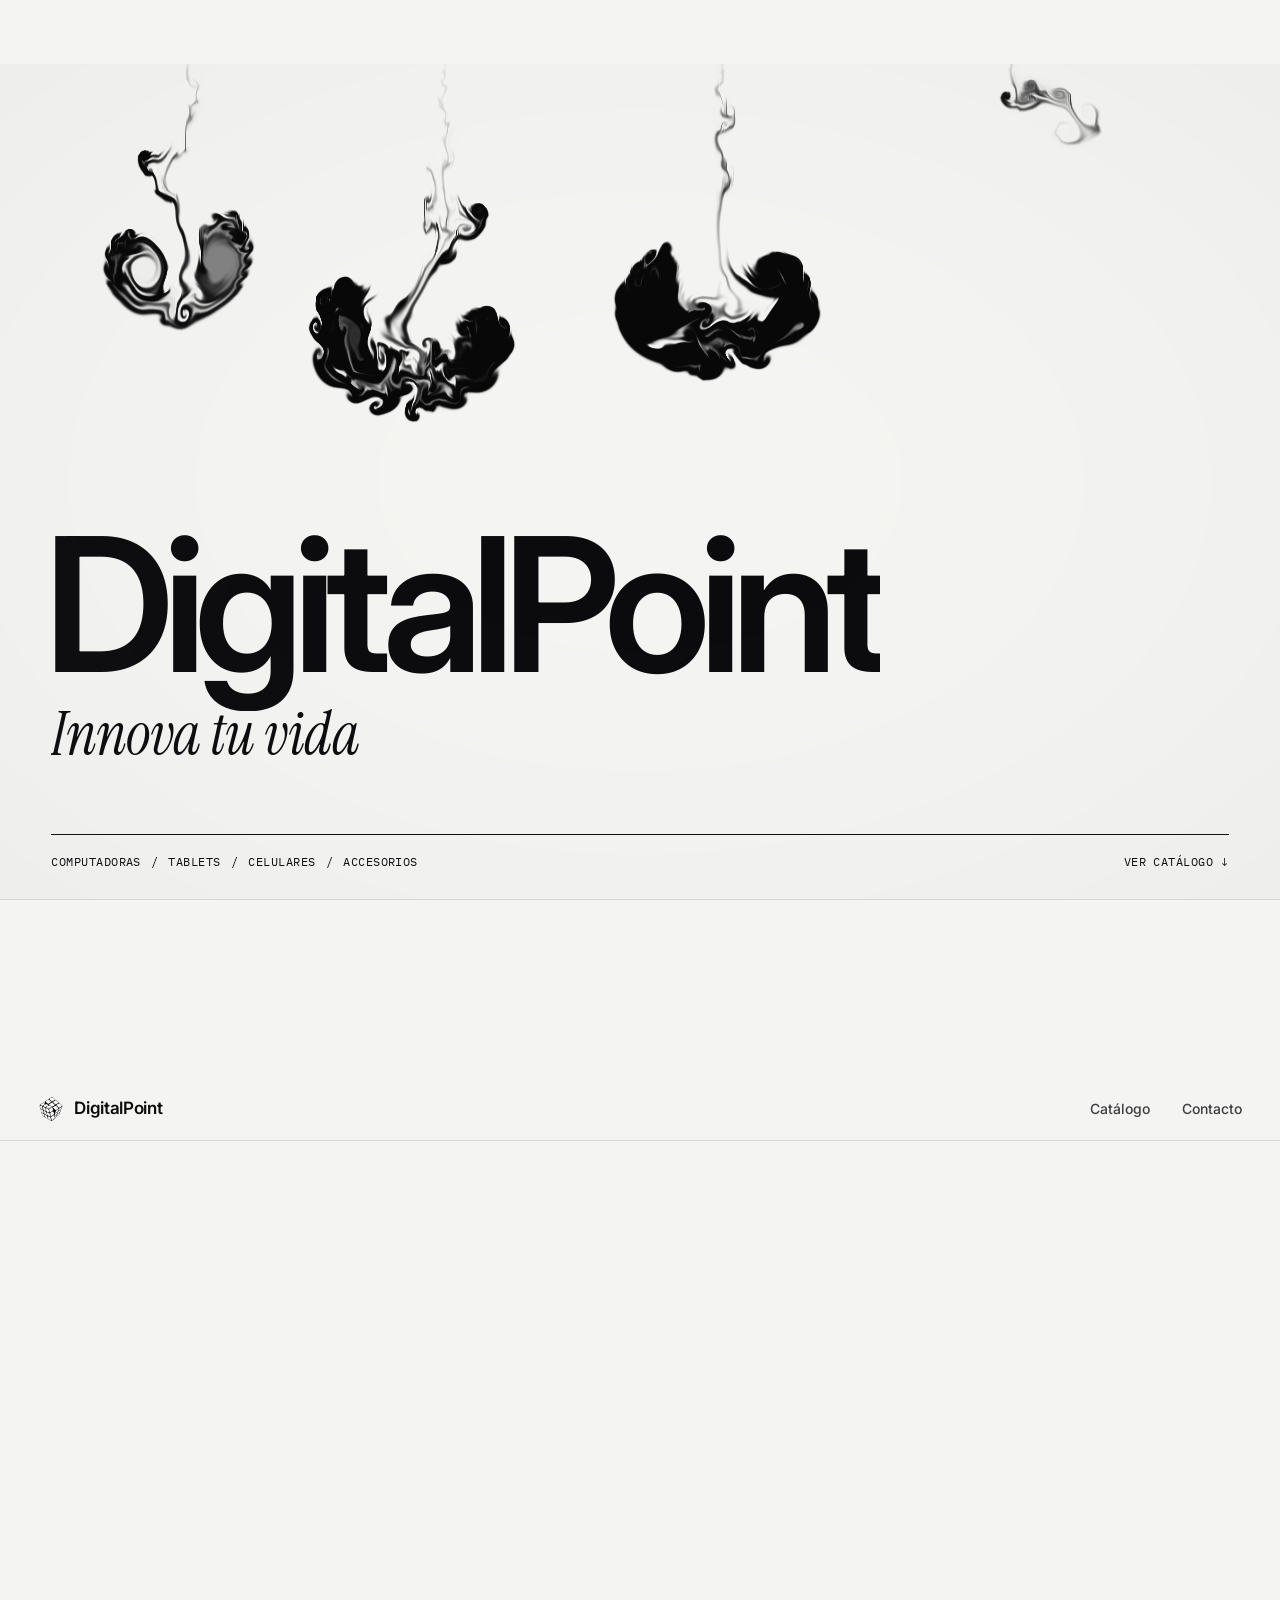
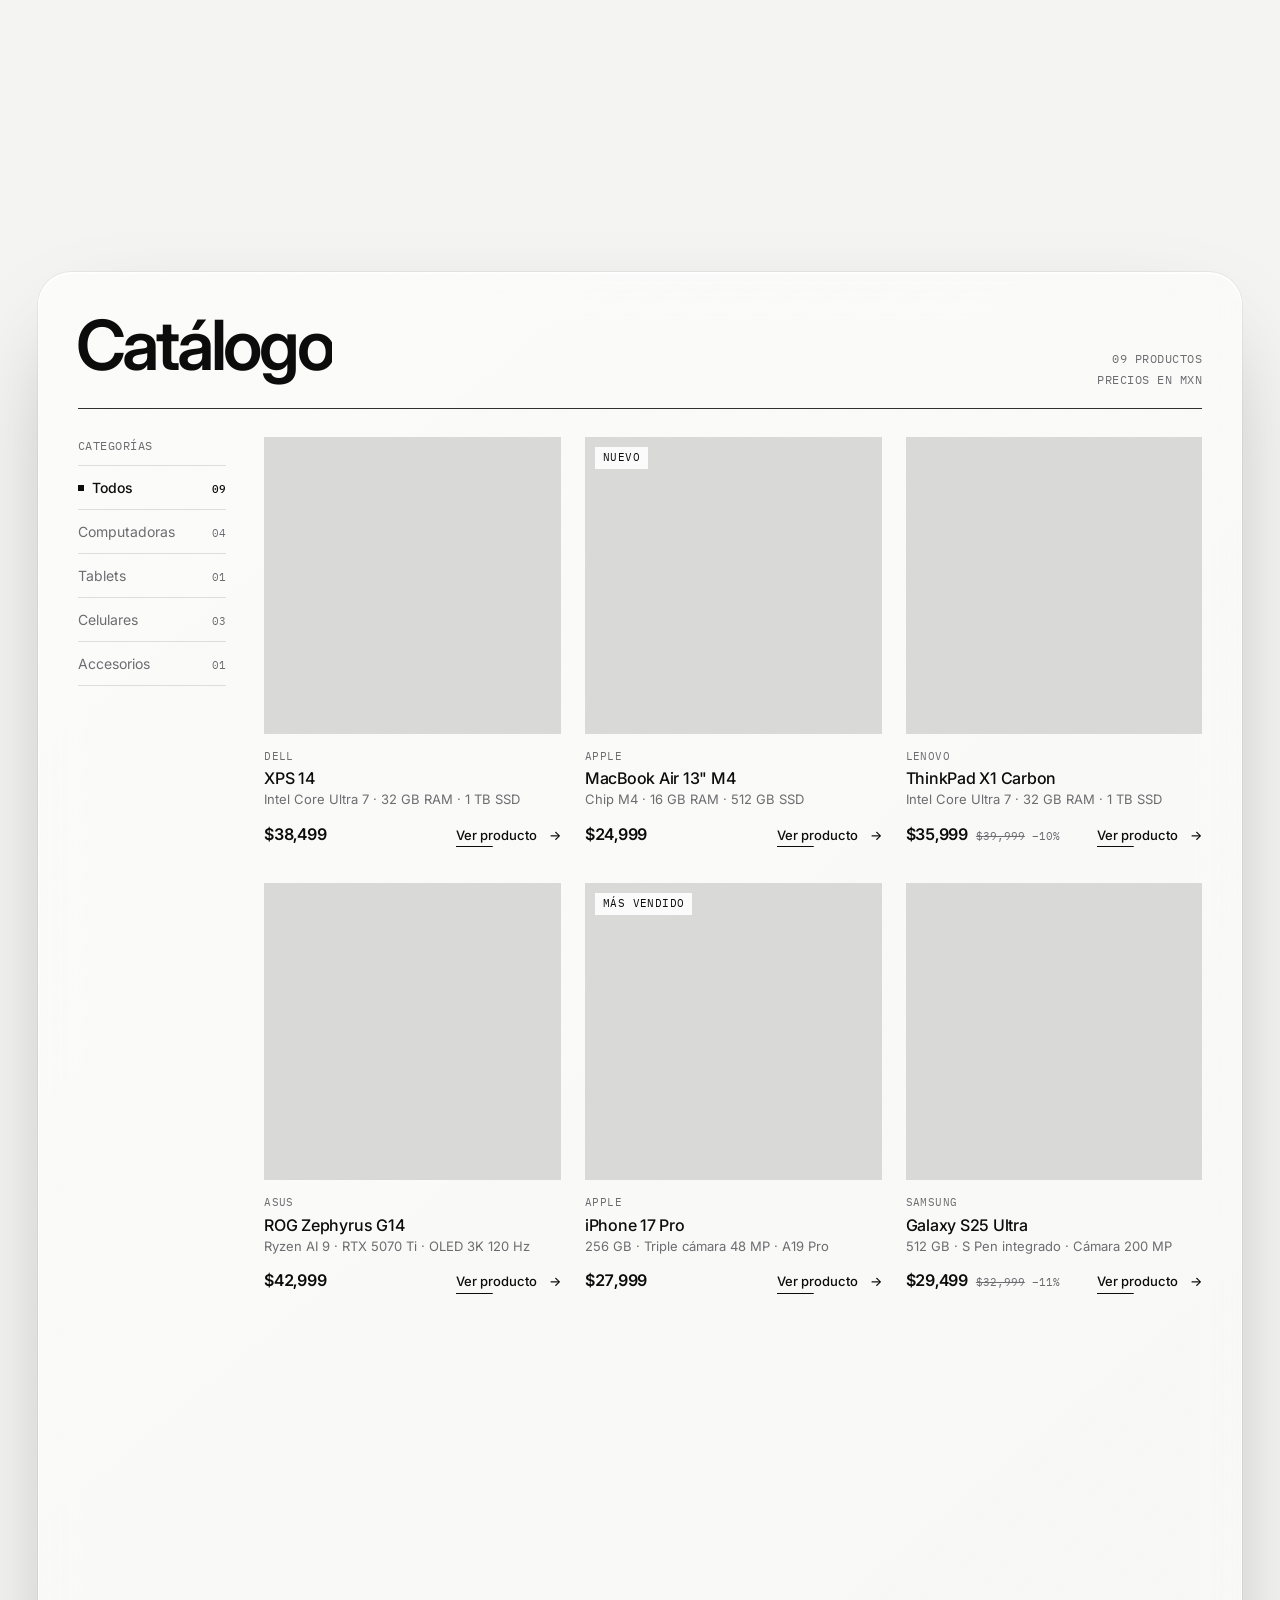
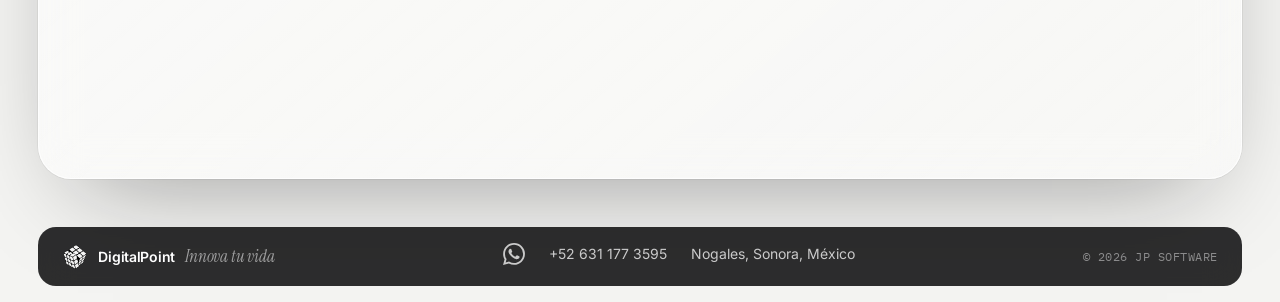
<file: index.html>
<!doctype html>
<html lang="es">
<head>
  <meta charset="utf-8">
  <meta name="viewport" content="width=device-width, initial-scale=1, viewport-fit=cover">
  <title>DigitalPoint · Innova tu vida</title>
  <meta name="description" content="DigitalPoint: Computadoras, celulares, tablets y accesorios seleccionados.">
  <meta name="theme-color" content="#f4f4f2">
  <script>document.documentElement.classList.add('js');</script>
  <link rel="icon" href="assets/img/favicon-32.png" type="image/png" sizes="32x32">
  <link rel="icon" href="assets/img/favicon.ico" sizes="48x48">
  <link rel="apple-touch-icon" href="assets/img/apple-touch-icon.png">
  <link rel="preconnect" href="https://fonts.googleapis.com">
  <link rel="preconnect" href="https://fonts.gstatic.com" crossorigin>
  <!-- Fuentes sin bloquear el primer pintado (el texto aparece al instante) -->
  <link rel="preload" as="style" href="https://fonts.googleapis.com/css2?family=Inter:wght@400;500;600&family=Instrument+Serif:ital@1&family=IBM+Plex+Mono:wght@400;500&display=swap">
  <link rel="stylesheet" href="https://fonts.googleapis.com/css2?family=Inter:wght@400;500;600&family=Instrument+Serif:ital@1&family=IBM+Plex+Mono:wght@400;500&display=swap" media="print" onload="this.media='all'">
  <noscript><link rel="stylesheet" href="https://fonts.googleapis.com/css2?family=Inter:wght@400;500;600&family=Instrument+Serif:ital@1&family=IBM+Plex+Mono:wght@400;500&display=swap"></noscript>
  <link rel="stylesheet" href="assets/css/styles.css?v=25">
</head>
<body>

  <header class="nav" data-nav>
    <a class="brand" href="#inicio" aria-label="DigitalPoint, ir al inicio">
      <img class="logo-cube" src="assets/img/logo-96.webp" alt="" width="26" height="26" decoding="async">      DigitalPoint    </a>
    <nav class="nav-links" aria-label="Principal">
      <a href="#catalogo">Catálogo</a>
      <a href="#contacto">Contacto</a>
    </nav>
  </header>

  <main>
    <section id="inicio" class="hero">
      <!-- El agua con tinta: solo en el inicio -->
      <canvas id="ink" aria-hidden="true"></canvas>
      <div class="ink-fallback" aria-hidden="true"></div>

      <div class="hero-content" data-ink-avoid>
        <h1 class="hero-title"><span class="mask"><span>DigitalPoint</span></span></h1>
        <p class="hero-sub"><span class="mask"><span>Innova tu vida</span></span></p>
      </div>

      <div class="hero-bar" data-ink-avoid>
        <p class="hero-cats">
                      Computadoras                      <span aria-hidden="true">/</span>Tablets                      <span aria-hidden="true">/</span>Celulares                      <span aria-hidden="true">/</span>Accesorios                  </p>
        <a class="hero-link" href="#catalogo">Ver catálogo <span aria-hidden="true">↓</span></a>
      </div>
    </section>

    <!-- Transición: la laptop entra, se abre y se queda flotando en el agua -->
    <section class="mb-section" data-laptop aria-labelledby="mb-titulo">
      <div class="mb-stage" aria-hidden="true">
        <div class="mb-float">
          <div class="mb" data-laptop-body>
            <div class="mb-shadow"></div>
            <!-- Puntos invisibles en las esquinas: marcan por dónde pasa la laptop para revelar el texto -->
            <div class="slab mb-base"><div class="f f-top"><div class="kb">
      <div class="kb-row kb-fn">
      <span style="flex-grow:1"></span><span style="flex-grow:1"></span><span style="flex-grow:1"></span><span style="flex-grow:1"></span><span style="flex-grow:1"></span><span style="flex-grow:1"></span><span style="flex-grow:1"></span><span style="flex-grow:1"></span><span style="flex-grow:1"></span><span style="flex-grow:1"></span><span style="flex-grow:1"></span><span style="flex-grow:1"></span><span style="flex-grow:1"></span><span style="flex-grow:1"></span>    </div>
      <div class="kb-row kb-r1">
      <span style="flex-grow:1"></span><span style="flex-grow:1"></span><span style="flex-grow:1"></span><span style="flex-grow:1"></span><span style="flex-grow:1"></span><span style="flex-grow:1"></span><span style="flex-grow:1"></span><span style="flex-grow:1"></span><span style="flex-grow:1"></span><span style="flex-grow:1"></span><span style="flex-grow:1"></span><span style="flex-grow:1"></span><span style="flex-grow:1"></span><span style="flex-grow:1.5"></span>    </div>
      <div class="kb-row kb-r2">
      <span style="flex-grow:1.5"></span><span style="flex-grow:1"></span><span style="flex-grow:1"></span><span style="flex-grow:1"></span><span style="flex-grow:1"></span><span style="flex-grow:1"></span><span style="flex-grow:1"></span><span style="flex-grow:1"></span><span style="flex-grow:1"></span><span style="flex-grow:1"></span><span style="flex-grow:1"></span><span style="flex-grow:1"></span><span style="flex-grow:1"></span><span style="flex-grow:1"></span>    </div>
      <div class="kb-row kb-r3">
      <span style="flex-grow:1.8"></span><span style="flex-grow:1"></span><span style="flex-grow:1"></span><span style="flex-grow:1"></span><span style="flex-grow:1"></span><span style="flex-grow:1"></span><span style="flex-grow:1"></span><span style="flex-grow:1"></span><span style="flex-grow:1"></span><span style="flex-grow:1"></span><span style="flex-grow:1"></span><span style="flex-grow:1"></span><span style="flex-grow:1.8"></span>    </div>
      <div class="kb-row kb-r4">
      <span style="flex-grow:2.35"></span><span style="flex-grow:1"></span><span style="flex-grow:1"></span><span style="flex-grow:1"></span><span style="flex-grow:1"></span><span style="flex-grow:1"></span><span style="flex-grow:1"></span><span style="flex-grow:1"></span><span style="flex-grow:1"></span><span style="flex-grow:1"></span><span style="flex-grow:1"></span><span style="flex-grow:2.35"></span>    </div>
      <div class="kb-row kb-r5">
      <span style="flex-grow:1"></span><span style="flex-grow:1"></span><span style="flex-grow:1"></span><span style="flex-grow:1.25"></span><span style="flex-grow:5.1"></span><span style="flex-grow:1.25"></span><span style="flex-grow:1"></span><span style="flex-grow:3"></span>    </div>
  </div>
<div class="trackpad"></div>
<div class="hinge-bar"></div>
</div><div class="f f-bottom"><i class="foot foot-1"></i><i class="foot foot-2"></i><i class="foot foot-3"></i><i class="foot foot-4"></i></div><div class="f f-front"><i class="thumb"></i></div><div class="f f-back"></div><div class="f f-left"><i class="port port-mag"></i><i class="port port-c"></i><i class="port port-c"></i></div><div class="f f-right"><i class="port port-jack"></i></div><div class="f f-c f-c1"></div><div class="f f-c f-c2"></div><div class="f f-c f-c3"></div><div class="f f-c f-c4"></div><i class="mb-corner c-front-left" data-laptop-corner></i><i class="mb-corner c-front-right" data-laptop-corner></i><i class="mb-corner c-back-left" data-laptop-corner></i><i class="mb-corner c-back-right" data-laptop-corner></i></div>
            <div class="mb-hinge-pos">
              <div class="mb-hinge" data-laptop-lid>
                <div class="slab mb-lid"><div class="f f-top"><svg class="lid-logo" viewBox="0 0 100 120" aria-hidden="true"><defs><linearGradient id="lid-logo-fill" x1="0" y1="0" x2="0" y2="1"><stop offset="0" stop-color="#f6f9fb"/><stop offset="1" stop-color="#d3dce2"/></linearGradient></defs><path fill="url(#lid-logo-fill)" d="M66 3c-8 1-16 9-16 20 9 1 17-8 16-20z"/><path fill="url(#lid-logo-fill)" d="M50 33c-7 0-13-4-21-4C15 29 4 41 4 60c0 24 15 52 28 52 8 0 10-4 18-4s10 4 18 4c12 0 22-15 27-28-10-5-17-14-17-25 0-10 5-17 12-21-6-7-14-9-20-9-8 0-12 4-20 4z"/></svg></div><div class="f f-bottom"><div class="display"><i class="notch"></i><i class="glare"></i></div></div><div class="f f-front"></div><div class="f f-back"></div><div class="f f-left"></div><div class="f f-right"></div><div class="f f-c f-c1"></div><div class="f f-c f-c2"></div><div class="f f-c f-c3"></div><div class="f f-c f-c4"></div><i class="mb-corner c-lid-left" data-laptop-corner></i><i class="mb-corner c-lid-right" data-laptop-corner></i></div>
              </div>
            </div>
          </div>
        </div>
      </div>

      <!-- Sin ancestros con transform u opacidad: así el texto se invierte sobre la tinta -->
      <div class="mb-copy">
        <div class="mb-words" data-laptop-words data-ink-avoid>
          <p class="kicker">Computadoras</p>
          <h2 id="mb-titulo">Ligera como el <em>agua</em>.</h2>
          <p class="mb-text">Laptops delgadas, pantallas brillantes y la potencia que necesitas para crear, estudiar o trabajar desde donde quieras.</p>
        </div>
        <a class="btn btn-dark" href="#catalogo" data-goto-filter="computadoras" data-laptop-cta>
          Ver computadoras <span class="btn-arrow" aria-hidden="true">→</span>
        </a>
      </div>
    </section>

    <!-- Catálogo: una sola tarjeta grande de cristal -->
    <section id="catalogo" class="catalog" aria-labelledby="catalogo-titulo">
      <div class="catalog-panel">
        <header class="catalog-header">
          <h2 id="catalogo-titulo" class="reveal-text"><span>Catálogo</span></h2>
          <p class="catalog-meta">
            <span data-count>09</span> productos<br>
            Precios en MXN          </p>
        </header>

        <div class="catalog-layout">
          <aside class="sidebar" aria-label="Filtros">
            <p class="sidebar-label">Categorías</p>
            <ul class="filter-list" role="list">
              <li>
                <button type="button" class="filter" data-filter="todos" aria-pressed="true">
                  <span class="filter-name">Todos</span>
                  <span class="filter-count">09</span>
                </button>
              </li>
                              <li>
                  <button type="button" class="filter" data-filter="computadoras" aria-pressed="false">
                    <span class="filter-name">Computadoras</span>
                    <span class="filter-count">04</span>
                  </button>
                </li>
                              <li>
                  <button type="button" class="filter" data-filter="tablets" aria-pressed="false">
                    <span class="filter-name">Tablets</span>
                    <span class="filter-count">01</span>
                  </button>
                </li>
                              <li>
                  <button type="button" class="filter" data-filter="celulares" aria-pressed="false">
                    <span class="filter-name">Celulares</span>
                    <span class="filter-count">03</span>
                  </button>
                </li>
                              <li>
                  <button type="button" class="filter" data-filter="accesorios" aria-pressed="false">
                    <span class="filter-name">Accesorios</span>
                    <span class="filter-count">01</span>
                  </button>
                </li>
                          </ul>
          </aside>

          <div class="catalog-results">
                          <div class="grid">
                                  <article class="product" data-category="computadoras" data-href="producto-2.html" tabindex="-1">
                    <a class="product-media" href="producto-2.html" tabindex="-1" aria-hidden="true">
                                              <div class="product-placeholder" role="img" aria-label="Imagen de Dell XPS 14 próximamente"></div>
                                                                </a>

                    <div class="product-info">
                      <p class="product-brand">Dell</p>
                      <h3 class="product-name"><a href="producto-2.html">XPS 14</a></h3>
                      <p class="product-specs">Intel Core Ultra 7 · 32 GB RAM · 1 TB SSD</p>
                    </div>

                    <div class="product-foot">
                      <p class="price">
                        <span class="price-now">$38,499</span>
                                              </p>
                      <a class="product-link" href="producto-2.html">
                        Ver producto<span class="visually-hidden"> Dell XPS 14</span>
                        <span class="btn-arrow" aria-hidden="true">→</span>
                      </a>
                    </div>

                    <!-- Ventana al pasar el cursor: más información y galería -->
                    <div class="window" data-window>
                      <div class="window-bar">
                        <span class="window-title">dell-xps-14.dp</span>
                        <span class="window-controls" aria-hidden="true">
                          <i class="wc wc-min"></i><i class="wc wc-max"></i><i class="wc wc-close"></i>
                        </span>
                      </div>
                      <div class="window-body">
                        <div class="window-gallery" data-gallery>
                                                      <div class="slide is-active">
                                                              <span class="slide-empty slide-empty-0"></span>
                                                          </div>
                                                      <div class="slide">
                                                              <span class="slide-empty slide-empty-1"></span>
                                                          </div>
                                                      <div class="slide">
                                                              <span class="slide-empty slide-empty-2"></span>
                                                          </div>
                                                                                <div class="dots" aria-hidden="true">
                              <i class="is-active"></i><i class=""></i><i class=""></i>                            </div>
                                                  </div>
                        <div class="window-info">
                          <p class="product-brand">Dell · Computadoras</p>
                          <p class="window-name">XPS 14</p>
                                                      <p class="window-desc">Diseño de aluminio con acabado premium y potencia para edición, programación y multitarea pesada.</p>
                                                                                <ul class="window-features" role="list">
                              <li>Pantalla 14.5&quot; 3.2K</li><li>Teclado retroiluminado</li><li>Wi-Fi 7</li>                            </ul>
                                                    <div class="window-foot">
                            <span class="price-now">$38,499</span>
                            <a class="btn btn-dark" href="producto-2.html" tabindex="-1">
                              Ver producto <span class="btn-arrow" aria-hidden="true">→</span>
                            </a>
                          </div>
                        </div>
                      </div>
                    </div>
                  </article>
                                  <article class="product" data-category="computadoras" data-href="producto-1.html" tabindex="-1">
                    <a class="product-media" href="producto-1.html" tabindex="-1" aria-hidden="true">
                                              <div class="product-placeholder" role="img" aria-label="Imagen de Apple MacBook Air 13&quot; M4 próximamente"></div>
                                                                    <span class="tag">Nuevo</span>
                                          </a>

                    <div class="product-info">
                      <p class="product-brand">Apple</p>
                      <h3 class="product-name"><a href="producto-1.html">MacBook Air 13&quot; M4</a></h3>
                      <p class="product-specs">Chip M4 · 16 GB RAM · 512 GB SSD</p>
                    </div>

                    <div class="product-foot">
                      <p class="price">
                        <span class="price-now">$24,999</span>
                                              </p>
                      <a class="product-link" href="producto-1.html">
                        Ver producto<span class="visually-hidden"> Apple MacBook Air 13&quot; M4</span>
                        <span class="btn-arrow" aria-hidden="true">→</span>
                      </a>
                    </div>

                    <!-- Ventana al pasar el cursor: más información y galería -->
                    <div class="window" data-window>
                      <div class="window-bar">
                        <span class="window-title">apple-macbook-air-13-m4.dp</span>
                        <span class="window-controls" aria-hidden="true">
                          <i class="wc wc-min"></i><i class="wc wc-max"></i><i class="wc wc-close"></i>
                        </span>
                      </div>
                      <div class="window-body">
                        <div class="window-gallery" data-gallery>
                                                      <div class="slide is-active">
                                                              <span class="slide-empty slide-empty-0"></span>
                                                          </div>
                                                      <div class="slide">
                                                              <span class="slide-empty slide-empty-1"></span>
                                                          </div>
                                                      <div class="slide">
                                                              <span class="slide-empty slide-empty-2"></span>
                                                          </div>
                                                                                <div class="dots" aria-hidden="true">
                              <i class="is-active"></i><i class=""></i><i class=""></i>                            </div>
                                                  </div>
                        <div class="window-info">
                          <p class="product-brand">Apple · Computadoras</p>
                          <p class="window-name">MacBook Air 13&quot; M4</p>
                                                      <p class="window-desc">Ultraligera y silenciosa, sin ventilador. Ideal para estudiar, trabajar y crear desde cualquier lugar.</p>
                                                                                <ul class="window-features" role="list">
                              <li>Pantalla Liquid Retina de 13.6&quot;</li><li>Hasta 18 h de batería</li><li>Peso de 1.24 kg</li>                            </ul>
                                                    <div class="window-foot">
                            <span class="price-now">$24,999</span>
                            <a class="btn btn-dark" href="producto-1.html" tabindex="-1">
                              Ver producto <span class="btn-arrow" aria-hidden="true">→</span>
                            </a>
                          </div>
                        </div>
                      </div>
                    </div>
                  </article>
                                  <article class="product" data-category="computadoras" data-href="producto-3.html" tabindex="-1">
                    <a class="product-media" href="producto-3.html" tabindex="-1" aria-hidden="true">
                                              <div class="product-placeholder" role="img" aria-label="Imagen de Lenovo ThinkPad X1 Carbon próximamente"></div>
                                                                </a>

                    <div class="product-info">
                      <p class="product-brand">Lenovo</p>
                      <h3 class="product-name"><a href="producto-3.html">ThinkPad X1 Carbon</a></h3>
                      <p class="product-specs">Intel Core Ultra 7 · 32 GB RAM · 1 TB SSD</p>
                    </div>

                    <div class="product-foot">
                      <p class="price">
                        <span class="price-now">$35,999</span>
                                                  <span class="price-old"><s>$39,999</s> −10%</span>
                                              </p>
                      <a class="product-link" href="producto-3.html">
                        Ver producto<span class="visually-hidden"> Lenovo ThinkPad X1 Carbon</span>
                        <span class="btn-arrow" aria-hidden="true">→</span>
                      </a>
                    </div>

                    <!-- Ventana al pasar el cursor: más información y galería -->
                    <div class="window" data-window>
                      <div class="window-bar">
                        <span class="window-title">lenovo-thinkpad-x1-carbon.dp</span>
                        <span class="window-controls" aria-hidden="true">
                          <i class="wc wc-min"></i><i class="wc wc-max"></i><i class="wc wc-close"></i>
                        </span>
                      </div>
                      <div class="window-body">
                        <div class="window-gallery" data-gallery>
                                                      <div class="slide is-active">
                                                              <span class="slide-empty slide-empty-0"></span>
                                                          </div>
                                                      <div class="slide">
                                                              <span class="slide-empty slide-empty-1"></span>
                                                          </div>
                                                      <div class="slide">
                                                              <span class="slide-empty slide-empty-2"></span>
                                                          </div>
                                                                                <div class="dots" aria-hidden="true">
                              <i class="is-active"></i><i class=""></i><i class=""></i>                            </div>
                                                  </div>
                        <div class="window-info">
                          <p class="product-brand">Lenovo · Computadoras</p>
                          <p class="window-name">ThinkPad X1 Carbon</p>
                                                      <p class="window-desc">La laptop empresarial por excelencia: resistente, ligera y con uno de los mejores teclados del mercado.</p>
                                                                                <ul class="window-features" role="list">
                              <li>Fibra de carbono, 1.1 kg</li><li>Lector de huella</li><li>Certificación MIL-STD-810H</li>                            </ul>
                                                    <div class="window-foot">
                            <span class="price-now">$35,999</span>
                            <a class="btn btn-dark" href="producto-3.html" tabindex="-1">
                              Ver producto <span class="btn-arrow" aria-hidden="true">→</span>
                            </a>
                          </div>
                        </div>
                      </div>
                    </div>
                  </article>
                                  <article class="product" data-category="computadoras" data-href="producto-4.html" tabindex="-1">
                    <a class="product-media" href="producto-4.html" tabindex="-1" aria-hidden="true">
                                              <div class="product-placeholder" role="img" aria-label="Imagen de ASUS ROG Zephyrus G14 próximamente"></div>
                                                                </a>

                    <div class="product-info">
                      <p class="product-brand">ASUS</p>
                      <h3 class="product-name"><a href="producto-4.html">ROG Zephyrus G14</a></h3>
                      <p class="product-specs">Ryzen AI 9 · RTX 5070 Ti · OLED 3K 120 Hz</p>
                    </div>

                    <div class="product-foot">
                      <p class="price">
                        <span class="price-now">$42,999</span>
                                              </p>
                      <a class="product-link" href="producto-4.html">
                        Ver producto<span class="visually-hidden"> ASUS ROG Zephyrus G14</span>
                        <span class="btn-arrow" aria-hidden="true">→</span>
                      </a>
                    </div>

                    <!-- Ventana al pasar el cursor: más información y galería -->
                    <div class="window" data-window>
                      <div class="window-bar">
                        <span class="window-title">asus-rog-zephyrus-g14.dp</span>
                        <span class="window-controls" aria-hidden="true">
                          <i class="wc wc-min"></i><i class="wc wc-max"></i><i class="wc wc-close"></i>
                        </span>
                      </div>
                      <div class="window-body">
                        <div class="window-gallery" data-gallery>
                                                      <div class="slide is-active">
                                                              <span class="slide-empty slide-empty-0"></span>
                                                          </div>
                                                      <div class="slide">
                                                              <span class="slide-empty slide-empty-1"></span>
                                                          </div>
                                                      <div class="slide">
                                                              <span class="slide-empty slide-empty-2"></span>
                                                          </div>
                                                                                <div class="dots" aria-hidden="true">
                              <i class="is-active"></i><i class=""></i><i class=""></i>                            </div>
                                                  </div>
                        <div class="window-info">
                          <p class="product-brand">ASUS · Computadoras</p>
                          <p class="window-name">ROG Zephyrus G14</p>
                                                      <p class="window-desc">Potencia gamer en un cuerpo compacto. Perfecta para jugar, renderizar y transmitir.</p>
                                                                                <ul class="window-features" role="list">
                              <li>Pantalla OLED 3K a 120 Hz</li><li>32 GB RAM</li><li>Chasis de aluminio CNC</li>                            </ul>
                                                    <div class="window-foot">
                            <span class="price-now">$42,999</span>
                            <a class="btn btn-dark" href="producto-4.html" tabindex="-1">
                              Ver producto <span class="btn-arrow" aria-hidden="true">→</span>
                            </a>
                          </div>
                        </div>
                      </div>
                    </div>
                  </article>
                                  <article class="product" data-category="celulares" data-href="producto-5.html" tabindex="-1">
                    <a class="product-media" href="producto-5.html" tabindex="-1" aria-hidden="true">
                                              <div class="product-placeholder" role="img" aria-label="Imagen de Apple iPhone 17 Pro próximamente"></div>
                                                                    <span class="tag">Más vendido</span>
                                          </a>

                    <div class="product-info">
                      <p class="product-brand">Apple</p>
                      <h3 class="product-name"><a href="producto-5.html">iPhone 17 Pro</a></h3>
                      <p class="product-specs">256 GB · Triple cámara 48 MP · A19 Pro</p>
                    </div>

                    <div class="product-foot">
                      <p class="price">
                        <span class="price-now">$27,999</span>
                                              </p>
                      <a class="product-link" href="producto-5.html">
                        Ver producto<span class="visually-hidden"> Apple iPhone 17 Pro</span>
                        <span class="btn-arrow" aria-hidden="true">→</span>
                      </a>
                    </div>

                    <!-- Ventana al pasar el cursor: más información y galería -->
                    <div class="window" data-window>
                      <div class="window-bar">
                        <span class="window-title">apple-iphone-17-pro.dp</span>
                        <span class="window-controls" aria-hidden="true">
                          <i class="wc wc-min"></i><i class="wc wc-max"></i><i class="wc wc-close"></i>
                        </span>
                      </div>
                      <div class="window-body">
                        <div class="window-gallery" data-gallery>
                                                      <div class="slide is-active">
                                                              <span class="slide-empty slide-empty-0"></span>
                                                          </div>
                                                      <div class="slide">
                                                              <span class="slide-empty slide-empty-1"></span>
                                                          </div>
                                                      <div class="slide">
                                                              <span class="slide-empty slide-empty-2"></span>
                                                          </div>
                                                                                <div class="dots" aria-hidden="true">
                              <i class="is-active"></i><i class=""></i><i class=""></i>                            </div>
                                                  </div>
                        <div class="window-info">
                          <p class="product-brand">Apple · Celulares</p>
                          <p class="window-name">iPhone 17 Pro</p>
                                                      <p class="window-desc">Fotografía profesional, video en alta calidad y el rendimiento más rápido en un iPhone.</p>
                                                                                <ul class="window-features" role="list">
                              <li>Pantalla ProMotion 6.3&quot;</li><li>Zoom óptico 8x</li><li>USB-C de alta velocidad</li>                            </ul>
                                                    <div class="window-foot">
                            <span class="price-now">$27,999</span>
                            <a class="btn btn-dark" href="producto-5.html" tabindex="-1">
                              Ver producto <span class="btn-arrow" aria-hidden="true">→</span>
                            </a>
                          </div>
                        </div>
                      </div>
                    </div>
                  </article>
                                  <article class="product" data-category="celulares" data-href="producto-6.html" tabindex="-1">
                    <a class="product-media" href="producto-6.html" tabindex="-1" aria-hidden="true">
                                              <div class="product-placeholder" role="img" aria-label="Imagen de Samsung Galaxy S25 Ultra próximamente"></div>
                                                                </a>

                    <div class="product-info">
                      <p class="product-brand">Samsung</p>
                      <h3 class="product-name"><a href="producto-6.html">Galaxy S25 Ultra</a></h3>
                      <p class="product-specs">512 GB · S Pen integrado · Cámara 200 MP</p>
                    </div>

                    <div class="product-foot">
                      <p class="price">
                        <span class="price-now">$29,499</span>
                                                  <span class="price-old"><s>$32,999</s> −11%</span>
                                              </p>
                      <a class="product-link" href="producto-6.html">
                        Ver producto<span class="visually-hidden"> Samsung Galaxy S25 Ultra</span>
                        <span class="btn-arrow" aria-hidden="true">→</span>
                      </a>
                    </div>

                    <!-- Ventana al pasar el cursor: más información y galería -->
                    <div class="window" data-window>
                      <div class="window-bar">
                        <span class="window-title">samsung-galaxy-s25-ultra.dp</span>
                        <span class="window-controls" aria-hidden="true">
                          <i class="wc wc-min"></i><i class="wc wc-max"></i><i class="wc wc-close"></i>
                        </span>
                      </div>
                      <div class="window-body">
                        <div class="window-gallery" data-gallery>
                                                      <div class="slide is-active">
                                                              <span class="slide-empty slide-empty-0"></span>
                                                          </div>
                                                      <div class="slide">
                                                              <span class="slide-empty slide-empty-1"></span>
                                                          </div>
                                                      <div class="slide">
                                                              <span class="slide-empty slide-empty-2"></span>
                                                          </div>
                                                                                <div class="dots" aria-hidden="true">
                              <i class="is-active"></i><i class=""></i><i class=""></i>                            </div>
                                                  </div>
                        <div class="window-info">
                          <p class="product-brand">Samsung · Celulares</p>
                          <p class="window-name">Galaxy S25 Ultra</p>
                                                      <p class="window-desc">El Android más completo: S Pen integrado, pantalla enorme y una cámara con zoom de gran alcance.</p>
                                                                                <ul class="window-features" role="list">
                              <li>Pantalla 6.9&quot; QHD+</li><li>Galaxy AI</li><li>Batería de 5000 mAh</li>                            </ul>
                                                    <div class="window-foot">
                            <span class="price-now">$29,499</span>
                            <a class="btn btn-dark" href="producto-6.html" tabindex="-1">
                              Ver producto <span class="btn-arrow" aria-hidden="true">→</span>
                            </a>
                          </div>
                        </div>
                      </div>
                    </div>
                  </article>
                                  <article class="product" data-category="celulares" data-href="producto-7.html" tabindex="-1">
                    <a class="product-media" href="producto-7.html" tabindex="-1" aria-hidden="true">
                                              <div class="product-placeholder" role="img" aria-label="Imagen de Google Pixel 10 Pro próximamente"></div>
                                                                </a>

                    <div class="product-info">
                      <p class="product-brand">Google</p>
                      <h3 class="product-name"><a href="producto-7.html">Pixel 10 Pro</a></h3>
                      <p class="product-specs">256 GB · Tensor G5 · 7 años de actualizaciones</p>
                    </div>

                    <div class="product-foot">
                      <p class="price">
                        <span class="price-now">$21,999</span>
                                              </p>
                      <a class="product-link" href="producto-7.html">
                        Ver producto<span class="visually-hidden"> Google Pixel 10 Pro</span>
                        <span class="btn-arrow" aria-hidden="true">→</span>
                      </a>
                    </div>

                    <!-- Ventana al pasar el cursor: más información y galería -->
                    <div class="window" data-window>
                      <div class="window-bar">
                        <span class="window-title">google-pixel-10-pro.dp</span>
                        <span class="window-controls" aria-hidden="true">
                          <i class="wc wc-min"></i><i class="wc wc-max"></i><i class="wc wc-close"></i>
                        </span>
                      </div>
                      <div class="window-body">
                        <div class="window-gallery" data-gallery>
                                                      <div class="slide is-active">
                                                              <span class="slide-empty slide-empty-0"></span>
                                                          </div>
                                                      <div class="slide">
                                                              <span class="slide-empty slide-empty-1"></span>
                                                          </div>
                                                      <div class="slide">
                                                              <span class="slide-empty slide-empty-2"></span>
                                                          </div>
                                                                                <div class="dots" aria-hidden="true">
                              <i class="is-active"></i><i class=""></i><i class=""></i>                            </div>
                                                  </div>
                        <div class="window-info">
                          <p class="product-brand">Google · Celulares</p>
                          <p class="window-name">Pixel 10 Pro</p>
                                                      <p class="window-desc">Android puro con las mejores funciones de IA de Google y una cámara que resuelve cualquier escena.</p>
                                                                                <ul class="window-features" role="list">
                              <li>Pantalla 6.3&quot; LTPO</li><li>Edición de fotos con IA</li><li>Carga inalámbrica</li>                            </ul>
                                                    <div class="window-foot">
                            <span class="price-now">$21,999</span>
                            <a class="btn btn-dark" href="producto-7.html" tabindex="-1">
                              Ver producto <span class="btn-arrow" aria-hidden="true">→</span>
                            </a>
                          </div>
                        </div>
                      </div>
                    </div>
                  </article>
                                  <article class="product" data-category="tablets" data-href="producto-8.html" tabindex="-1">
                    <a class="product-media" href="producto-8.html" tabindex="-1" aria-hidden="true">
                                              <div class="product-placeholder" role="img" aria-label="Imagen de Apple iPad Air 11&quot; M3 próximamente"></div>
                                                                </a>

                    <div class="product-info">
                      <p class="product-brand">Apple</p>
                      <h3 class="product-name"><a href="producto-8.html">iPad Air 11&quot; M3</a></h3>
                      <p class="product-specs">128 GB · Wi‑Fi · Pantalla Liquid Retina</p>
                    </div>

                    <div class="product-foot">
                      <p class="price">
                        <span class="price-now">$13,999</span>
                                              </p>
                      <a class="product-link" href="producto-8.html">
                        Ver producto<span class="visually-hidden"> Apple iPad Air 11&quot; M3</span>
                        <span class="btn-arrow" aria-hidden="true">→</span>
                      </a>
                    </div>

                    <!-- Ventana al pasar el cursor: más información y galería -->
                    <div class="window" data-window>
                      <div class="window-bar">
                        <span class="window-title">apple-ipad-air-11-m3.dp</span>
                        <span class="window-controls" aria-hidden="true">
                          <i class="wc wc-min"></i><i class="wc wc-max"></i><i class="wc wc-close"></i>
                        </span>
                      </div>
                      <div class="window-body">
                        <div class="window-gallery" data-gallery>
                                                      <div class="slide is-active">
                                                              <span class="slide-empty slide-empty-0"></span>
                                                          </div>
                                                      <div class="slide">
                                                              <span class="slide-empty slide-empty-1"></span>
                                                          </div>
                                                      <div class="slide">
                                                              <span class="slide-empty slide-empty-2"></span>
                                                          </div>
                                                                                <div class="dots" aria-hidden="true">
                              <i class="is-active"></i><i class=""></i><i class=""></i>                            </div>
                                                  </div>
                        <div class="window-info">
                          <p class="product-brand">Apple · Tablets</p>
                          <p class="window-name">iPad Air 11&quot; M3</p>
                                                      <p class="window-desc">Ligera y potente para tomar notas, dibujar y ver contenido. Compatible con Apple Pencil Pro.</p>
                                                                                <ul class="window-features" role="list">
                              <li>Chip M3</li><li>Compatible con Magic Keyboard</li><li>Touch ID</li>                            </ul>
                                                    <div class="window-foot">
                            <span class="price-now">$13,999</span>
                            <a class="btn btn-dark" href="producto-8.html" tabindex="-1">
                              Ver producto <span class="btn-arrow" aria-hidden="true">→</span>
                            </a>
                          </div>
                        </div>
                      </div>
                    </div>
                  </article>
                                  <article class="product" data-category="accesorios" data-href="producto-9.html" tabindex="-1">
                    <a class="product-media" href="producto-9.html" tabindex="-1" aria-hidden="true">
                                              <div class="product-placeholder" role="img" aria-label="Imagen de Sony WH-1000XM6 próximamente"></div>
                                                                    <span class="tag">Nuevo</span>
                                          </a>

                    <div class="product-info">
                      <p class="product-brand">Sony</p>
                      <h3 class="product-name"><a href="producto-9.html">WH-1000XM6</a></h3>
                      <p class="product-specs">Cancelación de ruido · Hasta 30 h de batería</p>
                    </div>

                    <div class="product-foot">
                      <p class="price">
                        <span class="price-now">$8,499</span>
                                              </p>
                      <a class="product-link" href="producto-9.html">
                        Ver producto<span class="visually-hidden"> Sony WH-1000XM6</span>
                        <span class="btn-arrow" aria-hidden="true">→</span>
                      </a>
                    </div>

                    <!-- Ventana al pasar el cursor: más información y galería -->
                    <div class="window" data-window>
                      <div class="window-bar">
                        <span class="window-title">sony-wh-1000xm6.dp</span>
                        <span class="window-controls" aria-hidden="true">
                          <i class="wc wc-min"></i><i class="wc wc-max"></i><i class="wc wc-close"></i>
                        </span>
                      </div>
                      <div class="window-body">
                        <div class="window-gallery" data-gallery>
                                                      <div class="slide is-active">
                                                              <span class="slide-empty slide-empty-0"></span>
                                                          </div>
                                                      <div class="slide">
                                                              <span class="slide-empty slide-empty-1"></span>
                                                          </div>
                                                      <div class="slide">
                                                              <span class="slide-empty slide-empty-2"></span>
                                                          </div>
                                                                                <div class="dots" aria-hidden="true">
                              <i class="is-active"></i><i class=""></i><i class=""></i>                            </div>
                                                  </div>
                        <div class="window-info">
                          <p class="product-brand">Sony · Accesorios</p>
                          <p class="window-name">WH-1000XM6</p>
                                                      <p class="window-desc">Silencio total para concentrarte o disfrutar tu música con sonido de alta resolución.</p>
                                                                                <ul class="window-features" role="list">
                              <li>Cancelación de ruido adaptativa</li><li>Carga rápida: 3 min = 3 h</li><li>Multipunto Bluetooth</li>                            </ul>
                                                    <div class="window-foot">
                            <span class="price-now">$8,499</span>
                            <a class="btn btn-dark" href="producto-9.html" tabindex="-1">
                              Ver producto <span class="btn-arrow" aria-hidden="true">→</span>
                            </a>
                          </div>
                        </div>
                      </div>
                    </div>
                  </article>
                              </div>
              <p class="empty" data-empty hidden>No hay productos en esta categoría por ahora.</p>
                      </div>
        </div>
      </div>
    </section>
  </main>

  <footer id="contacto" class="footer">
    <p class="footer-brand"><img class="logo-cube" src="assets/img/logo-96.webp" alt="" width="26" height="26" decoding="async">DigitalPoint <em>Innova tu vida</em></p>
    <ul class="contact-list" role="list">
                    <li><a class="wa-link" href="https://wa.me/526311773595" target="_blank" rel="noopener" aria-label="Escríbenos por WhatsApp"><svg class="wa-icon" viewBox="0 0 24 24" fill="currentColor" aria-hidden="true"><path d="M17.472 14.382c-.297-.149-1.758-.867-2.03-.967-.273-.099-.471-.148-.67.15-.197.297-.767.966-.94 1.164-.173.199-.347.223-.644.075-.297-.15-1.255-.463-2.39-1.475-.883-.788-1.48-1.761-1.653-2.059-.173-.297-.018-.458.13-.606.134-.133.298-.347.446-.52.149-.174.198-.298.298-.497.099-.198.05-.371-.025-.52-.075-.149-.669-1.612-.916-2.207-.242-.579-.487-.5-.669-.51-.173-.008-.371-.01-.57-.01-.198 0-.52.074-.792.372-.272.297-1.04 1.016-1.04 2.479 0 1.462 1.065 2.875 1.213 3.074.149.198 2.096 3.2 5.077 4.487.709.306 1.262.489 1.694.625.712.227 1.36.195 1.871.118.571-.085 1.758-.719 2.006-1.413.248-.694.248-1.289.173-1.413-.074-.124-.272-.198-.57-.347m-5.421 7.403h-.004a9.87 9.87 0 0 1-5.031-1.378l-.361-.214-3.741.982.998-3.648-.235-.374a9.86 9.86 0 0 1-1.51-5.26c.001-5.45 4.436-9.884 9.888-9.884 2.64 0 5.122 1.03 6.988 2.898a9.825 9.825 0 0 1 2.893 6.994c-.003 5.45-4.437 9.884-9.885 9.884m8.413-18.297A11.815 11.815 0 0 0 12.05 0C5.495 0 .16 5.335.157 11.892c0 2.096.547 4.142 1.588 5.945L.057 24l6.305-1.654a11.882 11.882 0 0 0 5.683 1.448h.005c6.554 0 11.89-5.335 11.893-11.893a11.821 11.821 0 0 0-3.48-8.413Z"/></svg></a></li>
                    <li><a href="tel:+526311773595">+52 631 177 3595</a></li>
                    <li>Nogales, Sonora, México</li>
          </ul>
    <p class="footer-legal"><a href="https://jorge-peraza.github.io/jp/" target="_blank" rel="noopener">© 2026 JP SOFTWARE</a></p>
  </footer>

  <script>
    // La tinta solo en computadoras: en celular no se descarga ni se ejecuta.
    if (window.matchMedia('(hover: hover) and (pointer: fine) and (min-width: 761px)').matches) {
      var ink = document.createElement('script');
      ink.src = 'assets/js/ink.js?v=25';
      document.body.appendChild(ink);
    }
  </script>
  <script src="assets/js/main.js?v=25" defer></script>
</body>
</html>
</file>
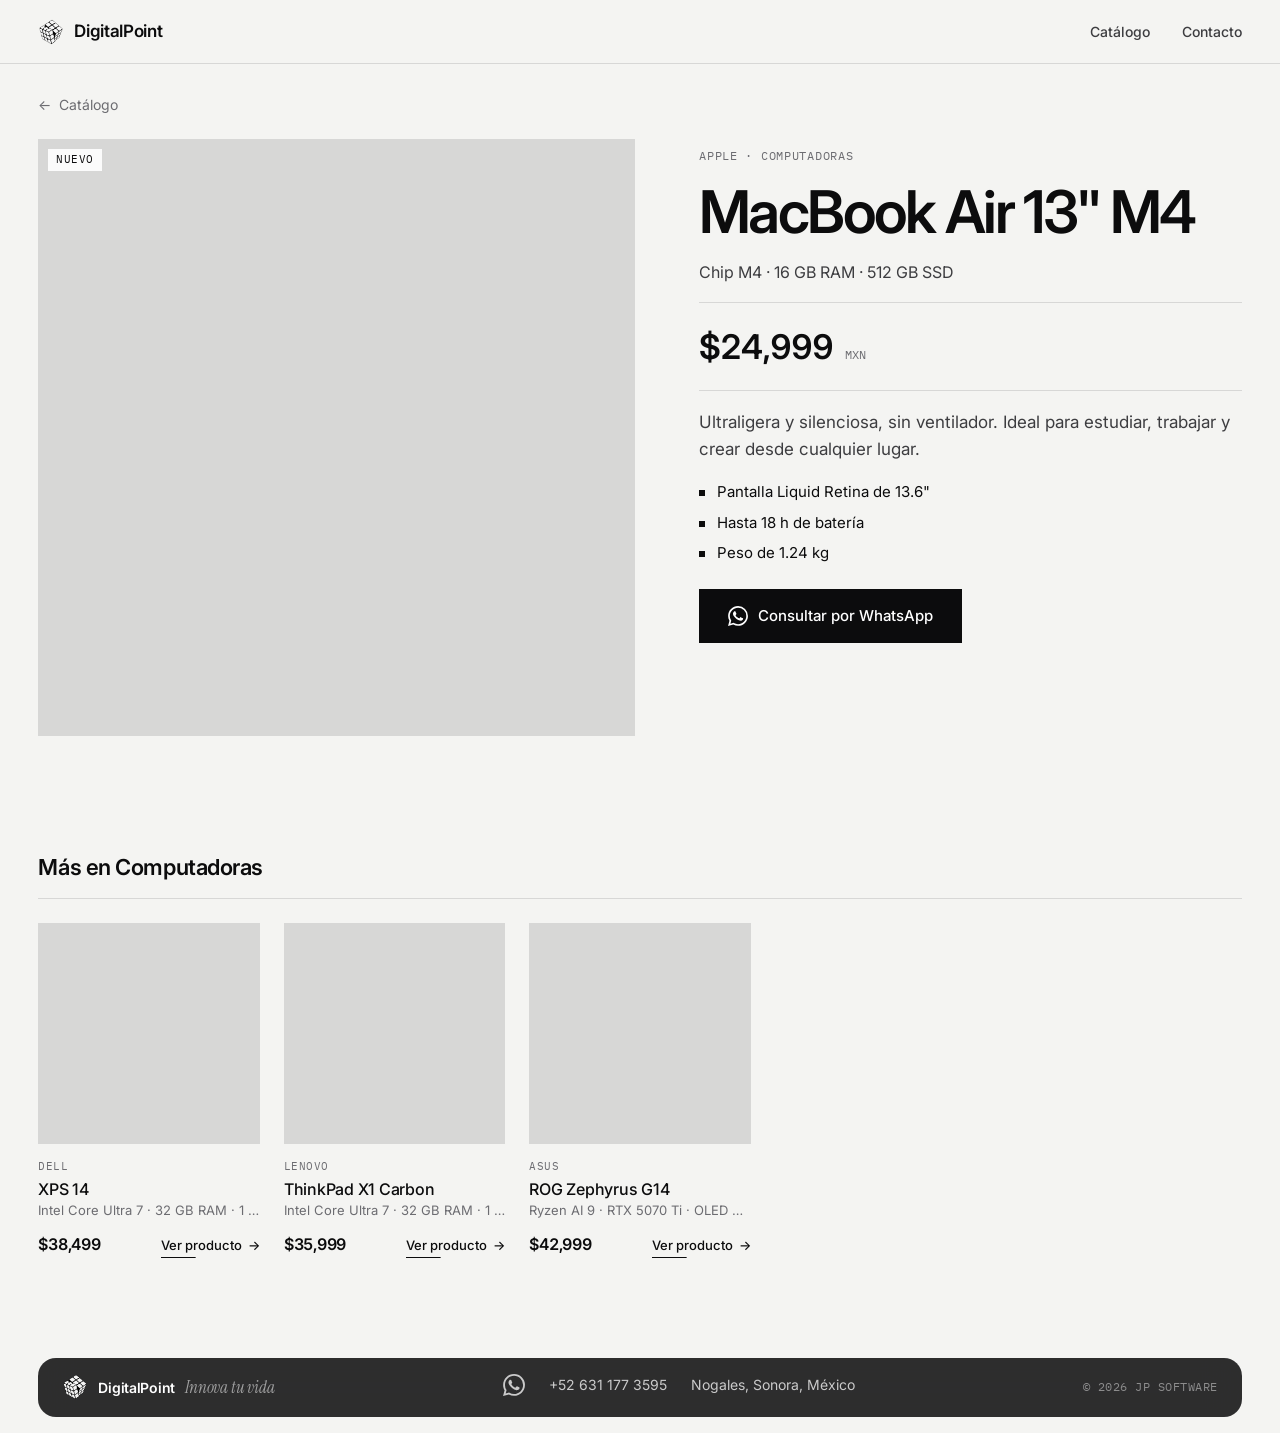
<file: producto-1.html>
<!doctype html>
<html lang="es">
<head>
  <meta charset="utf-8">
  <meta name="viewport" content="width=device-width, initial-scale=1, viewport-fit=cover">
  <title>Apple MacBook Air 13&quot; M4 · DigitalPoint</title>
      <meta name="description" content="Ultraligera y silenciosa, sin ventilador. Ideal para estudiar, trabajar y crear desde cualquier lugar.">
    <meta name="theme-color" content="#f4f4f2">
  <script>document.documentElement.classList.add('js');</script>
  <link rel="icon" href="assets/img/favicon-32.png" type="image/png" sizes="32x32">
  <link rel="icon" href="assets/img/favicon.ico" sizes="48x48">
  <link rel="apple-touch-icon" href="assets/img/apple-touch-icon.png">
  <link rel="preconnect" href="https://fonts.googleapis.com">
  <link rel="preconnect" href="https://fonts.gstatic.com" crossorigin>
  <!-- Fuentes sin bloquear el primer pintado (el texto aparece al instante) -->
  <link rel="preload" as="style" href="https://fonts.googleapis.com/css2?family=Inter:wght@400;500;600&family=Instrument+Serif:ital@1&family=IBM+Plex+Mono:wght@400;500&display=swap">
  <link rel="stylesheet" href="https://fonts.googleapis.com/css2?family=Inter:wght@400;500;600&family=Instrument+Serif:ital@1&family=IBM+Plex+Mono:wght@400;500&display=swap" media="print" onload="this.media='all'">
  <noscript><link rel="stylesheet" href="https://fonts.googleapis.com/css2?family=Inter:wght@400;500;600&family=Instrument+Serif:ital@1&family=IBM+Plex+Mono:wght@400;500&display=swap"></noscript>
  <link rel="stylesheet" href="assets/css/styles.css?v=25">
</head>
<body class="page-product">
  <header class="nav" data-nav>
    <a class="brand" href="index.html#inicio" aria-label="DigitalPoint, ir al inicio">
      <img class="logo-cube" src="assets/img/logo-96.webp" alt="" width="26" height="26" decoding="async">      DigitalPoint    </a>
    <nav class="nav-links" aria-label="Principal">
      <a href="index.html#catalogo">Catálogo</a>
      <a href="index.html#contacto">Contacto</a>
    </nav>
  </header>

  <main class="pd">
    <a class="pd-back" href="index.html#catalogo"><span aria-hidden="true">←</span> Catálogo</a>

          <article class="pd-layout">
        <div class="pd-gallery">
          <div class="pd-main">
                          <div class="product-placeholder" role="img" aria-label="Imagen de Apple MacBook Air 13&quot; M4 próximamente"></div>
                                      <span class="tag">Nuevo</span>
                      </div>
                  </div>

        <div class="pd-info">
          <p class="pd-kicker">Apple · Computadoras</p>
          <h1 class="pd-name">MacBook Air 13&quot; M4</h1>
                      <p class="pd-specs">Chip M4 · 16 GB RAM · 512 GB SSD</p>
          
          <p class="pd-price">
            <span class="pd-price-now">$24,999</span>
            <small>MXN</small>
                      </p>

                      <p class="pd-desc">Ultraligera y silenciosa, sin ventilador. Ideal para estudiar, trabajar y crear desde cualquier lugar.</p>
          
                      <ul class="pd-features" role="list">
              <li>Pantalla Liquid Retina de 13.6&quot;</li><li>Hasta 18 h de batería</li><li>Peso de 1.24 kg</li>            </ul>
          
          <a class="btn btn-dark pd-cta" href="https://wa.me/526311773595?text=Hola%2C%20me%20interesa%20el%20Apple%20MacBook%20Air%2013%22%20M4." target="_blank" rel="noopener">
                          <svg class="pd-cta-icon" viewBox="0 0 24 24" fill="currentColor" aria-hidden="true"><path d="M17.472 14.382c-.297-.149-1.758-.867-2.03-.967-.273-.099-.471-.148-.67.15-.197.297-.767.966-.94 1.164-.173.199-.347.223-.644.075-.297-.15-1.255-.463-2.39-1.475-.883-.788-1.48-1.761-1.653-2.059-.173-.297-.018-.458.13-.606.134-.133.298-.347.446-.52.149-.174.198-.298.298-.497.099-.198.05-.371-.025-.52-.075-.149-.669-1.612-.916-2.207-.242-.579-.487-.5-.669-.51-.173-.008-.371-.01-.57-.01-.198 0-.52.074-.792.372-.272.297-1.04 1.016-1.04 2.479 0 1.462 1.065 2.875 1.213 3.074.149.198 2.096 3.2 5.077 4.487.709.306 1.262.489 1.694.625.712.227 1.36.195 1.871.118.571-.085 1.758-.719 2.006-1.413.248-.694.248-1.289.173-1.413-.074-.124-.272-.198-.57-.347m-5.421 7.403h-.004a9.87 9.87 0 0 1-5.031-1.378l-.361-.214-3.741.982.998-3.648-.235-.374a9.86 9.86 0 0 1-1.51-5.26c.001-5.45 4.436-9.884 9.888-9.884 2.64 0 5.122 1.03 6.988 2.898a9.825 9.825 0 0 1 2.893 6.994c-.003 5.45-4.437 9.884-9.885 9.884m8.413-18.297A11.815 11.815 0 0 0 12.05 0C5.495 0 .16 5.335.157 11.892c0 2.096.547 4.142 1.588 5.945L.057 24l6.305-1.654a11.882 11.882 0 0 0 5.683 1.448h.005c6.554 0 11.89-5.335 11.893-11.893a11.821 11.821 0 0 0-3.48-8.413Z"/></svg>                        Consultar por WhatsApp          </a>
        </div>
      </article>

              <section class="pd-related" aria-labelledby="pd-related-title">
          <h2 id="pd-related-title">Más en Computadoras</h2>
          <div class="grid">
                          <article class="product is-visible" data-href="producto-2.html">
                <a class="product-media" href="producto-2.html" tabindex="-1" aria-hidden="true">
                                      <div class="product-placeholder"></div>
                                  </a>
                <div class="product-info">
                  <p class="product-brand">Dell</p>
                  <h3 class="product-name"><a href="producto-2.html">XPS 14</a></h3>
                  <p class="product-specs">Intel Core Ultra 7 · 32 GB RAM · 1 TB SSD</p>
                </div>
                <div class="product-foot">
                  <p class="price"><span class="price-now">$38,499</span></p>
                  <a class="product-link" href="producto-2.html">Ver producto <span class="btn-arrow" aria-hidden="true">→</span></a>
                </div>
              </article>
                          <article class="product is-visible" data-href="producto-3.html">
                <a class="product-media" href="producto-3.html" tabindex="-1" aria-hidden="true">
                                      <div class="product-placeholder"></div>
                                  </a>
                <div class="product-info">
                  <p class="product-brand">Lenovo</p>
                  <h3 class="product-name"><a href="producto-3.html">ThinkPad X1 Carbon</a></h3>
                  <p class="product-specs">Intel Core Ultra 7 · 32 GB RAM · 1 TB SSD</p>
                </div>
                <div class="product-foot">
                  <p class="price"><span class="price-now">$35,999</span></p>
                  <a class="product-link" href="producto-3.html">Ver producto <span class="btn-arrow" aria-hidden="true">→</span></a>
                </div>
              </article>
                          <article class="product is-visible" data-href="producto-4.html">
                <a class="product-media" href="producto-4.html" tabindex="-1" aria-hidden="true">
                                      <div class="product-placeholder"></div>
                                  </a>
                <div class="product-info">
                  <p class="product-brand">ASUS</p>
                  <h3 class="product-name"><a href="producto-4.html">ROG Zephyrus G14</a></h3>
                  <p class="product-specs">Ryzen AI 9 · RTX 5070 Ti · OLED 3K 120 Hz</p>
                </div>
                <div class="product-foot">
                  <p class="price"><span class="price-now">$42,999</span></p>
                  <a class="product-link" href="producto-4.html">Ver producto <span class="btn-arrow" aria-hidden="true">→</span></a>
                </div>
              </article>
                      </div>
        </section>
            </main>

  <footer id="contacto" class="footer">
    <p class="footer-brand"><img class="logo-cube" src="assets/img/logo-96.webp" alt="" width="26" height="26" decoding="async">DigitalPoint <em>Innova tu vida</em></p>
    <ul class="contact-list" role="list">
                    <li><a class="wa-link" href="https://wa.me/526311773595" target="_blank" rel="noopener" aria-label="Escríbenos por WhatsApp"><svg class="wa-icon" viewBox="0 0 24 24" fill="currentColor" aria-hidden="true"><path d="M17.472 14.382c-.297-.149-1.758-.867-2.03-.967-.273-.099-.471-.148-.67.15-.197.297-.767.966-.94 1.164-.173.199-.347.223-.644.075-.297-.15-1.255-.463-2.39-1.475-.883-.788-1.48-1.761-1.653-2.059-.173-.297-.018-.458.13-.606.134-.133.298-.347.446-.52.149-.174.198-.298.298-.497.099-.198.05-.371-.025-.52-.075-.149-.669-1.612-.916-2.207-.242-.579-.487-.5-.669-.51-.173-.008-.371-.01-.57-.01-.198 0-.52.074-.792.372-.272.297-1.04 1.016-1.04 2.479 0 1.462 1.065 2.875 1.213 3.074.149.198 2.096 3.2 5.077 4.487.709.306 1.262.489 1.694.625.712.227 1.36.195 1.871.118.571-.085 1.758-.719 2.006-1.413.248-.694.248-1.289.173-1.413-.074-.124-.272-.198-.57-.347m-5.421 7.403h-.004a9.87 9.87 0 0 1-5.031-1.378l-.361-.214-3.741.982.998-3.648-.235-.374a9.86 9.86 0 0 1-1.51-5.26c.001-5.45 4.436-9.884 9.888-9.884 2.64 0 5.122 1.03 6.988 2.898a9.825 9.825 0 0 1 2.893 6.994c-.003 5.45-4.437 9.884-9.885 9.884m8.413-18.297A11.815 11.815 0 0 0 12.05 0C5.495 0 .16 5.335.157 11.892c0 2.096.547 4.142 1.588 5.945L.057 24l6.305-1.654a11.882 11.882 0 0 0 5.683 1.448h.005c6.554 0 11.89-5.335 11.893-11.893a11.821 11.821 0 0 0-3.48-8.413Z"/></svg></a></li>
                    <li><a href="tel:+526311773595">+52 631 177 3595</a></li>
                    <li>Nogales, Sonora, México</li>
          </ul>
    <p class="footer-legal"><a href="https://jorge-peraza.github.io/jp/" target="_blank" rel="noopener">© 2026 JP SOFTWARE</a></p>
  </footer>

  <script src="assets/js/main.js?v=25" defer></script>
</body>
</html>
</file>
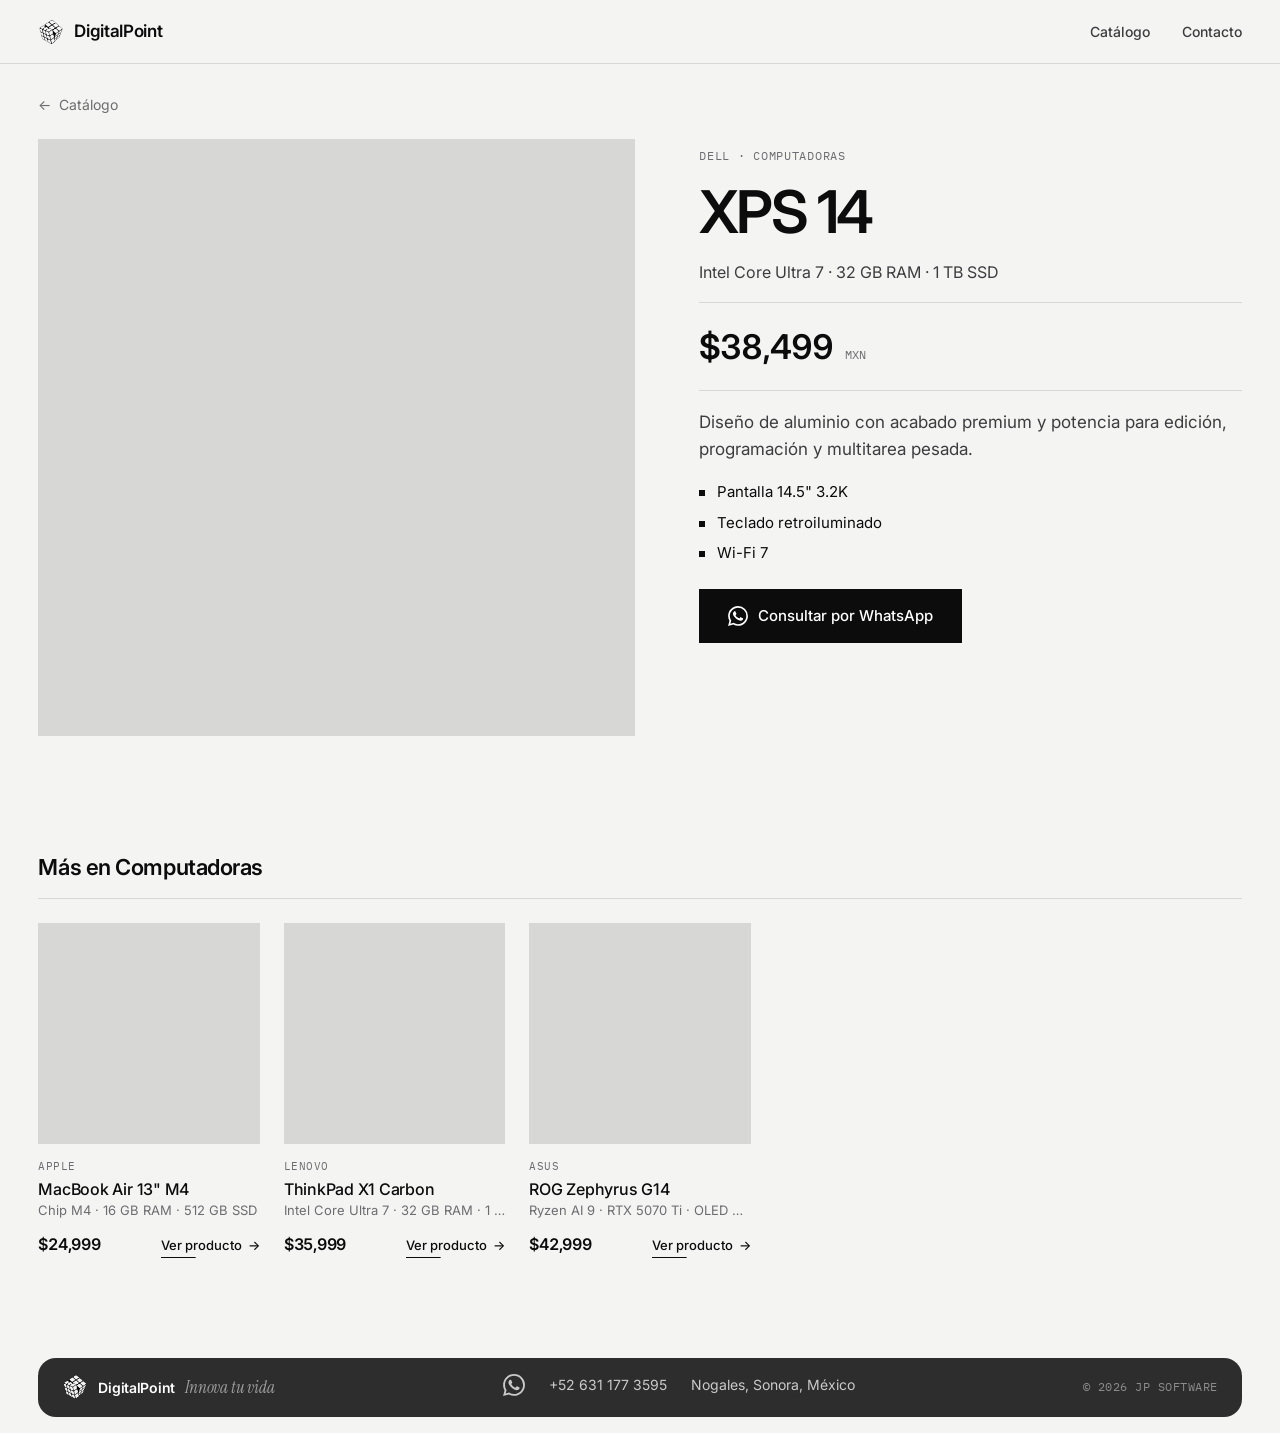
<file: producto-2.html>
<!doctype html>
<html lang="es">
<head>
  <meta charset="utf-8">
  <meta name="viewport" content="width=device-width, initial-scale=1, viewport-fit=cover">
  <title>Dell XPS 14 · DigitalPoint</title>
      <meta name="description" content="Diseño de aluminio con acabado premium y potencia para edición, programación y multitarea pesada.">
    <meta name="theme-color" content="#f4f4f2">
  <script>document.documentElement.classList.add('js');</script>
  <link rel="icon" href="assets/img/favicon-32.png" type="image/png" sizes="32x32">
  <link rel="icon" href="assets/img/favicon.ico" sizes="48x48">
  <link rel="apple-touch-icon" href="assets/img/apple-touch-icon.png">
  <link rel="preconnect" href="https://fonts.googleapis.com">
  <link rel="preconnect" href="https://fonts.gstatic.com" crossorigin>
  <!-- Fuentes sin bloquear el primer pintado (el texto aparece al instante) -->
  <link rel="preload" as="style" href="https://fonts.googleapis.com/css2?family=Inter:wght@400;500;600&family=Instrument+Serif:ital@1&family=IBM+Plex+Mono:wght@400;500&display=swap">
  <link rel="stylesheet" href="https://fonts.googleapis.com/css2?family=Inter:wght@400;500;600&family=Instrument+Serif:ital@1&family=IBM+Plex+Mono:wght@400;500&display=swap" media="print" onload="this.media='all'">
  <noscript><link rel="stylesheet" href="https://fonts.googleapis.com/css2?family=Inter:wght@400;500;600&family=Instrument+Serif:ital@1&family=IBM+Plex+Mono:wght@400;500&display=swap"></noscript>
  <link rel="stylesheet" href="assets/css/styles.css?v=25">
</head>
<body class="page-product">
  <header class="nav" data-nav>
    <a class="brand" href="index.html#inicio" aria-label="DigitalPoint, ir al inicio">
      <img class="logo-cube" src="assets/img/logo-96.webp" alt="" width="26" height="26" decoding="async">      DigitalPoint    </a>
    <nav class="nav-links" aria-label="Principal">
      <a href="index.html#catalogo">Catálogo</a>
      <a href="index.html#contacto">Contacto</a>
    </nav>
  </header>

  <main class="pd">
    <a class="pd-back" href="index.html#catalogo"><span aria-hidden="true">←</span> Catálogo</a>

          <article class="pd-layout">
        <div class="pd-gallery">
          <div class="pd-main">
                          <div class="product-placeholder" role="img" aria-label="Imagen de Dell XPS 14 próximamente"></div>
                                  </div>
                  </div>

        <div class="pd-info">
          <p class="pd-kicker">Dell · Computadoras</p>
          <h1 class="pd-name">XPS 14</h1>
                      <p class="pd-specs">Intel Core Ultra 7 · 32 GB RAM · 1 TB SSD</p>
          
          <p class="pd-price">
            <span class="pd-price-now">$38,499</span>
            <small>MXN</small>
                      </p>

                      <p class="pd-desc">Diseño de aluminio con acabado premium y potencia para edición, programación y multitarea pesada.</p>
          
                      <ul class="pd-features" role="list">
              <li>Pantalla 14.5&quot; 3.2K</li><li>Teclado retroiluminado</li><li>Wi-Fi 7</li>            </ul>
          
          <a class="btn btn-dark pd-cta" href="https://wa.me/526311773595?text=Hola%2C%20me%20interesa%20el%20Dell%20XPS%2014." target="_blank" rel="noopener">
                          <svg class="pd-cta-icon" viewBox="0 0 24 24" fill="currentColor" aria-hidden="true"><path d="M17.472 14.382c-.297-.149-1.758-.867-2.03-.967-.273-.099-.471-.148-.67.15-.197.297-.767.966-.94 1.164-.173.199-.347.223-.644.075-.297-.15-1.255-.463-2.39-1.475-.883-.788-1.48-1.761-1.653-2.059-.173-.297-.018-.458.13-.606.134-.133.298-.347.446-.52.149-.174.198-.298.298-.497.099-.198.05-.371-.025-.52-.075-.149-.669-1.612-.916-2.207-.242-.579-.487-.5-.669-.51-.173-.008-.371-.01-.57-.01-.198 0-.52.074-.792.372-.272.297-1.04 1.016-1.04 2.479 0 1.462 1.065 2.875 1.213 3.074.149.198 2.096 3.2 5.077 4.487.709.306 1.262.489 1.694.625.712.227 1.36.195 1.871.118.571-.085 1.758-.719 2.006-1.413.248-.694.248-1.289.173-1.413-.074-.124-.272-.198-.57-.347m-5.421 7.403h-.004a9.87 9.87 0 0 1-5.031-1.378l-.361-.214-3.741.982.998-3.648-.235-.374a9.86 9.86 0 0 1-1.51-5.26c.001-5.45 4.436-9.884 9.888-9.884 2.64 0 5.122 1.03 6.988 2.898a9.825 9.825 0 0 1 2.893 6.994c-.003 5.45-4.437 9.884-9.885 9.884m8.413-18.297A11.815 11.815 0 0 0 12.05 0C5.495 0 .16 5.335.157 11.892c0 2.096.547 4.142 1.588 5.945L.057 24l6.305-1.654a11.882 11.882 0 0 0 5.683 1.448h.005c6.554 0 11.89-5.335 11.893-11.893a11.821 11.821 0 0 0-3.48-8.413Z"/></svg>                        Consultar por WhatsApp          </a>
        </div>
      </article>

              <section class="pd-related" aria-labelledby="pd-related-title">
          <h2 id="pd-related-title">Más en Computadoras</h2>
          <div class="grid">
                          <article class="product is-visible" data-href="producto-1.html">
                <a class="product-media" href="producto-1.html" tabindex="-1" aria-hidden="true">
                                      <div class="product-placeholder"></div>
                                  </a>
                <div class="product-info">
                  <p class="product-brand">Apple</p>
                  <h3 class="product-name"><a href="producto-1.html">MacBook Air 13&quot; M4</a></h3>
                  <p class="product-specs">Chip M4 · 16 GB RAM · 512 GB SSD</p>
                </div>
                <div class="product-foot">
                  <p class="price"><span class="price-now">$24,999</span></p>
                  <a class="product-link" href="producto-1.html">Ver producto <span class="btn-arrow" aria-hidden="true">→</span></a>
                </div>
              </article>
                          <article class="product is-visible" data-href="producto-3.html">
                <a class="product-media" href="producto-3.html" tabindex="-1" aria-hidden="true">
                                      <div class="product-placeholder"></div>
                                  </a>
                <div class="product-info">
                  <p class="product-brand">Lenovo</p>
                  <h3 class="product-name"><a href="producto-3.html">ThinkPad X1 Carbon</a></h3>
                  <p class="product-specs">Intel Core Ultra 7 · 32 GB RAM · 1 TB SSD</p>
                </div>
                <div class="product-foot">
                  <p class="price"><span class="price-now">$35,999</span></p>
                  <a class="product-link" href="producto-3.html">Ver producto <span class="btn-arrow" aria-hidden="true">→</span></a>
                </div>
              </article>
                          <article class="product is-visible" data-href="producto-4.html">
                <a class="product-media" href="producto-4.html" tabindex="-1" aria-hidden="true">
                                      <div class="product-placeholder"></div>
                                  </a>
                <div class="product-info">
                  <p class="product-brand">ASUS</p>
                  <h3 class="product-name"><a href="producto-4.html">ROG Zephyrus G14</a></h3>
                  <p class="product-specs">Ryzen AI 9 · RTX 5070 Ti · OLED 3K 120 Hz</p>
                </div>
                <div class="product-foot">
                  <p class="price"><span class="price-now">$42,999</span></p>
                  <a class="product-link" href="producto-4.html">Ver producto <span class="btn-arrow" aria-hidden="true">→</span></a>
                </div>
              </article>
                      </div>
        </section>
            </main>

  <footer id="contacto" class="footer">
    <p class="footer-brand"><img class="logo-cube" src="assets/img/logo-96.webp" alt="" width="26" height="26" decoding="async">DigitalPoint <em>Innova tu vida</em></p>
    <ul class="contact-list" role="list">
                    <li><a class="wa-link" href="https://wa.me/526311773595" target="_blank" rel="noopener" aria-label="Escríbenos por WhatsApp"><svg class="wa-icon" viewBox="0 0 24 24" fill="currentColor" aria-hidden="true"><path d="M17.472 14.382c-.297-.149-1.758-.867-2.03-.967-.273-.099-.471-.148-.67.15-.197.297-.767.966-.94 1.164-.173.199-.347.223-.644.075-.297-.15-1.255-.463-2.39-1.475-.883-.788-1.48-1.761-1.653-2.059-.173-.297-.018-.458.13-.606.134-.133.298-.347.446-.52.149-.174.198-.298.298-.497.099-.198.05-.371-.025-.52-.075-.149-.669-1.612-.916-2.207-.242-.579-.487-.5-.669-.51-.173-.008-.371-.01-.57-.01-.198 0-.52.074-.792.372-.272.297-1.04 1.016-1.04 2.479 0 1.462 1.065 2.875 1.213 3.074.149.198 2.096 3.2 5.077 4.487.709.306 1.262.489 1.694.625.712.227 1.36.195 1.871.118.571-.085 1.758-.719 2.006-1.413.248-.694.248-1.289.173-1.413-.074-.124-.272-.198-.57-.347m-5.421 7.403h-.004a9.87 9.87 0 0 1-5.031-1.378l-.361-.214-3.741.982.998-3.648-.235-.374a9.86 9.86 0 0 1-1.51-5.26c.001-5.45 4.436-9.884 9.888-9.884 2.64 0 5.122 1.03 6.988 2.898a9.825 9.825 0 0 1 2.893 6.994c-.003 5.45-4.437 9.884-9.885 9.884m8.413-18.297A11.815 11.815 0 0 0 12.05 0C5.495 0 .16 5.335.157 11.892c0 2.096.547 4.142 1.588 5.945L.057 24l6.305-1.654a11.882 11.882 0 0 0 5.683 1.448h.005c6.554 0 11.89-5.335 11.893-11.893a11.821 11.821 0 0 0-3.48-8.413Z"/></svg></a></li>
                    <li><a href="tel:+526311773595">+52 631 177 3595</a></li>
                    <li>Nogales, Sonora, México</li>
          </ul>
    <p class="footer-legal"><a href="https://jorge-peraza.github.io/jp/" target="_blank" rel="noopener">© 2026 JP SOFTWARE</a></p>
  </footer>

  <script src="assets/js/main.js?v=25" defer></script>
</body>
</html>
</file>
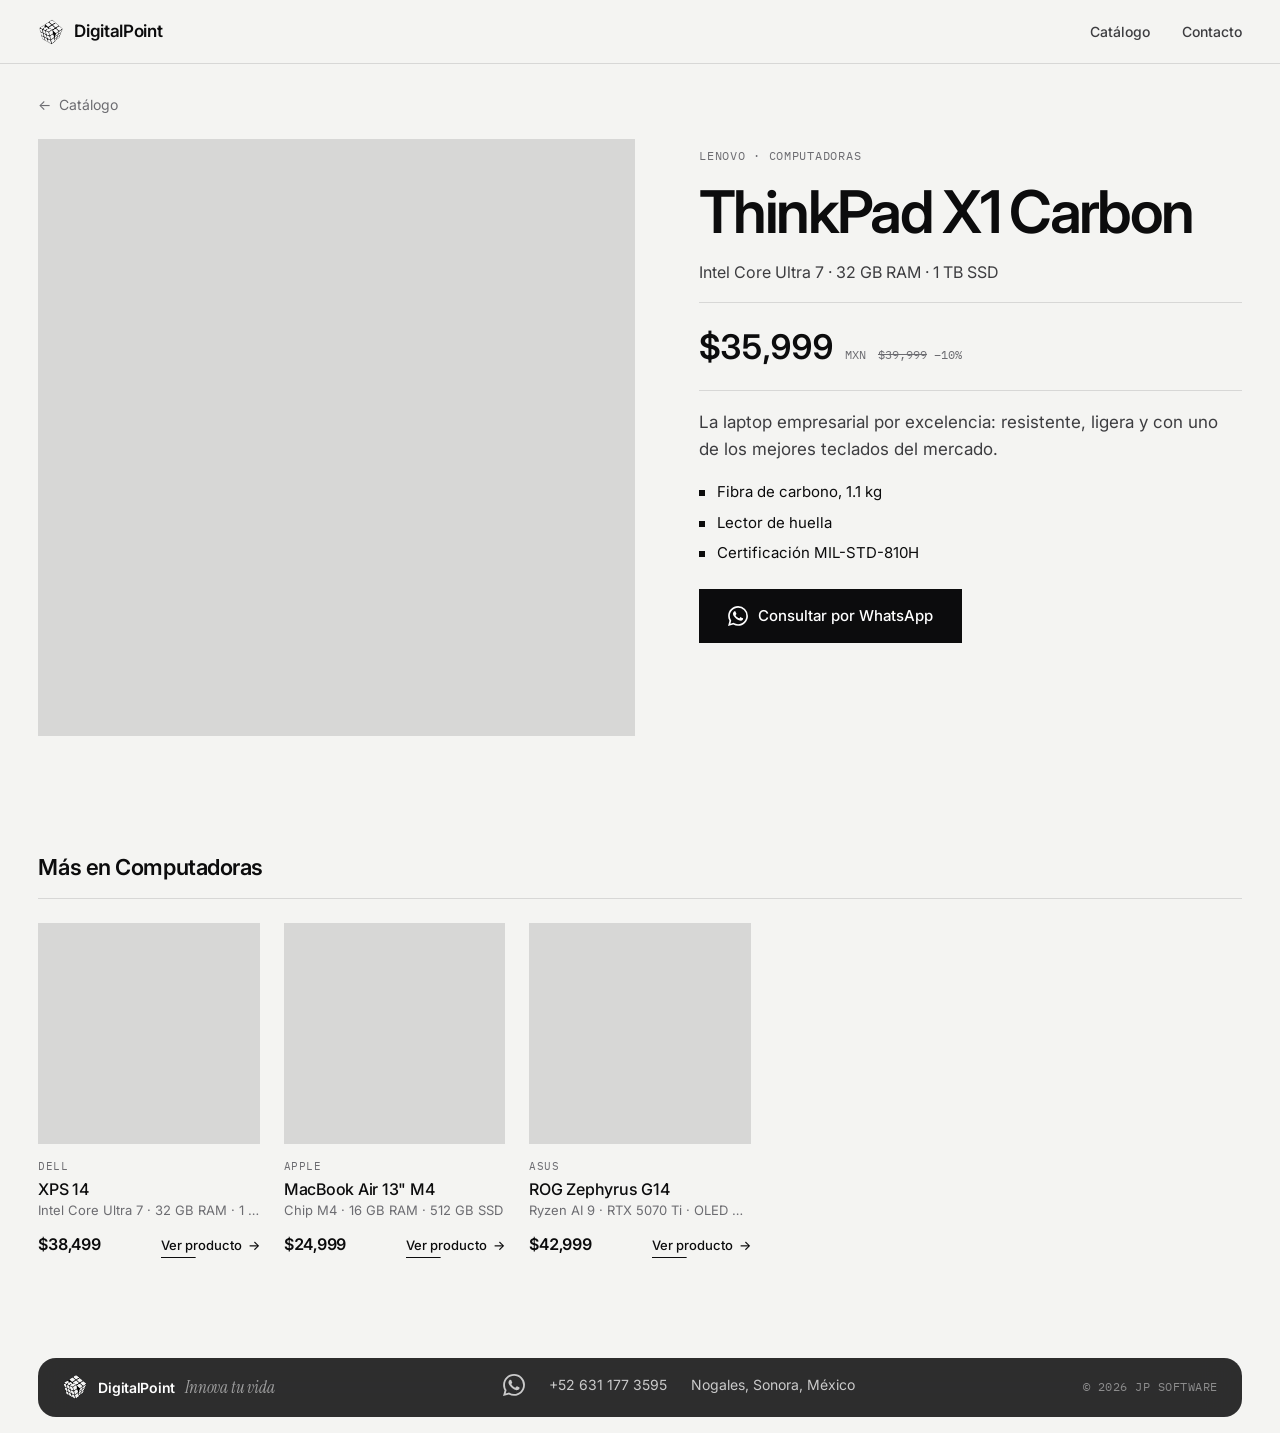
<file: producto-3.html>
<!doctype html>
<html lang="es">
<head>
  <meta charset="utf-8">
  <meta name="viewport" content="width=device-width, initial-scale=1, viewport-fit=cover">
  <title>Lenovo ThinkPad X1 Carbon · DigitalPoint</title>
      <meta name="description" content="La laptop empresarial por excelencia: resistente, ligera y con uno de los mejores teclados del mercado.">
    <meta name="theme-color" content="#f4f4f2">
  <script>document.documentElement.classList.add('js');</script>
  <link rel="icon" href="assets/img/favicon-32.png" type="image/png" sizes="32x32">
  <link rel="icon" href="assets/img/favicon.ico" sizes="48x48">
  <link rel="apple-touch-icon" href="assets/img/apple-touch-icon.png">
  <link rel="preconnect" href="https://fonts.googleapis.com">
  <link rel="preconnect" href="https://fonts.gstatic.com" crossorigin>
  <!-- Fuentes sin bloquear el primer pintado (el texto aparece al instante) -->
  <link rel="preload" as="style" href="https://fonts.googleapis.com/css2?family=Inter:wght@400;500;600&family=Instrument+Serif:ital@1&family=IBM+Plex+Mono:wght@400;500&display=swap">
  <link rel="stylesheet" href="https://fonts.googleapis.com/css2?family=Inter:wght@400;500;600&family=Instrument+Serif:ital@1&family=IBM+Plex+Mono:wght@400;500&display=swap" media="print" onload="this.media='all'">
  <noscript><link rel="stylesheet" href="https://fonts.googleapis.com/css2?family=Inter:wght@400;500;600&family=Instrument+Serif:ital@1&family=IBM+Plex+Mono:wght@400;500&display=swap"></noscript>
  <link rel="stylesheet" href="assets/css/styles.css?v=25">
</head>
<body class="page-product">
  <header class="nav" data-nav>
    <a class="brand" href="index.html#inicio" aria-label="DigitalPoint, ir al inicio">
      <img class="logo-cube" src="assets/img/logo-96.webp" alt="" width="26" height="26" decoding="async">      DigitalPoint    </a>
    <nav class="nav-links" aria-label="Principal">
      <a href="index.html#catalogo">Catálogo</a>
      <a href="index.html#contacto">Contacto</a>
    </nav>
  </header>

  <main class="pd">
    <a class="pd-back" href="index.html#catalogo"><span aria-hidden="true">←</span> Catálogo</a>

          <article class="pd-layout">
        <div class="pd-gallery">
          <div class="pd-main">
                          <div class="product-placeholder" role="img" aria-label="Imagen de Lenovo ThinkPad X1 Carbon próximamente"></div>
                                  </div>
                  </div>

        <div class="pd-info">
          <p class="pd-kicker">Lenovo · Computadoras</p>
          <h1 class="pd-name">ThinkPad X1 Carbon</h1>
                      <p class="pd-specs">Intel Core Ultra 7 · 32 GB RAM · 1 TB SSD</p>
          
          <p class="pd-price">
            <span class="pd-price-now">$35,999</span>
            <small>MXN</small>
                          <span class="pd-price-old"><s>$39,999</s> −10%</span>
                      </p>

                      <p class="pd-desc">La laptop empresarial por excelencia: resistente, ligera y con uno de los mejores teclados del mercado.</p>
          
                      <ul class="pd-features" role="list">
              <li>Fibra de carbono, 1.1 kg</li><li>Lector de huella</li><li>Certificación MIL-STD-810H</li>            </ul>
          
          <a class="btn btn-dark pd-cta" href="https://wa.me/526311773595?text=Hola%2C%20me%20interesa%20el%20Lenovo%20ThinkPad%20X1%20Carbon." target="_blank" rel="noopener">
                          <svg class="pd-cta-icon" viewBox="0 0 24 24" fill="currentColor" aria-hidden="true"><path d="M17.472 14.382c-.297-.149-1.758-.867-2.03-.967-.273-.099-.471-.148-.67.15-.197.297-.767.966-.94 1.164-.173.199-.347.223-.644.075-.297-.15-1.255-.463-2.39-1.475-.883-.788-1.48-1.761-1.653-2.059-.173-.297-.018-.458.13-.606.134-.133.298-.347.446-.52.149-.174.198-.298.298-.497.099-.198.05-.371-.025-.52-.075-.149-.669-1.612-.916-2.207-.242-.579-.487-.5-.669-.51-.173-.008-.371-.01-.57-.01-.198 0-.52.074-.792.372-.272.297-1.04 1.016-1.04 2.479 0 1.462 1.065 2.875 1.213 3.074.149.198 2.096 3.2 5.077 4.487.709.306 1.262.489 1.694.625.712.227 1.36.195 1.871.118.571-.085 1.758-.719 2.006-1.413.248-.694.248-1.289.173-1.413-.074-.124-.272-.198-.57-.347m-5.421 7.403h-.004a9.87 9.87 0 0 1-5.031-1.378l-.361-.214-3.741.982.998-3.648-.235-.374a9.86 9.86 0 0 1-1.51-5.26c.001-5.45 4.436-9.884 9.888-9.884 2.64 0 5.122 1.03 6.988 2.898a9.825 9.825 0 0 1 2.893 6.994c-.003 5.45-4.437 9.884-9.885 9.884m8.413-18.297A11.815 11.815 0 0 0 12.05 0C5.495 0 .16 5.335.157 11.892c0 2.096.547 4.142 1.588 5.945L.057 24l6.305-1.654a11.882 11.882 0 0 0 5.683 1.448h.005c6.554 0 11.89-5.335 11.893-11.893a11.821 11.821 0 0 0-3.48-8.413Z"/></svg>                        Consultar por WhatsApp          </a>
        </div>
      </article>

              <section class="pd-related" aria-labelledby="pd-related-title">
          <h2 id="pd-related-title">Más en Computadoras</h2>
          <div class="grid">
                          <article class="product is-visible" data-href="producto-2.html">
                <a class="product-media" href="producto-2.html" tabindex="-1" aria-hidden="true">
                                      <div class="product-placeholder"></div>
                                  </a>
                <div class="product-info">
                  <p class="product-brand">Dell</p>
                  <h3 class="product-name"><a href="producto-2.html">XPS 14</a></h3>
                  <p class="product-specs">Intel Core Ultra 7 · 32 GB RAM · 1 TB SSD</p>
                </div>
                <div class="product-foot">
                  <p class="price"><span class="price-now">$38,499</span></p>
                  <a class="product-link" href="producto-2.html">Ver producto <span class="btn-arrow" aria-hidden="true">→</span></a>
                </div>
              </article>
                          <article class="product is-visible" data-href="producto-1.html">
                <a class="product-media" href="producto-1.html" tabindex="-1" aria-hidden="true">
                                      <div class="product-placeholder"></div>
                                  </a>
                <div class="product-info">
                  <p class="product-brand">Apple</p>
                  <h3 class="product-name"><a href="producto-1.html">MacBook Air 13&quot; M4</a></h3>
                  <p class="product-specs">Chip M4 · 16 GB RAM · 512 GB SSD</p>
                </div>
                <div class="product-foot">
                  <p class="price"><span class="price-now">$24,999</span></p>
                  <a class="product-link" href="producto-1.html">Ver producto <span class="btn-arrow" aria-hidden="true">→</span></a>
                </div>
              </article>
                          <article class="product is-visible" data-href="producto-4.html">
                <a class="product-media" href="producto-4.html" tabindex="-1" aria-hidden="true">
                                      <div class="product-placeholder"></div>
                                  </a>
                <div class="product-info">
                  <p class="product-brand">ASUS</p>
                  <h3 class="product-name"><a href="producto-4.html">ROG Zephyrus G14</a></h3>
                  <p class="product-specs">Ryzen AI 9 · RTX 5070 Ti · OLED 3K 120 Hz</p>
                </div>
                <div class="product-foot">
                  <p class="price"><span class="price-now">$42,999</span></p>
                  <a class="product-link" href="producto-4.html">Ver producto <span class="btn-arrow" aria-hidden="true">→</span></a>
                </div>
              </article>
                      </div>
        </section>
            </main>

  <footer id="contacto" class="footer">
    <p class="footer-brand"><img class="logo-cube" src="assets/img/logo-96.webp" alt="" width="26" height="26" decoding="async">DigitalPoint <em>Innova tu vida</em></p>
    <ul class="contact-list" role="list">
                    <li><a class="wa-link" href="https://wa.me/526311773595" target="_blank" rel="noopener" aria-label="Escríbenos por WhatsApp"><svg class="wa-icon" viewBox="0 0 24 24" fill="currentColor" aria-hidden="true"><path d="M17.472 14.382c-.297-.149-1.758-.867-2.03-.967-.273-.099-.471-.148-.67.15-.197.297-.767.966-.94 1.164-.173.199-.347.223-.644.075-.297-.15-1.255-.463-2.39-1.475-.883-.788-1.48-1.761-1.653-2.059-.173-.297-.018-.458.13-.606.134-.133.298-.347.446-.52.149-.174.198-.298.298-.497.099-.198.05-.371-.025-.52-.075-.149-.669-1.612-.916-2.207-.242-.579-.487-.5-.669-.51-.173-.008-.371-.01-.57-.01-.198 0-.52.074-.792.372-.272.297-1.04 1.016-1.04 2.479 0 1.462 1.065 2.875 1.213 3.074.149.198 2.096 3.2 5.077 4.487.709.306 1.262.489 1.694.625.712.227 1.36.195 1.871.118.571-.085 1.758-.719 2.006-1.413.248-.694.248-1.289.173-1.413-.074-.124-.272-.198-.57-.347m-5.421 7.403h-.004a9.87 9.87 0 0 1-5.031-1.378l-.361-.214-3.741.982.998-3.648-.235-.374a9.86 9.86 0 0 1-1.51-5.26c.001-5.45 4.436-9.884 9.888-9.884 2.64 0 5.122 1.03 6.988 2.898a9.825 9.825 0 0 1 2.893 6.994c-.003 5.45-4.437 9.884-9.885 9.884m8.413-18.297A11.815 11.815 0 0 0 12.05 0C5.495 0 .16 5.335.157 11.892c0 2.096.547 4.142 1.588 5.945L.057 24l6.305-1.654a11.882 11.882 0 0 0 5.683 1.448h.005c6.554 0 11.89-5.335 11.893-11.893a11.821 11.821 0 0 0-3.48-8.413Z"/></svg></a></li>
                    <li><a href="tel:+526311773595">+52 631 177 3595</a></li>
                    <li>Nogales, Sonora, México</li>
          </ul>
    <p class="footer-legal"><a href="https://jorge-peraza.github.io/jp/" target="_blank" rel="noopener">© 2026 JP SOFTWARE</a></p>
  </footer>

  <script src="assets/js/main.js?v=25" defer></script>
</body>
</html>
</file>
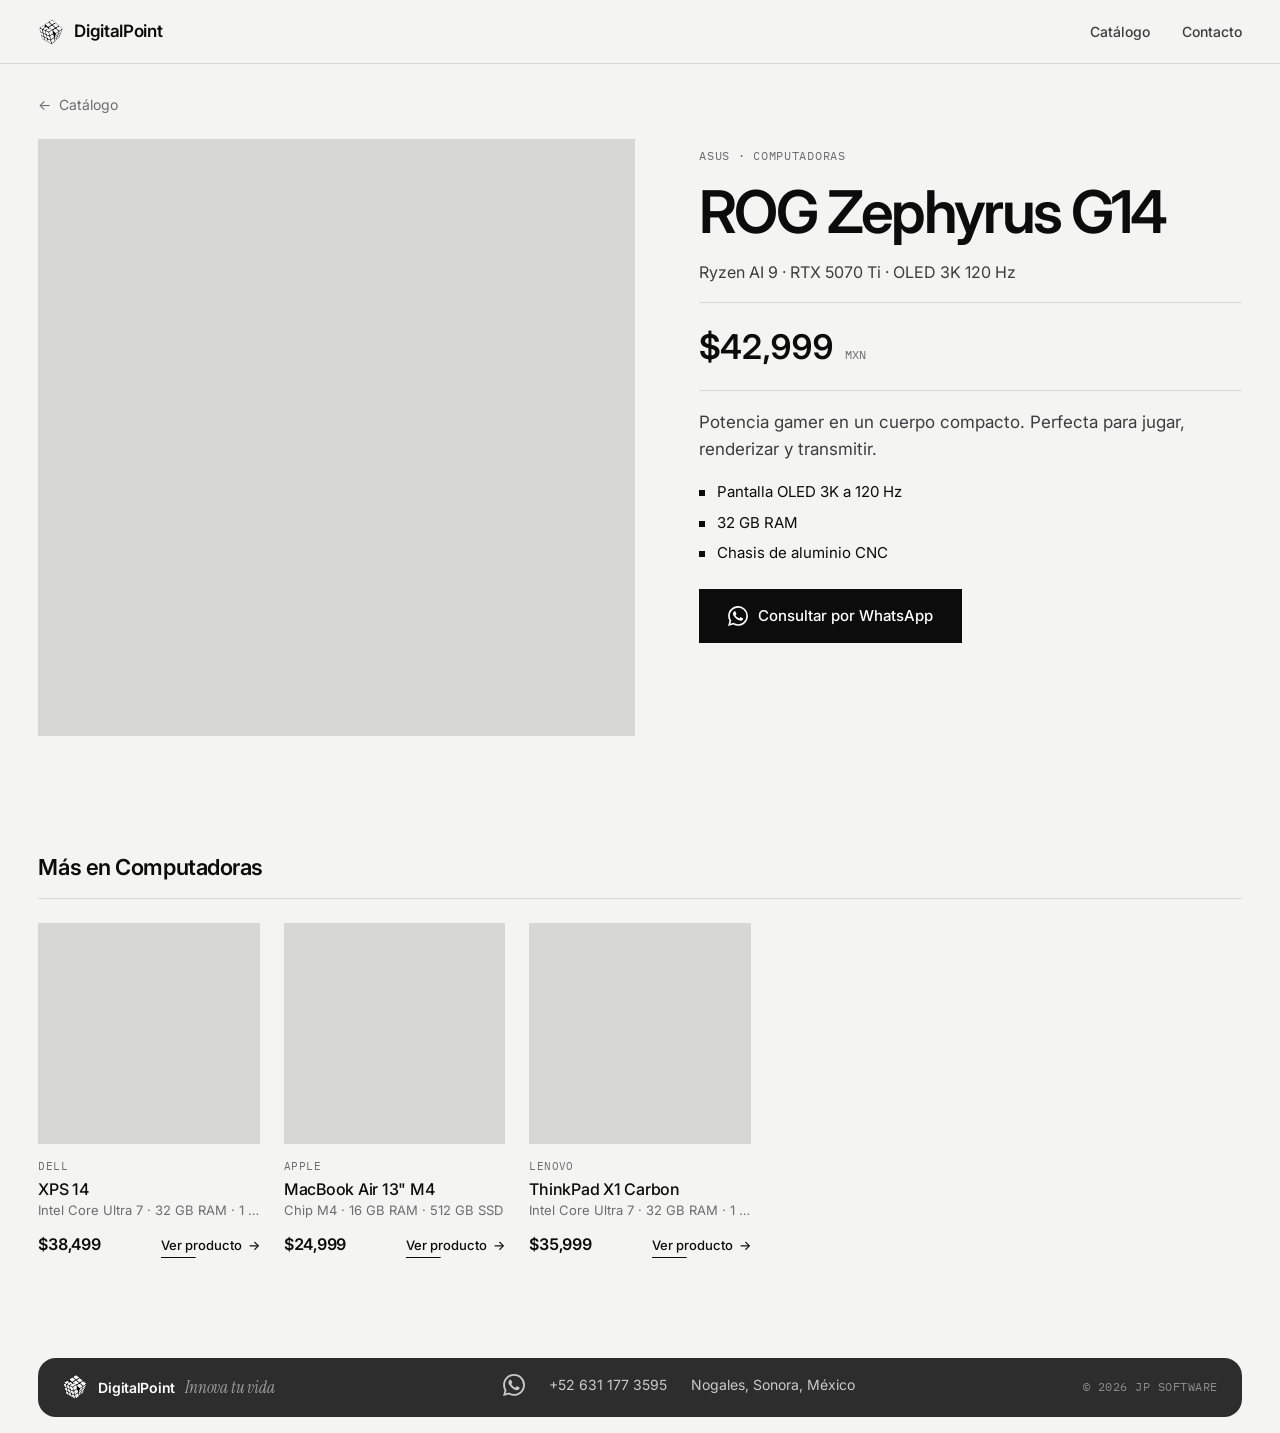
<file: producto-4.html>
<!doctype html>
<html lang="es">
<head>
  <meta charset="utf-8">
  <meta name="viewport" content="width=device-width, initial-scale=1, viewport-fit=cover">
  <title>ASUS ROG Zephyrus G14 · DigitalPoint</title>
      <meta name="description" content="Potencia gamer en un cuerpo compacto. Perfecta para jugar, renderizar y transmitir.">
    <meta name="theme-color" content="#f4f4f2">
  <script>document.documentElement.classList.add('js');</script>
  <link rel="icon" href="assets/img/favicon-32.png" type="image/png" sizes="32x32">
  <link rel="icon" href="assets/img/favicon.ico" sizes="48x48">
  <link rel="apple-touch-icon" href="assets/img/apple-touch-icon.png">
  <link rel="preconnect" href="https://fonts.googleapis.com">
  <link rel="preconnect" href="https://fonts.gstatic.com" crossorigin>
  <!-- Fuentes sin bloquear el primer pintado (el texto aparece al instante) -->
  <link rel="preload" as="style" href="https://fonts.googleapis.com/css2?family=Inter:wght@400;500;600&family=Instrument+Serif:ital@1&family=IBM+Plex+Mono:wght@400;500&display=swap">
  <link rel="stylesheet" href="https://fonts.googleapis.com/css2?family=Inter:wght@400;500;600&family=Instrument+Serif:ital@1&family=IBM+Plex+Mono:wght@400;500&display=swap" media="print" onload="this.media='all'">
  <noscript><link rel="stylesheet" href="https://fonts.googleapis.com/css2?family=Inter:wght@400;500;600&family=Instrument+Serif:ital@1&family=IBM+Plex+Mono:wght@400;500&display=swap"></noscript>
  <link rel="stylesheet" href="assets/css/styles.css?v=25">
</head>
<body class="page-product">
  <header class="nav" data-nav>
    <a class="brand" href="index.html#inicio" aria-label="DigitalPoint, ir al inicio">
      <img class="logo-cube" src="assets/img/logo-96.webp" alt="" width="26" height="26" decoding="async">      DigitalPoint    </a>
    <nav class="nav-links" aria-label="Principal">
      <a href="index.html#catalogo">Catálogo</a>
      <a href="index.html#contacto">Contacto</a>
    </nav>
  </header>

  <main class="pd">
    <a class="pd-back" href="index.html#catalogo"><span aria-hidden="true">←</span> Catálogo</a>

          <article class="pd-layout">
        <div class="pd-gallery">
          <div class="pd-main">
                          <div class="product-placeholder" role="img" aria-label="Imagen de ASUS ROG Zephyrus G14 próximamente"></div>
                                  </div>
                  </div>

        <div class="pd-info">
          <p class="pd-kicker">ASUS · Computadoras</p>
          <h1 class="pd-name">ROG Zephyrus G14</h1>
                      <p class="pd-specs">Ryzen AI 9 · RTX 5070 Ti · OLED 3K 120 Hz</p>
          
          <p class="pd-price">
            <span class="pd-price-now">$42,999</span>
            <small>MXN</small>
                      </p>

                      <p class="pd-desc">Potencia gamer en un cuerpo compacto. Perfecta para jugar, renderizar y transmitir.</p>
          
                      <ul class="pd-features" role="list">
              <li>Pantalla OLED 3K a 120 Hz</li><li>32 GB RAM</li><li>Chasis de aluminio CNC</li>            </ul>
          
          <a class="btn btn-dark pd-cta" href="https://wa.me/526311773595?text=Hola%2C%20me%20interesa%20el%20ASUS%20ROG%20Zephyrus%20G14." target="_blank" rel="noopener">
                          <svg class="pd-cta-icon" viewBox="0 0 24 24" fill="currentColor" aria-hidden="true"><path d="M17.472 14.382c-.297-.149-1.758-.867-2.03-.967-.273-.099-.471-.148-.67.15-.197.297-.767.966-.94 1.164-.173.199-.347.223-.644.075-.297-.15-1.255-.463-2.39-1.475-.883-.788-1.48-1.761-1.653-2.059-.173-.297-.018-.458.13-.606.134-.133.298-.347.446-.52.149-.174.198-.298.298-.497.099-.198.05-.371-.025-.52-.075-.149-.669-1.612-.916-2.207-.242-.579-.487-.5-.669-.51-.173-.008-.371-.01-.57-.01-.198 0-.52.074-.792.372-.272.297-1.04 1.016-1.04 2.479 0 1.462 1.065 2.875 1.213 3.074.149.198 2.096 3.2 5.077 4.487.709.306 1.262.489 1.694.625.712.227 1.36.195 1.871.118.571-.085 1.758-.719 2.006-1.413.248-.694.248-1.289.173-1.413-.074-.124-.272-.198-.57-.347m-5.421 7.403h-.004a9.87 9.87 0 0 1-5.031-1.378l-.361-.214-3.741.982.998-3.648-.235-.374a9.86 9.86 0 0 1-1.51-5.26c.001-5.45 4.436-9.884 9.888-9.884 2.64 0 5.122 1.03 6.988 2.898a9.825 9.825 0 0 1 2.893 6.994c-.003 5.45-4.437 9.884-9.885 9.884m8.413-18.297A11.815 11.815 0 0 0 12.05 0C5.495 0 .16 5.335.157 11.892c0 2.096.547 4.142 1.588 5.945L.057 24l6.305-1.654a11.882 11.882 0 0 0 5.683 1.448h.005c6.554 0 11.89-5.335 11.893-11.893a11.821 11.821 0 0 0-3.48-8.413Z"/></svg>                        Consultar por WhatsApp          </a>
        </div>
      </article>

              <section class="pd-related" aria-labelledby="pd-related-title">
          <h2 id="pd-related-title">Más en Computadoras</h2>
          <div class="grid">
                          <article class="product is-visible" data-href="producto-2.html">
                <a class="product-media" href="producto-2.html" tabindex="-1" aria-hidden="true">
                                      <div class="product-placeholder"></div>
                                  </a>
                <div class="product-info">
                  <p class="product-brand">Dell</p>
                  <h3 class="product-name"><a href="producto-2.html">XPS 14</a></h3>
                  <p class="product-specs">Intel Core Ultra 7 · 32 GB RAM · 1 TB SSD</p>
                </div>
                <div class="product-foot">
                  <p class="price"><span class="price-now">$38,499</span></p>
                  <a class="product-link" href="producto-2.html">Ver producto <span class="btn-arrow" aria-hidden="true">→</span></a>
                </div>
              </article>
                          <article class="product is-visible" data-href="producto-1.html">
                <a class="product-media" href="producto-1.html" tabindex="-1" aria-hidden="true">
                                      <div class="product-placeholder"></div>
                                  </a>
                <div class="product-info">
                  <p class="product-brand">Apple</p>
                  <h3 class="product-name"><a href="producto-1.html">MacBook Air 13&quot; M4</a></h3>
                  <p class="product-specs">Chip M4 · 16 GB RAM · 512 GB SSD</p>
                </div>
                <div class="product-foot">
                  <p class="price"><span class="price-now">$24,999</span></p>
                  <a class="product-link" href="producto-1.html">Ver producto <span class="btn-arrow" aria-hidden="true">→</span></a>
                </div>
              </article>
                          <article class="product is-visible" data-href="producto-3.html">
                <a class="product-media" href="producto-3.html" tabindex="-1" aria-hidden="true">
                                      <div class="product-placeholder"></div>
                                  </a>
                <div class="product-info">
                  <p class="product-brand">Lenovo</p>
                  <h3 class="product-name"><a href="producto-3.html">ThinkPad X1 Carbon</a></h3>
                  <p class="product-specs">Intel Core Ultra 7 · 32 GB RAM · 1 TB SSD</p>
                </div>
                <div class="product-foot">
                  <p class="price"><span class="price-now">$35,999</span></p>
                  <a class="product-link" href="producto-3.html">Ver producto <span class="btn-arrow" aria-hidden="true">→</span></a>
                </div>
              </article>
                      </div>
        </section>
            </main>

  <footer id="contacto" class="footer">
    <p class="footer-brand"><img class="logo-cube" src="assets/img/logo-96.webp" alt="" width="26" height="26" decoding="async">DigitalPoint <em>Innova tu vida</em></p>
    <ul class="contact-list" role="list">
                    <li><a class="wa-link" href="https://wa.me/526311773595" target="_blank" rel="noopener" aria-label="Escríbenos por WhatsApp"><svg class="wa-icon" viewBox="0 0 24 24" fill="currentColor" aria-hidden="true"><path d="M17.472 14.382c-.297-.149-1.758-.867-2.03-.967-.273-.099-.471-.148-.67.15-.197.297-.767.966-.94 1.164-.173.199-.347.223-.644.075-.297-.15-1.255-.463-2.39-1.475-.883-.788-1.48-1.761-1.653-2.059-.173-.297-.018-.458.13-.606.134-.133.298-.347.446-.52.149-.174.198-.298.298-.497.099-.198.05-.371-.025-.52-.075-.149-.669-1.612-.916-2.207-.242-.579-.487-.5-.669-.51-.173-.008-.371-.01-.57-.01-.198 0-.52.074-.792.372-.272.297-1.04 1.016-1.04 2.479 0 1.462 1.065 2.875 1.213 3.074.149.198 2.096 3.2 5.077 4.487.709.306 1.262.489 1.694.625.712.227 1.36.195 1.871.118.571-.085 1.758-.719 2.006-1.413.248-.694.248-1.289.173-1.413-.074-.124-.272-.198-.57-.347m-5.421 7.403h-.004a9.87 9.87 0 0 1-5.031-1.378l-.361-.214-3.741.982.998-3.648-.235-.374a9.86 9.86 0 0 1-1.51-5.26c.001-5.45 4.436-9.884 9.888-9.884 2.64 0 5.122 1.03 6.988 2.898a9.825 9.825 0 0 1 2.893 6.994c-.003 5.45-4.437 9.884-9.885 9.884m8.413-18.297A11.815 11.815 0 0 0 12.05 0C5.495 0 .16 5.335.157 11.892c0 2.096.547 4.142 1.588 5.945L.057 24l6.305-1.654a11.882 11.882 0 0 0 5.683 1.448h.005c6.554 0 11.89-5.335 11.893-11.893a11.821 11.821 0 0 0-3.48-8.413Z"/></svg></a></li>
                    <li><a href="tel:+526311773595">+52 631 177 3595</a></li>
                    <li>Nogales, Sonora, México</li>
          </ul>
    <p class="footer-legal"><a href="https://jorge-peraza.github.io/jp/" target="_blank" rel="noopener">© 2026 JP SOFTWARE</a></p>
  </footer>

  <script src="assets/js/main.js?v=25" defer></script>
</body>
</html>
</file>
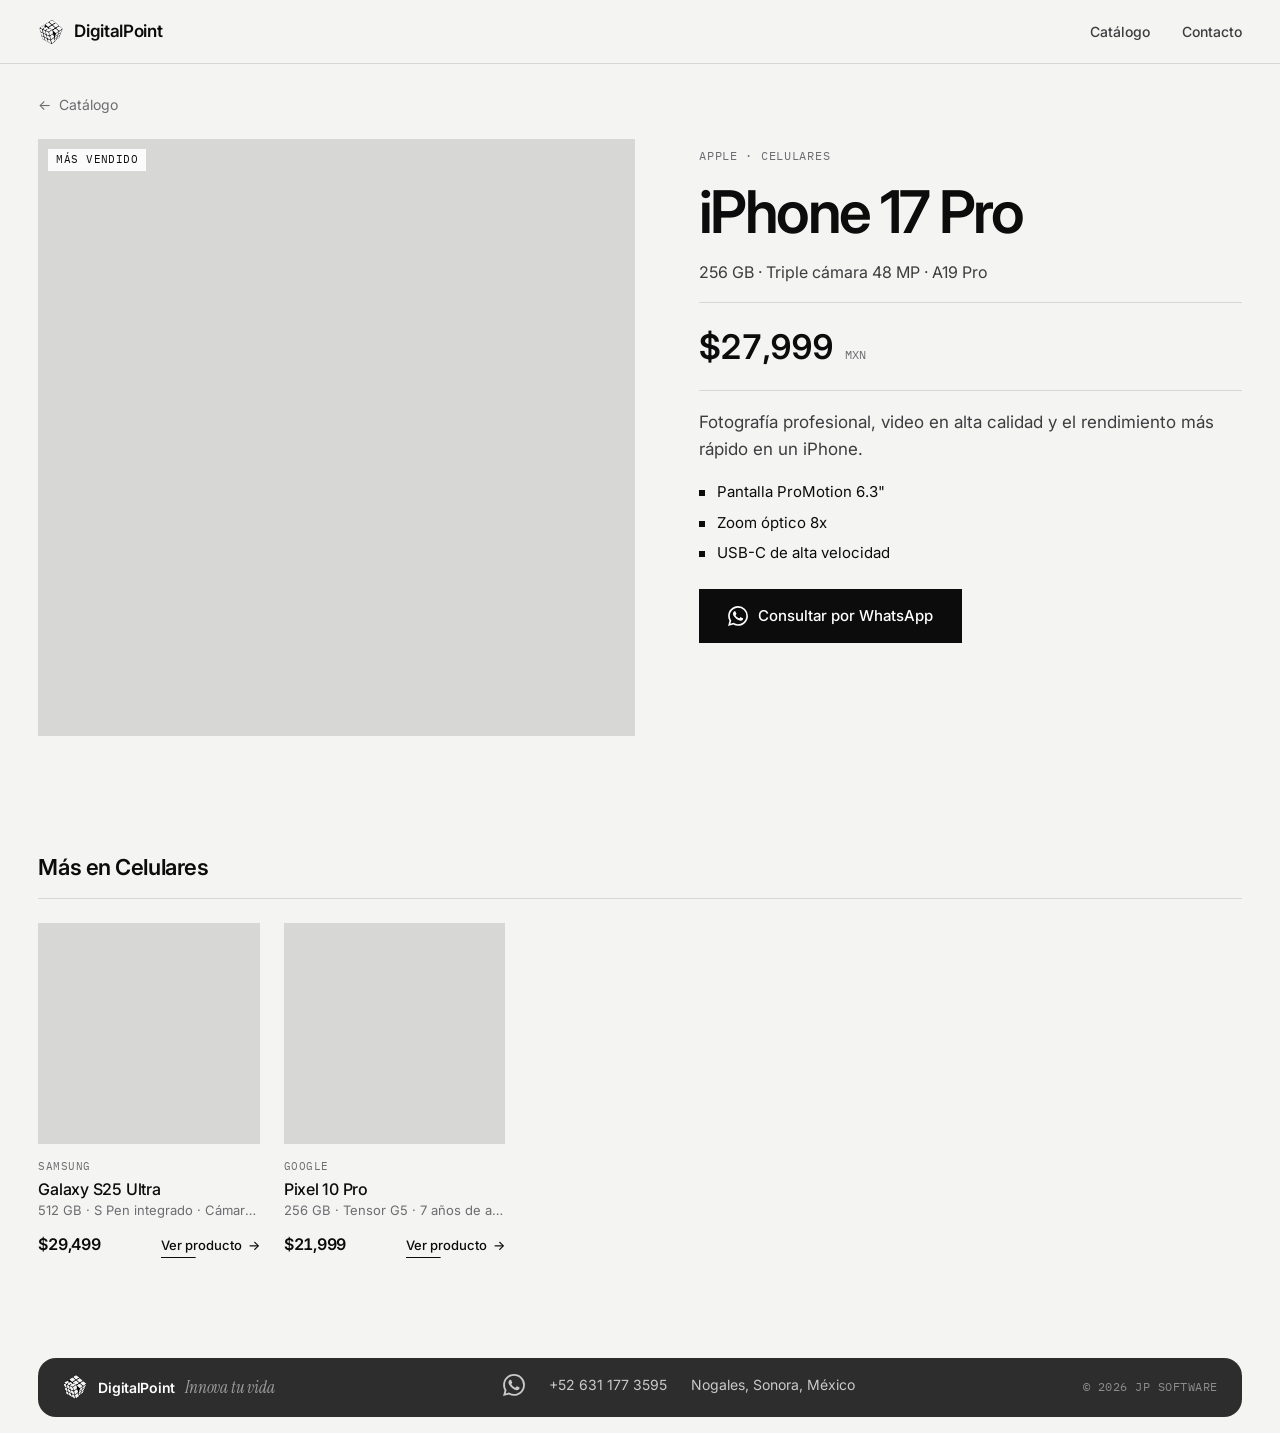
<file: producto-5.html>
<!doctype html>
<html lang="es">
<head>
  <meta charset="utf-8">
  <meta name="viewport" content="width=device-width, initial-scale=1, viewport-fit=cover">
  <title>Apple iPhone 17 Pro · DigitalPoint</title>
      <meta name="description" content="Fotografía profesional, video en alta calidad y el rendimiento más rápido en un iPhone.">
    <meta name="theme-color" content="#f4f4f2">
  <script>document.documentElement.classList.add('js');</script>
  <link rel="icon" href="assets/img/favicon-32.png" type="image/png" sizes="32x32">
  <link rel="icon" href="assets/img/favicon.ico" sizes="48x48">
  <link rel="apple-touch-icon" href="assets/img/apple-touch-icon.png">
  <link rel="preconnect" href="https://fonts.googleapis.com">
  <link rel="preconnect" href="https://fonts.gstatic.com" crossorigin>
  <!-- Fuentes sin bloquear el primer pintado (el texto aparece al instante) -->
  <link rel="preload" as="style" href="https://fonts.googleapis.com/css2?family=Inter:wght@400;500;600&family=Instrument+Serif:ital@1&family=IBM+Plex+Mono:wght@400;500&display=swap">
  <link rel="stylesheet" href="https://fonts.googleapis.com/css2?family=Inter:wght@400;500;600&family=Instrument+Serif:ital@1&family=IBM+Plex+Mono:wght@400;500&display=swap" media="print" onload="this.media='all'">
  <noscript><link rel="stylesheet" href="https://fonts.googleapis.com/css2?family=Inter:wght@400;500;600&family=Instrument+Serif:ital@1&family=IBM+Plex+Mono:wght@400;500&display=swap"></noscript>
  <link rel="stylesheet" href="assets/css/styles.css?v=25">
</head>
<body class="page-product">
  <header class="nav" data-nav>
    <a class="brand" href="index.html#inicio" aria-label="DigitalPoint, ir al inicio">
      <img class="logo-cube" src="assets/img/logo-96.webp" alt="" width="26" height="26" decoding="async">      DigitalPoint    </a>
    <nav class="nav-links" aria-label="Principal">
      <a href="index.html#catalogo">Catálogo</a>
      <a href="index.html#contacto">Contacto</a>
    </nav>
  </header>

  <main class="pd">
    <a class="pd-back" href="index.html#catalogo"><span aria-hidden="true">←</span> Catálogo</a>

          <article class="pd-layout">
        <div class="pd-gallery">
          <div class="pd-main">
                          <div class="product-placeholder" role="img" aria-label="Imagen de Apple iPhone 17 Pro próximamente"></div>
                                      <span class="tag">Más vendido</span>
                      </div>
                  </div>

        <div class="pd-info">
          <p class="pd-kicker">Apple · Celulares</p>
          <h1 class="pd-name">iPhone 17 Pro</h1>
                      <p class="pd-specs">256 GB · Triple cámara 48 MP · A19 Pro</p>
          
          <p class="pd-price">
            <span class="pd-price-now">$27,999</span>
            <small>MXN</small>
                      </p>

                      <p class="pd-desc">Fotografía profesional, video en alta calidad y el rendimiento más rápido en un iPhone.</p>
          
                      <ul class="pd-features" role="list">
              <li>Pantalla ProMotion 6.3&quot;</li><li>Zoom óptico 8x</li><li>USB-C de alta velocidad</li>            </ul>
          
          <a class="btn btn-dark pd-cta" href="https://wa.me/526311773595?text=Hola%2C%20me%20interesa%20el%20Apple%20iPhone%2017%20Pro." target="_blank" rel="noopener">
                          <svg class="pd-cta-icon" viewBox="0 0 24 24" fill="currentColor" aria-hidden="true"><path d="M17.472 14.382c-.297-.149-1.758-.867-2.03-.967-.273-.099-.471-.148-.67.15-.197.297-.767.966-.94 1.164-.173.199-.347.223-.644.075-.297-.15-1.255-.463-2.39-1.475-.883-.788-1.48-1.761-1.653-2.059-.173-.297-.018-.458.13-.606.134-.133.298-.347.446-.52.149-.174.198-.298.298-.497.099-.198.05-.371-.025-.52-.075-.149-.669-1.612-.916-2.207-.242-.579-.487-.5-.669-.51-.173-.008-.371-.01-.57-.01-.198 0-.52.074-.792.372-.272.297-1.04 1.016-1.04 2.479 0 1.462 1.065 2.875 1.213 3.074.149.198 2.096 3.2 5.077 4.487.709.306 1.262.489 1.694.625.712.227 1.36.195 1.871.118.571-.085 1.758-.719 2.006-1.413.248-.694.248-1.289.173-1.413-.074-.124-.272-.198-.57-.347m-5.421 7.403h-.004a9.87 9.87 0 0 1-5.031-1.378l-.361-.214-3.741.982.998-3.648-.235-.374a9.86 9.86 0 0 1-1.51-5.26c.001-5.45 4.436-9.884 9.888-9.884 2.64 0 5.122 1.03 6.988 2.898a9.825 9.825 0 0 1 2.893 6.994c-.003 5.45-4.437 9.884-9.885 9.884m8.413-18.297A11.815 11.815 0 0 0 12.05 0C5.495 0 .16 5.335.157 11.892c0 2.096.547 4.142 1.588 5.945L.057 24l6.305-1.654a11.882 11.882 0 0 0 5.683 1.448h.005c6.554 0 11.89-5.335 11.893-11.893a11.821 11.821 0 0 0-3.48-8.413Z"/></svg>                        Consultar por WhatsApp          </a>
        </div>
      </article>

              <section class="pd-related" aria-labelledby="pd-related-title">
          <h2 id="pd-related-title">Más en Celulares</h2>
          <div class="grid">
                          <article class="product is-visible" data-href="producto-6.html">
                <a class="product-media" href="producto-6.html" tabindex="-1" aria-hidden="true">
                                      <div class="product-placeholder"></div>
                                  </a>
                <div class="product-info">
                  <p class="product-brand">Samsung</p>
                  <h3 class="product-name"><a href="producto-6.html">Galaxy S25 Ultra</a></h3>
                  <p class="product-specs">512 GB · S Pen integrado · Cámara 200 MP</p>
                </div>
                <div class="product-foot">
                  <p class="price"><span class="price-now">$29,499</span></p>
                  <a class="product-link" href="producto-6.html">Ver producto <span class="btn-arrow" aria-hidden="true">→</span></a>
                </div>
              </article>
                          <article class="product is-visible" data-href="producto-7.html">
                <a class="product-media" href="producto-7.html" tabindex="-1" aria-hidden="true">
                                      <div class="product-placeholder"></div>
                                  </a>
                <div class="product-info">
                  <p class="product-brand">Google</p>
                  <h3 class="product-name"><a href="producto-7.html">Pixel 10 Pro</a></h3>
                  <p class="product-specs">256 GB · Tensor G5 · 7 años de actualizaciones</p>
                </div>
                <div class="product-foot">
                  <p class="price"><span class="price-now">$21,999</span></p>
                  <a class="product-link" href="producto-7.html">Ver producto <span class="btn-arrow" aria-hidden="true">→</span></a>
                </div>
              </article>
                      </div>
        </section>
            </main>

  <footer id="contacto" class="footer">
    <p class="footer-brand"><img class="logo-cube" src="assets/img/logo-96.webp" alt="" width="26" height="26" decoding="async">DigitalPoint <em>Innova tu vida</em></p>
    <ul class="contact-list" role="list">
                    <li><a class="wa-link" href="https://wa.me/526311773595" target="_blank" rel="noopener" aria-label="Escríbenos por WhatsApp"><svg class="wa-icon" viewBox="0 0 24 24" fill="currentColor" aria-hidden="true"><path d="M17.472 14.382c-.297-.149-1.758-.867-2.03-.967-.273-.099-.471-.148-.67.15-.197.297-.767.966-.94 1.164-.173.199-.347.223-.644.075-.297-.15-1.255-.463-2.39-1.475-.883-.788-1.48-1.761-1.653-2.059-.173-.297-.018-.458.13-.606.134-.133.298-.347.446-.52.149-.174.198-.298.298-.497.099-.198.05-.371-.025-.52-.075-.149-.669-1.612-.916-2.207-.242-.579-.487-.5-.669-.51-.173-.008-.371-.01-.57-.01-.198 0-.52.074-.792.372-.272.297-1.04 1.016-1.04 2.479 0 1.462 1.065 2.875 1.213 3.074.149.198 2.096 3.2 5.077 4.487.709.306 1.262.489 1.694.625.712.227 1.36.195 1.871.118.571-.085 1.758-.719 2.006-1.413.248-.694.248-1.289.173-1.413-.074-.124-.272-.198-.57-.347m-5.421 7.403h-.004a9.87 9.87 0 0 1-5.031-1.378l-.361-.214-3.741.982.998-3.648-.235-.374a9.86 9.86 0 0 1-1.51-5.26c.001-5.45 4.436-9.884 9.888-9.884 2.64 0 5.122 1.03 6.988 2.898a9.825 9.825 0 0 1 2.893 6.994c-.003 5.45-4.437 9.884-9.885 9.884m8.413-18.297A11.815 11.815 0 0 0 12.05 0C5.495 0 .16 5.335.157 11.892c0 2.096.547 4.142 1.588 5.945L.057 24l6.305-1.654a11.882 11.882 0 0 0 5.683 1.448h.005c6.554 0 11.89-5.335 11.893-11.893a11.821 11.821 0 0 0-3.48-8.413Z"/></svg></a></li>
                    <li><a href="tel:+526311773595">+52 631 177 3595</a></li>
                    <li>Nogales, Sonora, México</li>
          </ul>
    <p class="footer-legal"><a href="https://jorge-peraza.github.io/jp/" target="_blank" rel="noopener">© 2026 JP SOFTWARE</a></p>
  </footer>

  <script src="assets/js/main.js?v=25" defer></script>
</body>
</html>
</file>
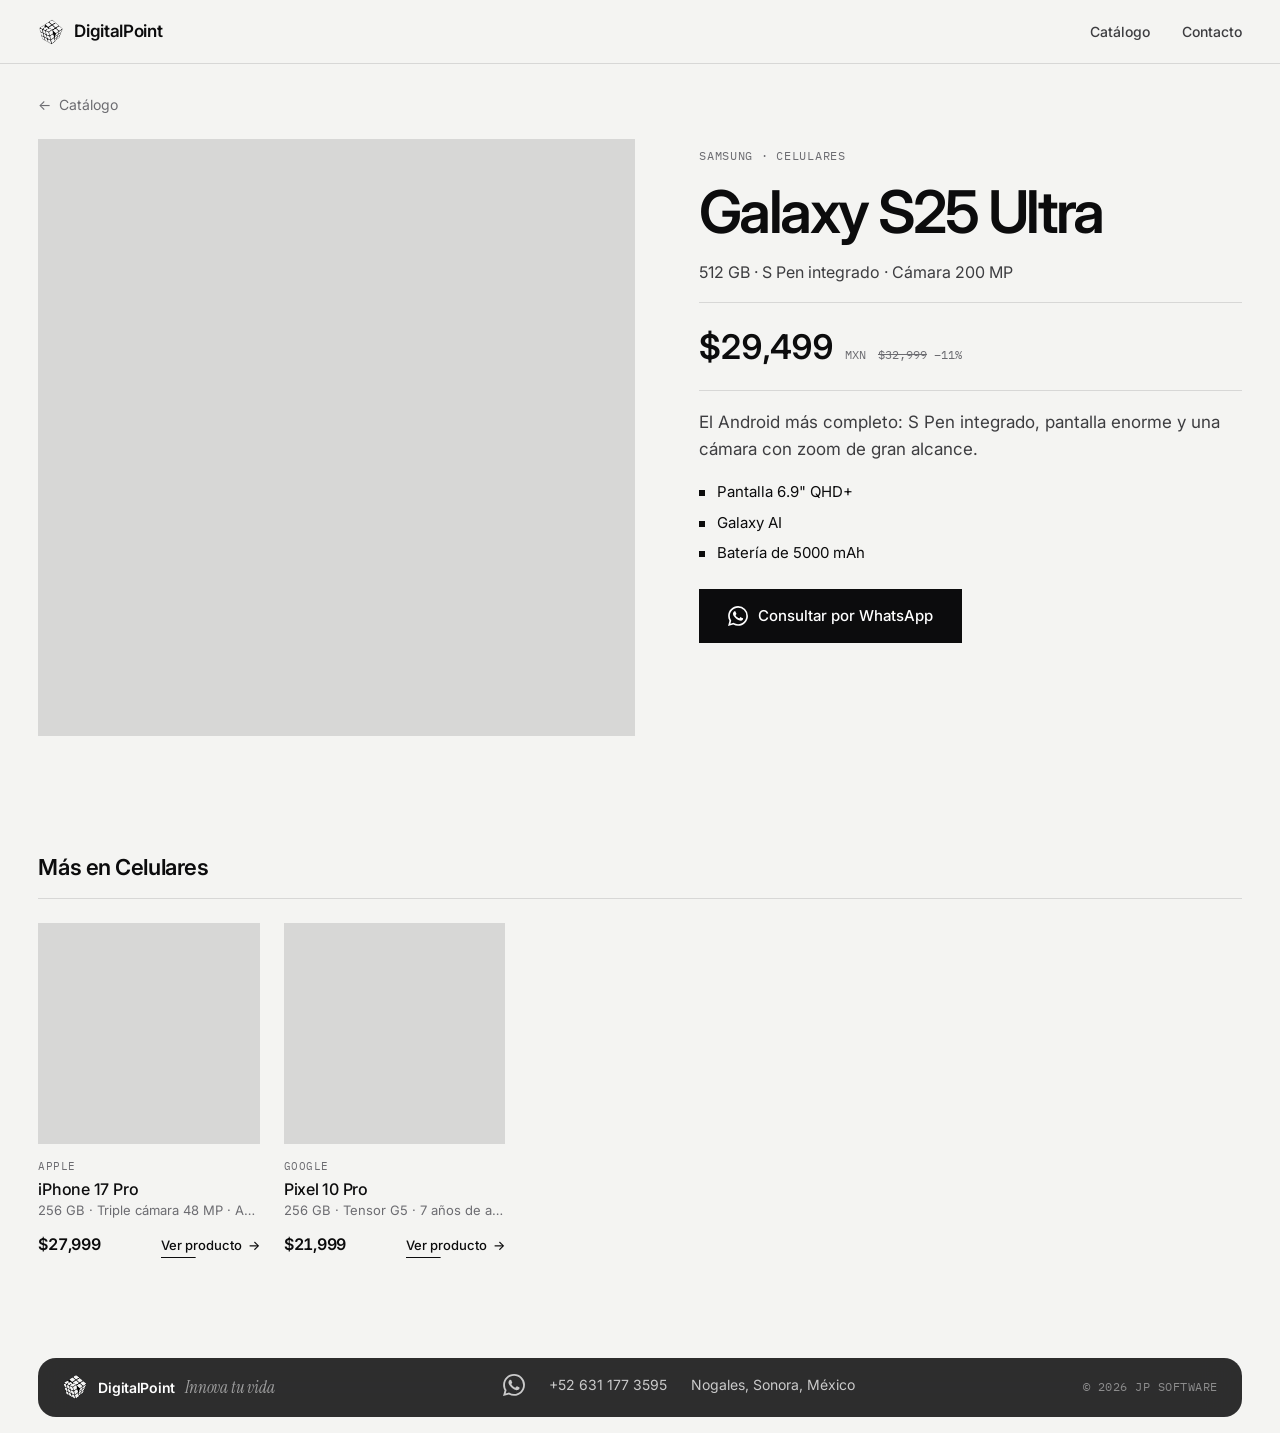
<file: producto-6.html>
<!doctype html>
<html lang="es">
<head>
  <meta charset="utf-8">
  <meta name="viewport" content="width=device-width, initial-scale=1, viewport-fit=cover">
  <title>Samsung Galaxy S25 Ultra · DigitalPoint</title>
      <meta name="description" content="El Android más completo: S Pen integrado, pantalla enorme y una cámara con zoom de gran alcance.">
    <meta name="theme-color" content="#f4f4f2">
  <script>document.documentElement.classList.add('js');</script>
  <link rel="icon" href="assets/img/favicon-32.png" type="image/png" sizes="32x32">
  <link rel="icon" href="assets/img/favicon.ico" sizes="48x48">
  <link rel="apple-touch-icon" href="assets/img/apple-touch-icon.png">
  <link rel="preconnect" href="https://fonts.googleapis.com">
  <link rel="preconnect" href="https://fonts.gstatic.com" crossorigin>
  <!-- Fuentes sin bloquear el primer pintado (el texto aparece al instante) -->
  <link rel="preload" as="style" href="https://fonts.googleapis.com/css2?family=Inter:wght@400;500;600&family=Instrument+Serif:ital@1&family=IBM+Plex+Mono:wght@400;500&display=swap">
  <link rel="stylesheet" href="https://fonts.googleapis.com/css2?family=Inter:wght@400;500;600&family=Instrument+Serif:ital@1&family=IBM+Plex+Mono:wght@400;500&display=swap" media="print" onload="this.media='all'">
  <noscript><link rel="stylesheet" href="https://fonts.googleapis.com/css2?family=Inter:wght@400;500;600&family=Instrument+Serif:ital@1&family=IBM+Plex+Mono:wght@400;500&display=swap"></noscript>
  <link rel="stylesheet" href="assets/css/styles.css?v=25">
</head>
<body class="page-product">
  <header class="nav" data-nav>
    <a class="brand" href="index.html#inicio" aria-label="DigitalPoint, ir al inicio">
      <img class="logo-cube" src="assets/img/logo-96.webp" alt="" width="26" height="26" decoding="async">      DigitalPoint    </a>
    <nav class="nav-links" aria-label="Principal">
      <a href="index.html#catalogo">Catálogo</a>
      <a href="index.html#contacto">Contacto</a>
    </nav>
  </header>

  <main class="pd">
    <a class="pd-back" href="index.html#catalogo"><span aria-hidden="true">←</span> Catálogo</a>

          <article class="pd-layout">
        <div class="pd-gallery">
          <div class="pd-main">
                          <div class="product-placeholder" role="img" aria-label="Imagen de Samsung Galaxy S25 Ultra próximamente"></div>
                                  </div>
                  </div>

        <div class="pd-info">
          <p class="pd-kicker">Samsung · Celulares</p>
          <h1 class="pd-name">Galaxy S25 Ultra</h1>
                      <p class="pd-specs">512 GB · S Pen integrado · Cámara 200 MP</p>
          
          <p class="pd-price">
            <span class="pd-price-now">$29,499</span>
            <small>MXN</small>
                          <span class="pd-price-old"><s>$32,999</s> −11%</span>
                      </p>

                      <p class="pd-desc">El Android más completo: S Pen integrado, pantalla enorme y una cámara con zoom de gran alcance.</p>
          
                      <ul class="pd-features" role="list">
              <li>Pantalla 6.9&quot; QHD+</li><li>Galaxy AI</li><li>Batería de 5000 mAh</li>            </ul>
          
          <a class="btn btn-dark pd-cta" href="https://wa.me/526311773595?text=Hola%2C%20me%20interesa%20el%20Samsung%20Galaxy%20S25%20Ultra." target="_blank" rel="noopener">
                          <svg class="pd-cta-icon" viewBox="0 0 24 24" fill="currentColor" aria-hidden="true"><path d="M17.472 14.382c-.297-.149-1.758-.867-2.03-.967-.273-.099-.471-.148-.67.15-.197.297-.767.966-.94 1.164-.173.199-.347.223-.644.075-.297-.15-1.255-.463-2.39-1.475-.883-.788-1.48-1.761-1.653-2.059-.173-.297-.018-.458.13-.606.134-.133.298-.347.446-.52.149-.174.198-.298.298-.497.099-.198.05-.371-.025-.52-.075-.149-.669-1.612-.916-2.207-.242-.579-.487-.5-.669-.51-.173-.008-.371-.01-.57-.01-.198 0-.52.074-.792.372-.272.297-1.04 1.016-1.04 2.479 0 1.462 1.065 2.875 1.213 3.074.149.198 2.096 3.2 5.077 4.487.709.306 1.262.489 1.694.625.712.227 1.36.195 1.871.118.571-.085 1.758-.719 2.006-1.413.248-.694.248-1.289.173-1.413-.074-.124-.272-.198-.57-.347m-5.421 7.403h-.004a9.87 9.87 0 0 1-5.031-1.378l-.361-.214-3.741.982.998-3.648-.235-.374a9.86 9.86 0 0 1-1.51-5.26c.001-5.45 4.436-9.884 9.888-9.884 2.64 0 5.122 1.03 6.988 2.898a9.825 9.825 0 0 1 2.893 6.994c-.003 5.45-4.437 9.884-9.885 9.884m8.413-18.297A11.815 11.815 0 0 0 12.05 0C5.495 0 .16 5.335.157 11.892c0 2.096.547 4.142 1.588 5.945L.057 24l6.305-1.654a11.882 11.882 0 0 0 5.683 1.448h.005c6.554 0 11.89-5.335 11.893-11.893a11.821 11.821 0 0 0-3.48-8.413Z"/></svg>                        Consultar por WhatsApp          </a>
        </div>
      </article>

              <section class="pd-related" aria-labelledby="pd-related-title">
          <h2 id="pd-related-title">Más en Celulares</h2>
          <div class="grid">
                          <article class="product is-visible" data-href="producto-5.html">
                <a class="product-media" href="producto-5.html" tabindex="-1" aria-hidden="true">
                                      <div class="product-placeholder"></div>
                                  </a>
                <div class="product-info">
                  <p class="product-brand">Apple</p>
                  <h3 class="product-name"><a href="producto-5.html">iPhone 17 Pro</a></h3>
                  <p class="product-specs">256 GB · Triple cámara 48 MP · A19 Pro</p>
                </div>
                <div class="product-foot">
                  <p class="price"><span class="price-now">$27,999</span></p>
                  <a class="product-link" href="producto-5.html">Ver producto <span class="btn-arrow" aria-hidden="true">→</span></a>
                </div>
              </article>
                          <article class="product is-visible" data-href="producto-7.html">
                <a class="product-media" href="producto-7.html" tabindex="-1" aria-hidden="true">
                                      <div class="product-placeholder"></div>
                                  </a>
                <div class="product-info">
                  <p class="product-brand">Google</p>
                  <h3 class="product-name"><a href="producto-7.html">Pixel 10 Pro</a></h3>
                  <p class="product-specs">256 GB · Tensor G5 · 7 años de actualizaciones</p>
                </div>
                <div class="product-foot">
                  <p class="price"><span class="price-now">$21,999</span></p>
                  <a class="product-link" href="producto-7.html">Ver producto <span class="btn-arrow" aria-hidden="true">→</span></a>
                </div>
              </article>
                      </div>
        </section>
            </main>

  <footer id="contacto" class="footer">
    <p class="footer-brand"><img class="logo-cube" src="assets/img/logo-96.webp" alt="" width="26" height="26" decoding="async">DigitalPoint <em>Innova tu vida</em></p>
    <ul class="contact-list" role="list">
                    <li><a class="wa-link" href="https://wa.me/526311773595" target="_blank" rel="noopener" aria-label="Escríbenos por WhatsApp"><svg class="wa-icon" viewBox="0 0 24 24" fill="currentColor" aria-hidden="true"><path d="M17.472 14.382c-.297-.149-1.758-.867-2.03-.967-.273-.099-.471-.148-.67.15-.197.297-.767.966-.94 1.164-.173.199-.347.223-.644.075-.297-.15-1.255-.463-2.39-1.475-.883-.788-1.48-1.761-1.653-2.059-.173-.297-.018-.458.13-.606.134-.133.298-.347.446-.52.149-.174.198-.298.298-.497.099-.198.05-.371-.025-.52-.075-.149-.669-1.612-.916-2.207-.242-.579-.487-.5-.669-.51-.173-.008-.371-.01-.57-.01-.198 0-.52.074-.792.372-.272.297-1.04 1.016-1.04 2.479 0 1.462 1.065 2.875 1.213 3.074.149.198 2.096 3.2 5.077 4.487.709.306 1.262.489 1.694.625.712.227 1.36.195 1.871.118.571-.085 1.758-.719 2.006-1.413.248-.694.248-1.289.173-1.413-.074-.124-.272-.198-.57-.347m-5.421 7.403h-.004a9.87 9.87 0 0 1-5.031-1.378l-.361-.214-3.741.982.998-3.648-.235-.374a9.86 9.86 0 0 1-1.51-5.26c.001-5.45 4.436-9.884 9.888-9.884 2.64 0 5.122 1.03 6.988 2.898a9.825 9.825 0 0 1 2.893 6.994c-.003 5.45-4.437 9.884-9.885 9.884m8.413-18.297A11.815 11.815 0 0 0 12.05 0C5.495 0 .16 5.335.157 11.892c0 2.096.547 4.142 1.588 5.945L.057 24l6.305-1.654a11.882 11.882 0 0 0 5.683 1.448h.005c6.554 0 11.89-5.335 11.893-11.893a11.821 11.821 0 0 0-3.48-8.413Z"/></svg></a></li>
                    <li><a href="tel:+526311773595">+52 631 177 3595</a></li>
                    <li>Nogales, Sonora, México</li>
          </ul>
    <p class="footer-legal"><a href="https://jorge-peraza.github.io/jp/" target="_blank" rel="noopener">© 2026 JP SOFTWARE</a></p>
  </footer>

  <script src="assets/js/main.js?v=25" defer></script>
</body>
</html>
</file>
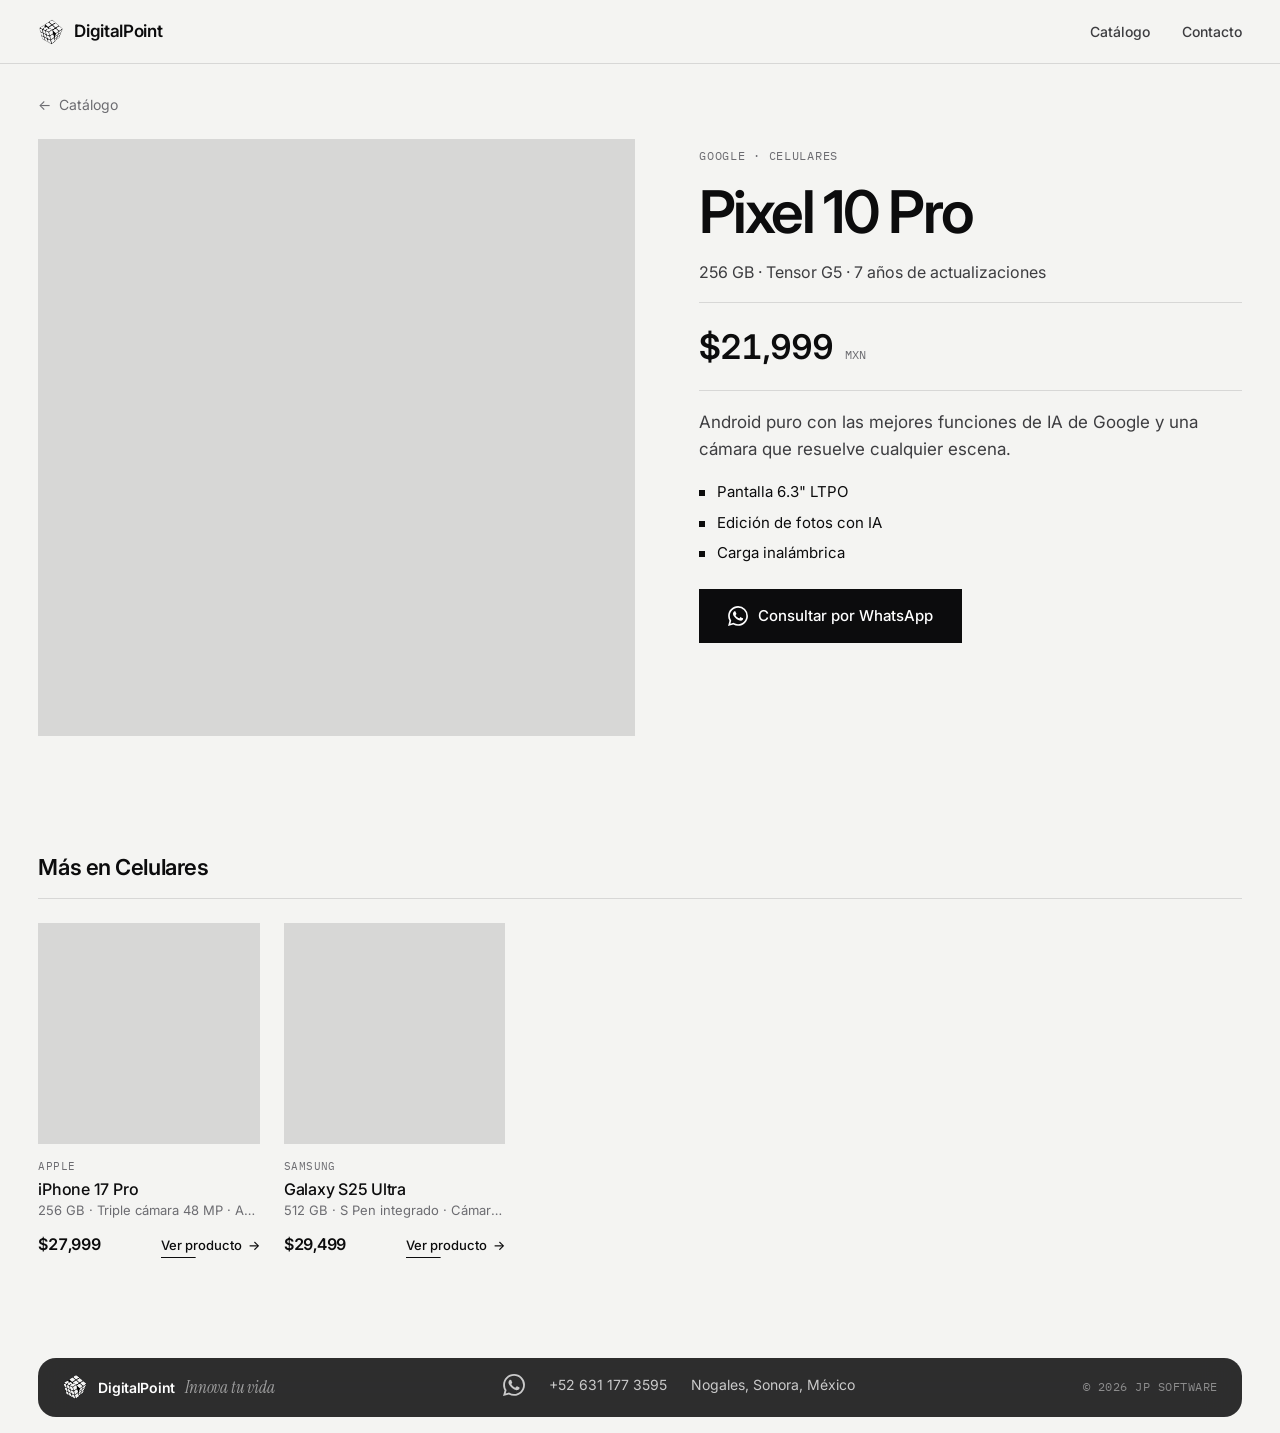
<file: producto-7.html>
<!doctype html>
<html lang="es">
<head>
  <meta charset="utf-8">
  <meta name="viewport" content="width=device-width, initial-scale=1, viewport-fit=cover">
  <title>Google Pixel 10 Pro · DigitalPoint</title>
      <meta name="description" content="Android puro con las mejores funciones de IA de Google y una cámara que resuelve cualquier escena.">
    <meta name="theme-color" content="#f4f4f2">
  <script>document.documentElement.classList.add('js');</script>
  <link rel="icon" href="assets/img/favicon-32.png" type="image/png" sizes="32x32">
  <link rel="icon" href="assets/img/favicon.ico" sizes="48x48">
  <link rel="apple-touch-icon" href="assets/img/apple-touch-icon.png">
  <link rel="preconnect" href="https://fonts.googleapis.com">
  <link rel="preconnect" href="https://fonts.gstatic.com" crossorigin>
  <!-- Fuentes sin bloquear el primer pintado (el texto aparece al instante) -->
  <link rel="preload" as="style" href="https://fonts.googleapis.com/css2?family=Inter:wght@400;500;600&family=Instrument+Serif:ital@1&family=IBM+Plex+Mono:wght@400;500&display=swap">
  <link rel="stylesheet" href="https://fonts.googleapis.com/css2?family=Inter:wght@400;500;600&family=Instrument+Serif:ital@1&family=IBM+Plex+Mono:wght@400;500&display=swap" media="print" onload="this.media='all'">
  <noscript><link rel="stylesheet" href="https://fonts.googleapis.com/css2?family=Inter:wght@400;500;600&family=Instrument+Serif:ital@1&family=IBM+Plex+Mono:wght@400;500&display=swap"></noscript>
  <link rel="stylesheet" href="assets/css/styles.css?v=25">
</head>
<body class="page-product">
  <header class="nav" data-nav>
    <a class="brand" href="index.html#inicio" aria-label="DigitalPoint, ir al inicio">
      <img class="logo-cube" src="assets/img/logo-96.webp" alt="" width="26" height="26" decoding="async">      DigitalPoint    </a>
    <nav class="nav-links" aria-label="Principal">
      <a href="index.html#catalogo">Catálogo</a>
      <a href="index.html#contacto">Contacto</a>
    </nav>
  </header>

  <main class="pd">
    <a class="pd-back" href="index.html#catalogo"><span aria-hidden="true">←</span> Catálogo</a>

          <article class="pd-layout">
        <div class="pd-gallery">
          <div class="pd-main">
                          <div class="product-placeholder" role="img" aria-label="Imagen de Google Pixel 10 Pro próximamente"></div>
                                  </div>
                  </div>

        <div class="pd-info">
          <p class="pd-kicker">Google · Celulares</p>
          <h1 class="pd-name">Pixel 10 Pro</h1>
                      <p class="pd-specs">256 GB · Tensor G5 · 7 años de actualizaciones</p>
          
          <p class="pd-price">
            <span class="pd-price-now">$21,999</span>
            <small>MXN</small>
                      </p>

                      <p class="pd-desc">Android puro con las mejores funciones de IA de Google y una cámara que resuelve cualquier escena.</p>
          
                      <ul class="pd-features" role="list">
              <li>Pantalla 6.3&quot; LTPO</li><li>Edición de fotos con IA</li><li>Carga inalámbrica</li>            </ul>
          
          <a class="btn btn-dark pd-cta" href="https://wa.me/526311773595?text=Hola%2C%20me%20interesa%20el%20Google%20Pixel%2010%20Pro." target="_blank" rel="noopener">
                          <svg class="pd-cta-icon" viewBox="0 0 24 24" fill="currentColor" aria-hidden="true"><path d="M17.472 14.382c-.297-.149-1.758-.867-2.03-.967-.273-.099-.471-.148-.67.15-.197.297-.767.966-.94 1.164-.173.199-.347.223-.644.075-.297-.15-1.255-.463-2.39-1.475-.883-.788-1.48-1.761-1.653-2.059-.173-.297-.018-.458.13-.606.134-.133.298-.347.446-.52.149-.174.198-.298.298-.497.099-.198.05-.371-.025-.52-.075-.149-.669-1.612-.916-2.207-.242-.579-.487-.5-.669-.51-.173-.008-.371-.01-.57-.01-.198 0-.52.074-.792.372-.272.297-1.04 1.016-1.04 2.479 0 1.462 1.065 2.875 1.213 3.074.149.198 2.096 3.2 5.077 4.487.709.306 1.262.489 1.694.625.712.227 1.36.195 1.871.118.571-.085 1.758-.719 2.006-1.413.248-.694.248-1.289.173-1.413-.074-.124-.272-.198-.57-.347m-5.421 7.403h-.004a9.87 9.87 0 0 1-5.031-1.378l-.361-.214-3.741.982.998-3.648-.235-.374a9.86 9.86 0 0 1-1.51-5.26c.001-5.45 4.436-9.884 9.888-9.884 2.64 0 5.122 1.03 6.988 2.898a9.825 9.825 0 0 1 2.893 6.994c-.003 5.45-4.437 9.884-9.885 9.884m8.413-18.297A11.815 11.815 0 0 0 12.05 0C5.495 0 .16 5.335.157 11.892c0 2.096.547 4.142 1.588 5.945L.057 24l6.305-1.654a11.882 11.882 0 0 0 5.683 1.448h.005c6.554 0 11.89-5.335 11.893-11.893a11.821 11.821 0 0 0-3.48-8.413Z"/></svg>                        Consultar por WhatsApp          </a>
        </div>
      </article>

              <section class="pd-related" aria-labelledby="pd-related-title">
          <h2 id="pd-related-title">Más en Celulares</h2>
          <div class="grid">
                          <article class="product is-visible" data-href="producto-5.html">
                <a class="product-media" href="producto-5.html" tabindex="-1" aria-hidden="true">
                                      <div class="product-placeholder"></div>
                                  </a>
                <div class="product-info">
                  <p class="product-brand">Apple</p>
                  <h3 class="product-name"><a href="producto-5.html">iPhone 17 Pro</a></h3>
                  <p class="product-specs">256 GB · Triple cámara 48 MP · A19 Pro</p>
                </div>
                <div class="product-foot">
                  <p class="price"><span class="price-now">$27,999</span></p>
                  <a class="product-link" href="producto-5.html">Ver producto <span class="btn-arrow" aria-hidden="true">→</span></a>
                </div>
              </article>
                          <article class="product is-visible" data-href="producto-6.html">
                <a class="product-media" href="producto-6.html" tabindex="-1" aria-hidden="true">
                                      <div class="product-placeholder"></div>
                                  </a>
                <div class="product-info">
                  <p class="product-brand">Samsung</p>
                  <h3 class="product-name"><a href="producto-6.html">Galaxy S25 Ultra</a></h3>
                  <p class="product-specs">512 GB · S Pen integrado · Cámara 200 MP</p>
                </div>
                <div class="product-foot">
                  <p class="price"><span class="price-now">$29,499</span></p>
                  <a class="product-link" href="producto-6.html">Ver producto <span class="btn-arrow" aria-hidden="true">→</span></a>
                </div>
              </article>
                      </div>
        </section>
            </main>

  <footer id="contacto" class="footer">
    <p class="footer-brand"><img class="logo-cube" src="assets/img/logo-96.webp" alt="" width="26" height="26" decoding="async">DigitalPoint <em>Innova tu vida</em></p>
    <ul class="contact-list" role="list">
                    <li><a class="wa-link" href="https://wa.me/526311773595" target="_blank" rel="noopener" aria-label="Escríbenos por WhatsApp"><svg class="wa-icon" viewBox="0 0 24 24" fill="currentColor" aria-hidden="true"><path d="M17.472 14.382c-.297-.149-1.758-.867-2.03-.967-.273-.099-.471-.148-.67.15-.197.297-.767.966-.94 1.164-.173.199-.347.223-.644.075-.297-.15-1.255-.463-2.39-1.475-.883-.788-1.48-1.761-1.653-2.059-.173-.297-.018-.458.13-.606.134-.133.298-.347.446-.52.149-.174.198-.298.298-.497.099-.198.05-.371-.025-.52-.075-.149-.669-1.612-.916-2.207-.242-.579-.487-.5-.669-.51-.173-.008-.371-.01-.57-.01-.198 0-.52.074-.792.372-.272.297-1.04 1.016-1.04 2.479 0 1.462 1.065 2.875 1.213 3.074.149.198 2.096 3.2 5.077 4.487.709.306 1.262.489 1.694.625.712.227 1.36.195 1.871.118.571-.085 1.758-.719 2.006-1.413.248-.694.248-1.289.173-1.413-.074-.124-.272-.198-.57-.347m-5.421 7.403h-.004a9.87 9.87 0 0 1-5.031-1.378l-.361-.214-3.741.982.998-3.648-.235-.374a9.86 9.86 0 0 1-1.51-5.26c.001-5.45 4.436-9.884 9.888-9.884 2.64 0 5.122 1.03 6.988 2.898a9.825 9.825 0 0 1 2.893 6.994c-.003 5.45-4.437 9.884-9.885 9.884m8.413-18.297A11.815 11.815 0 0 0 12.05 0C5.495 0 .16 5.335.157 11.892c0 2.096.547 4.142 1.588 5.945L.057 24l6.305-1.654a11.882 11.882 0 0 0 5.683 1.448h.005c6.554 0 11.89-5.335 11.893-11.893a11.821 11.821 0 0 0-3.48-8.413Z"/></svg></a></li>
                    <li><a href="tel:+526311773595">+52 631 177 3595</a></li>
                    <li>Nogales, Sonora, México</li>
          </ul>
    <p class="footer-legal"><a href="https://jorge-peraza.github.io/jp/" target="_blank" rel="noopener">© 2026 JP SOFTWARE</a></p>
  </footer>

  <script src="assets/js/main.js?v=25" defer></script>
</body>
</html>
</file>
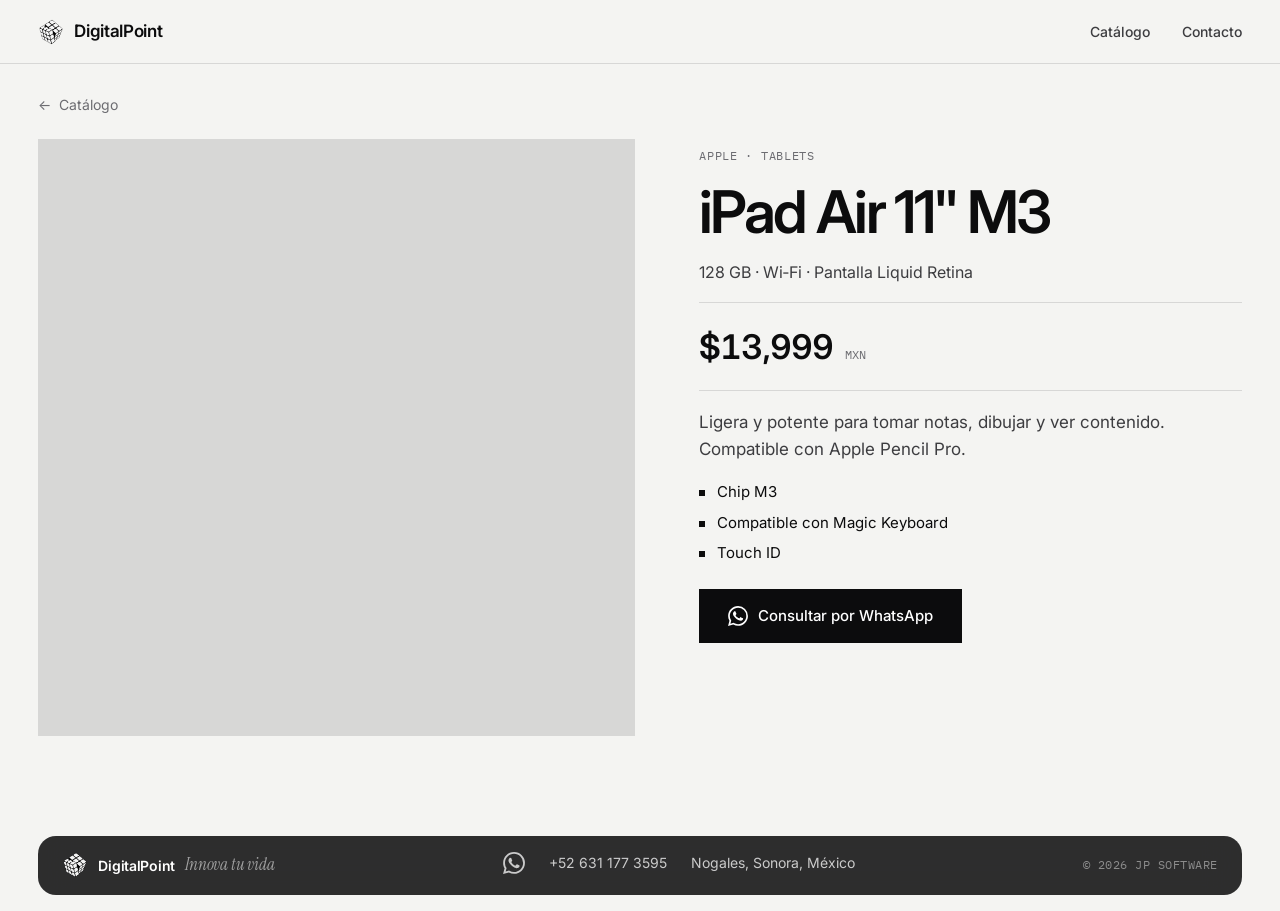
<file: producto-8.html>
<!doctype html>
<html lang="es">
<head>
  <meta charset="utf-8">
  <meta name="viewport" content="width=device-width, initial-scale=1, viewport-fit=cover">
  <title>Apple iPad Air 11&quot; M3 · DigitalPoint</title>
      <meta name="description" content="Ligera y potente para tomar notas, dibujar y ver contenido. Compatible con Apple Pencil Pro.">
    <meta name="theme-color" content="#f4f4f2">
  <script>document.documentElement.classList.add('js');</script>
  <link rel="icon" href="assets/img/favicon-32.png" type="image/png" sizes="32x32">
  <link rel="icon" href="assets/img/favicon.ico" sizes="48x48">
  <link rel="apple-touch-icon" href="assets/img/apple-touch-icon.png">
  <link rel="preconnect" href="https://fonts.googleapis.com">
  <link rel="preconnect" href="https://fonts.gstatic.com" crossorigin>
  <!-- Fuentes sin bloquear el primer pintado (el texto aparece al instante) -->
  <link rel="preload" as="style" href="https://fonts.googleapis.com/css2?family=Inter:wght@400;500;600&family=Instrument+Serif:ital@1&family=IBM+Plex+Mono:wght@400;500&display=swap">
  <link rel="stylesheet" href="https://fonts.googleapis.com/css2?family=Inter:wght@400;500;600&family=Instrument+Serif:ital@1&family=IBM+Plex+Mono:wght@400;500&display=swap" media="print" onload="this.media='all'">
  <noscript><link rel="stylesheet" href="https://fonts.googleapis.com/css2?family=Inter:wght@400;500;600&family=Instrument+Serif:ital@1&family=IBM+Plex+Mono:wght@400;500&display=swap"></noscript>
  <link rel="stylesheet" href="assets/css/styles.css?v=25">
</head>
<body class="page-product">
  <header class="nav" data-nav>
    <a class="brand" href="index.html#inicio" aria-label="DigitalPoint, ir al inicio">
      <img class="logo-cube" src="assets/img/logo-96.webp" alt="" width="26" height="26" decoding="async">      DigitalPoint    </a>
    <nav class="nav-links" aria-label="Principal">
      <a href="index.html#catalogo">Catálogo</a>
      <a href="index.html#contacto">Contacto</a>
    </nav>
  </header>

  <main class="pd">
    <a class="pd-back" href="index.html#catalogo"><span aria-hidden="true">←</span> Catálogo</a>

          <article class="pd-layout">
        <div class="pd-gallery">
          <div class="pd-main">
                          <div class="product-placeholder" role="img" aria-label="Imagen de Apple iPad Air 11&quot; M3 próximamente"></div>
                                  </div>
                  </div>

        <div class="pd-info">
          <p class="pd-kicker">Apple · Tablets</p>
          <h1 class="pd-name">iPad Air 11&quot; M3</h1>
                      <p class="pd-specs">128 GB · Wi‑Fi · Pantalla Liquid Retina</p>
          
          <p class="pd-price">
            <span class="pd-price-now">$13,999</span>
            <small>MXN</small>
                      </p>

                      <p class="pd-desc">Ligera y potente para tomar notas, dibujar y ver contenido. Compatible con Apple Pencil Pro.</p>
          
                      <ul class="pd-features" role="list">
              <li>Chip M3</li><li>Compatible con Magic Keyboard</li><li>Touch ID</li>            </ul>
          
          <a class="btn btn-dark pd-cta" href="https://wa.me/526311773595?text=Hola%2C%20me%20interesa%20el%20Apple%20iPad%20Air%2011%22%20M3." target="_blank" rel="noopener">
                          <svg class="pd-cta-icon" viewBox="0 0 24 24" fill="currentColor" aria-hidden="true"><path d="M17.472 14.382c-.297-.149-1.758-.867-2.03-.967-.273-.099-.471-.148-.67.15-.197.297-.767.966-.94 1.164-.173.199-.347.223-.644.075-.297-.15-1.255-.463-2.39-1.475-.883-.788-1.48-1.761-1.653-2.059-.173-.297-.018-.458.13-.606.134-.133.298-.347.446-.52.149-.174.198-.298.298-.497.099-.198.05-.371-.025-.52-.075-.149-.669-1.612-.916-2.207-.242-.579-.487-.5-.669-.51-.173-.008-.371-.01-.57-.01-.198 0-.52.074-.792.372-.272.297-1.04 1.016-1.04 2.479 0 1.462 1.065 2.875 1.213 3.074.149.198 2.096 3.2 5.077 4.487.709.306 1.262.489 1.694.625.712.227 1.36.195 1.871.118.571-.085 1.758-.719 2.006-1.413.248-.694.248-1.289.173-1.413-.074-.124-.272-.198-.57-.347m-5.421 7.403h-.004a9.87 9.87 0 0 1-5.031-1.378l-.361-.214-3.741.982.998-3.648-.235-.374a9.86 9.86 0 0 1-1.51-5.26c.001-5.45 4.436-9.884 9.888-9.884 2.64 0 5.122 1.03 6.988 2.898a9.825 9.825 0 0 1 2.893 6.994c-.003 5.45-4.437 9.884-9.885 9.884m8.413-18.297A11.815 11.815 0 0 0 12.05 0C5.495 0 .16 5.335.157 11.892c0 2.096.547 4.142 1.588 5.945L.057 24l6.305-1.654a11.882 11.882 0 0 0 5.683 1.448h.005c6.554 0 11.89-5.335 11.893-11.893a11.821 11.821 0 0 0-3.48-8.413Z"/></svg>                        Consultar por WhatsApp          </a>
        </div>
      </article>

            </main>

  <footer id="contacto" class="footer">
    <p class="footer-brand"><img class="logo-cube" src="assets/img/logo-96.webp" alt="" width="26" height="26" decoding="async">DigitalPoint <em>Innova tu vida</em></p>
    <ul class="contact-list" role="list">
                    <li><a class="wa-link" href="https://wa.me/526311773595" target="_blank" rel="noopener" aria-label="Escríbenos por WhatsApp"><svg class="wa-icon" viewBox="0 0 24 24" fill="currentColor" aria-hidden="true"><path d="M17.472 14.382c-.297-.149-1.758-.867-2.03-.967-.273-.099-.471-.148-.67.15-.197.297-.767.966-.94 1.164-.173.199-.347.223-.644.075-.297-.15-1.255-.463-2.39-1.475-.883-.788-1.48-1.761-1.653-2.059-.173-.297-.018-.458.13-.606.134-.133.298-.347.446-.52.149-.174.198-.298.298-.497.099-.198.05-.371-.025-.52-.075-.149-.669-1.612-.916-2.207-.242-.579-.487-.5-.669-.51-.173-.008-.371-.01-.57-.01-.198 0-.52.074-.792.372-.272.297-1.04 1.016-1.04 2.479 0 1.462 1.065 2.875 1.213 3.074.149.198 2.096 3.2 5.077 4.487.709.306 1.262.489 1.694.625.712.227 1.36.195 1.871.118.571-.085 1.758-.719 2.006-1.413.248-.694.248-1.289.173-1.413-.074-.124-.272-.198-.57-.347m-5.421 7.403h-.004a9.87 9.87 0 0 1-5.031-1.378l-.361-.214-3.741.982.998-3.648-.235-.374a9.86 9.86 0 0 1-1.51-5.26c.001-5.45 4.436-9.884 9.888-9.884 2.64 0 5.122 1.03 6.988 2.898a9.825 9.825 0 0 1 2.893 6.994c-.003 5.45-4.437 9.884-9.885 9.884m8.413-18.297A11.815 11.815 0 0 0 12.05 0C5.495 0 .16 5.335.157 11.892c0 2.096.547 4.142 1.588 5.945L.057 24l6.305-1.654a11.882 11.882 0 0 0 5.683 1.448h.005c6.554 0 11.89-5.335 11.893-11.893a11.821 11.821 0 0 0-3.48-8.413Z"/></svg></a></li>
                    <li><a href="tel:+526311773595">+52 631 177 3595</a></li>
                    <li>Nogales, Sonora, México</li>
          </ul>
    <p class="footer-legal"><a href="https://jorge-peraza.github.io/jp/" target="_blank" rel="noopener">© 2026 JP SOFTWARE</a></p>
  </footer>

  <script src="assets/js/main.js?v=25" defer></script>
</body>
</html>
</file>
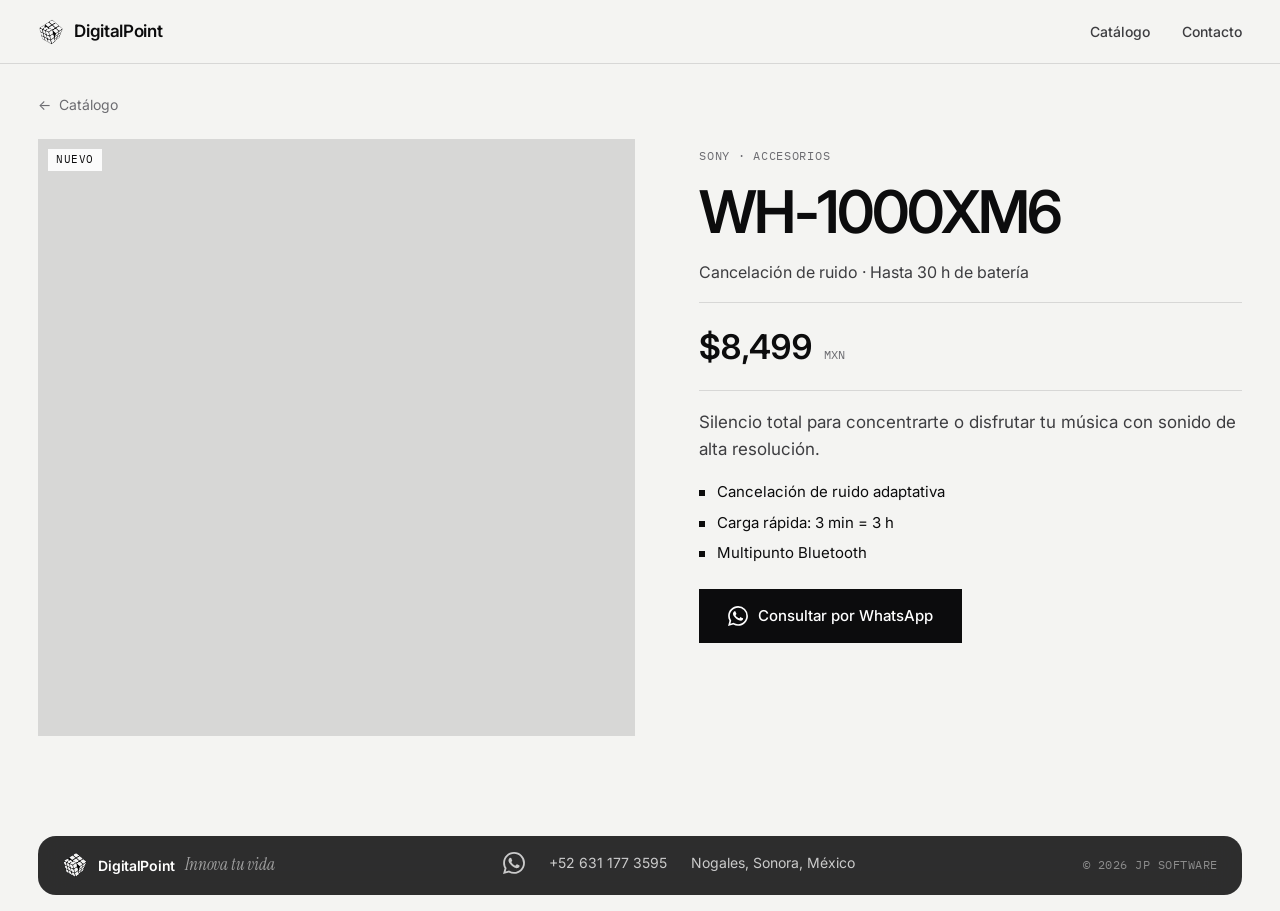
<file: producto-9.html>
<!doctype html>
<html lang="es">
<head>
  <meta charset="utf-8">
  <meta name="viewport" content="width=device-width, initial-scale=1, viewport-fit=cover">
  <title>Sony WH-1000XM6 · DigitalPoint</title>
      <meta name="description" content="Silencio total para concentrarte o disfrutar tu música con sonido de alta resolución.">
    <meta name="theme-color" content="#f4f4f2">
  <script>document.documentElement.classList.add('js');</script>
  <link rel="icon" href="assets/img/favicon-32.png" type="image/png" sizes="32x32">
  <link rel="icon" href="assets/img/favicon.ico" sizes="48x48">
  <link rel="apple-touch-icon" href="assets/img/apple-touch-icon.png">
  <link rel="preconnect" href="https://fonts.googleapis.com">
  <link rel="preconnect" href="https://fonts.gstatic.com" crossorigin>
  <!-- Fuentes sin bloquear el primer pintado (el texto aparece al instante) -->
  <link rel="preload" as="style" href="https://fonts.googleapis.com/css2?family=Inter:wght@400;500;600&family=Instrument+Serif:ital@1&family=IBM+Plex+Mono:wght@400;500&display=swap">
  <link rel="stylesheet" href="https://fonts.googleapis.com/css2?family=Inter:wght@400;500;600&family=Instrument+Serif:ital@1&family=IBM+Plex+Mono:wght@400;500&display=swap" media="print" onload="this.media='all'">
  <noscript><link rel="stylesheet" href="https://fonts.googleapis.com/css2?family=Inter:wght@400;500;600&family=Instrument+Serif:ital@1&family=IBM+Plex+Mono:wght@400;500&display=swap"></noscript>
  <link rel="stylesheet" href="assets/css/styles.css?v=25">
</head>
<body class="page-product">
  <header class="nav" data-nav>
    <a class="brand" href="index.html#inicio" aria-label="DigitalPoint, ir al inicio">
      <img class="logo-cube" src="assets/img/logo-96.webp" alt="" width="26" height="26" decoding="async">      DigitalPoint    </a>
    <nav class="nav-links" aria-label="Principal">
      <a href="index.html#catalogo">Catálogo</a>
      <a href="index.html#contacto">Contacto</a>
    </nav>
  </header>

  <main class="pd">
    <a class="pd-back" href="index.html#catalogo"><span aria-hidden="true">←</span> Catálogo</a>

          <article class="pd-layout">
        <div class="pd-gallery">
          <div class="pd-main">
                          <div class="product-placeholder" role="img" aria-label="Imagen de Sony WH-1000XM6 próximamente"></div>
                                      <span class="tag">Nuevo</span>
                      </div>
                  </div>

        <div class="pd-info">
          <p class="pd-kicker">Sony · Accesorios</p>
          <h1 class="pd-name">WH-1000XM6</h1>
                      <p class="pd-specs">Cancelación de ruido · Hasta 30 h de batería</p>
          
          <p class="pd-price">
            <span class="pd-price-now">$8,499</span>
            <small>MXN</small>
                      </p>

                      <p class="pd-desc">Silencio total para concentrarte o disfrutar tu música con sonido de alta resolución.</p>
          
                      <ul class="pd-features" role="list">
              <li>Cancelación de ruido adaptativa</li><li>Carga rápida: 3 min = 3 h</li><li>Multipunto Bluetooth</li>            </ul>
          
          <a class="btn btn-dark pd-cta" href="https://wa.me/526311773595?text=Hola%2C%20me%20interesa%20el%20Sony%20WH-1000XM6." target="_blank" rel="noopener">
                          <svg class="pd-cta-icon" viewBox="0 0 24 24" fill="currentColor" aria-hidden="true"><path d="M17.472 14.382c-.297-.149-1.758-.867-2.03-.967-.273-.099-.471-.148-.67.15-.197.297-.767.966-.94 1.164-.173.199-.347.223-.644.075-.297-.15-1.255-.463-2.39-1.475-.883-.788-1.48-1.761-1.653-2.059-.173-.297-.018-.458.13-.606.134-.133.298-.347.446-.52.149-.174.198-.298.298-.497.099-.198.05-.371-.025-.52-.075-.149-.669-1.612-.916-2.207-.242-.579-.487-.5-.669-.51-.173-.008-.371-.01-.57-.01-.198 0-.52.074-.792.372-.272.297-1.04 1.016-1.04 2.479 0 1.462 1.065 2.875 1.213 3.074.149.198 2.096 3.2 5.077 4.487.709.306 1.262.489 1.694.625.712.227 1.36.195 1.871.118.571-.085 1.758-.719 2.006-1.413.248-.694.248-1.289.173-1.413-.074-.124-.272-.198-.57-.347m-5.421 7.403h-.004a9.87 9.87 0 0 1-5.031-1.378l-.361-.214-3.741.982.998-3.648-.235-.374a9.86 9.86 0 0 1-1.51-5.26c.001-5.45 4.436-9.884 9.888-9.884 2.64 0 5.122 1.03 6.988 2.898a9.825 9.825 0 0 1 2.893 6.994c-.003 5.45-4.437 9.884-9.885 9.884m8.413-18.297A11.815 11.815 0 0 0 12.05 0C5.495 0 .16 5.335.157 11.892c0 2.096.547 4.142 1.588 5.945L.057 24l6.305-1.654a11.882 11.882 0 0 0 5.683 1.448h.005c6.554 0 11.89-5.335 11.893-11.893a11.821 11.821 0 0 0-3.48-8.413Z"/></svg>                        Consultar por WhatsApp          </a>
        </div>
      </article>

            </main>

  <footer id="contacto" class="footer">
    <p class="footer-brand"><img class="logo-cube" src="assets/img/logo-96.webp" alt="" width="26" height="26" decoding="async">DigitalPoint <em>Innova tu vida</em></p>
    <ul class="contact-list" role="list">
                    <li><a class="wa-link" href="https://wa.me/526311773595" target="_blank" rel="noopener" aria-label="Escríbenos por WhatsApp"><svg class="wa-icon" viewBox="0 0 24 24" fill="currentColor" aria-hidden="true"><path d="M17.472 14.382c-.297-.149-1.758-.867-2.03-.967-.273-.099-.471-.148-.67.15-.197.297-.767.966-.94 1.164-.173.199-.347.223-.644.075-.297-.15-1.255-.463-2.39-1.475-.883-.788-1.48-1.761-1.653-2.059-.173-.297-.018-.458.13-.606.134-.133.298-.347.446-.52.149-.174.198-.298.298-.497.099-.198.05-.371-.025-.52-.075-.149-.669-1.612-.916-2.207-.242-.579-.487-.5-.669-.51-.173-.008-.371-.01-.57-.01-.198 0-.52.074-.792.372-.272.297-1.04 1.016-1.04 2.479 0 1.462 1.065 2.875 1.213 3.074.149.198 2.096 3.2 5.077 4.487.709.306 1.262.489 1.694.625.712.227 1.36.195 1.871.118.571-.085 1.758-.719 2.006-1.413.248-.694.248-1.289.173-1.413-.074-.124-.272-.198-.57-.347m-5.421 7.403h-.004a9.87 9.87 0 0 1-5.031-1.378l-.361-.214-3.741.982.998-3.648-.235-.374a9.86 9.86 0 0 1-1.51-5.26c.001-5.45 4.436-9.884 9.888-9.884 2.64 0 5.122 1.03 6.988 2.898a9.825 9.825 0 0 1 2.893 6.994c-.003 5.45-4.437 9.884-9.885 9.884m8.413-18.297A11.815 11.815 0 0 0 12.05 0C5.495 0 .16 5.335.157 11.892c0 2.096.547 4.142 1.588 5.945L.057 24l6.305-1.654a11.882 11.882 0 0 0 5.683 1.448h.005c6.554 0 11.89-5.335 11.893-11.893a11.821 11.821 0 0 0-3.48-8.413Z"/></svg></a></li>
                    <li><a href="tel:+526311773595">+52 631 177 3595</a></li>
                    <li>Nogales, Sonora, México</li>
          </ul>
    <p class="footer-legal"><a href="https://jorge-peraza.github.io/jp/" target="_blank" rel="noopener">© 2026 JP SOFTWARE</a></p>
  </footer>

  <script src="assets/js/main.js?v=25" defer></script>
</body>
</html>
</file>
<file: assets/css/styles.css>
/* ==========================================================================
   DigitalPoint — agua con tinta de fondo, cristal y una laptop flotando.
   Paleta: blancos, grises y negros (la laptop en plata fría).
   ========================================================================== */

:root {
  --paper: #f4f4f2;
  --white: #ffffff;
  --ink: #0c0c0d;
  --gray-800: #232325;
  --gray-700: #3d3d40;
  --gray-500: #6c6c71;
  --gray-400: #9a9a9e;
  --line: rgba(12, 12, 13, 0.12);
  --line-strong: rgba(12, 12, 13, 0.85);
  --placeholder: rgba(206, 206, 204, 0.75);

  /* Curvas (skill animate) */
  --ease-out: cubic-bezier(0.23, 1, 0.32, 1);
  --ease-in-out: cubic-bezier(0.77, 0, 0.175, 1);

  --font-sans: "Inter", system-ui, -apple-system, "Segoe UI", Roboto, sans-serif;
  --font-serif: "Instrument Serif", "Iowan Old Style", Georgia, serif;
  --font-mono: "IBM Plex Mono", ui-monospace, SFMono-Regular, Menlo, Consolas, monospace;

  --nav-h: 64px;
  --pad: clamp(16px, 3vw, 40px);
  --inset: clamp(20px, 4vw, 56px);
}

*,
*::before,
*::after {
  box-sizing: border-box;
}

[hidden] {
  display: none !important;
}

html {
  background: var(--paper);
  scroll-padding-top: var(--nav-h);
  -webkit-text-size-adjust: 100%;
}

body {
  margin: 0;
  font-family: var(--font-sans);
  font-size: 16px;
  line-height: 1.5;
  color: var(--ink);
  -webkit-font-smoothing: antialiased;
  -moz-osx-font-smoothing: grayscale;
  overflow-x: hidden;
}

h1,
h2,
h3,
p {
  margin: 0;
}

a {
  color: inherit;
  text-decoration: none;
}

em {
  font-family: var(--font-serif);
  font-style: italic;
  font-weight: 400;
  letter-spacing: -0.01em;
}

:focus-visible {
  outline: 2px solid var(--ink);
  outline-offset: 3px;
}

.visually-hidden {
  position: absolute;
  width: 1px;
  height: 1px;
  padding: 0;
  margin: -1px;
  overflow: hidden;
  clip: rect(0 0 0 0);
  white-space: nowrap;
  border: 0;
}

.kicker,
.sidebar-label,
.catalog-meta,
.product-top,
.product-brand,
.tag,
.hero-bar,
.footer-legal,
.window-title {
  font-family: var(--font-mono);
  font-size: 12px;
  font-weight: 400;
  letter-spacing: 0.04em;
  text-transform: uppercase;
}

.mask {
  display: block;
  overflow: hidden;
  padding-bottom: 0.14em;
  margin-bottom: -0.14em;
}

.mask > span {
  display: block;
}

/* --------------------------------------------------------------------------
   Agua de fondo (fija detrás de todo)
   -------------------------------------------------------------------------- */

/* El agua con tinta vive solo en el hero (se desplaza con él al hacer scroll) */
#ink,
.ink-fallback {
  position: absolute;
  inset: 0;
  width: 100%;
  height: 100%;
  pointer-events: none;
}

#ink {
  display: block;
}

.ink-fallback {
  display: none;
  background:
    radial-gradient(28% 32% at 14% 18%, rgba(12, 12, 13, 0.75), transparent 70%),
    radial-gradient(22% 28% at 84% 34%, rgba(12, 12, 13, 0.6), transparent 70%),
    var(--paper);
  filter: blur(18px);
}

.no-webgl #ink {
  display: none;
}

.no-webgl .ink-fallback {
  display: block;
}


/* --------------------------------------------------------------------------
   Navegación
   -------------------------------------------------------------------------- */

.nav {
  position: sticky;
  top: 0;
  z-index: 30;
  height: var(--nav-h);
  display: flex;
  align-items: center;
  justify-content: space-between;
  padding: 0 var(--pad);
  /* Casi opaco: la tinta que pasa por debajo no se ve como una mancha borrosa */
  background: rgba(244, 244, 242, 0.94);
  -webkit-backdrop-filter: blur(10px) saturate(150%);
  backdrop-filter: blur(10px) saturate(150%);
  border-bottom: 1px solid var(--line);
  transition: transform 350ms var(--ease-out);
}

/* Se esconde mientras la laptop está en pantalla */
.nav[data-hidden] {
  transform: translateY(-100%);
}

.brand {
  display: inline-flex;
  align-items: center;
  gap: 10px;
  font-size: 17px;
  font-weight: 600;
  letter-spacing: -0.02em;
}

/* Logo: cubo */
.logo-cube {
  width: 26px;
  height: 26px;
  flex: none;
  object-fit: contain;
}

.nav-links {
  display: flex;
  gap: 32px;
}

.nav-links a {
  position: relative;
  padding: 6px 0;
  font-size: 14px;
  font-weight: 500;
  color: var(--gray-700);
  transition: color 200ms ease;
}

.nav-links a::after {
  content: "";
  position: absolute;
  left: 0;
  right: 0;
  bottom: 0;
  height: 1px;
  background: currentColor;
  transform: scaleX(0);
  transform-origin: right;
  transition: transform 250ms var(--ease-out);
}

@media (hover: hover) and (pointer: fine) {
  .nav-links a:hover {
    color: var(--ink);
  }
  .nav-links a:hover::after {
    transform: scaleX(1);
    transform-origin: left;
  }
}

/* --------------------------------------------------------------------------
   Botones (rectos)
   -------------------------------------------------------------------------- */

.btn {
  display: inline-flex;
  align-items: center;
  justify-content: center;
  gap: 10px;
  height: 44px;
  padding: 0 18px;
  font: inherit;
  font-size: 14px;
  font-weight: 500;
  white-space: nowrap;
  border: 1px solid var(--ink);
  border-radius: 0;
  cursor: pointer;
  transition: transform 160ms var(--ease-out), background-color 200ms ease, color 200ms ease;
}

.btn:active {
  transform: scale(0.97);
}

.btn-dark {
  color: var(--white);
  background: var(--ink);
}

.btn-arrow {
  display: inline-block;
  transition: transform 250ms var(--ease-out);
}

@media (hover: hover) and (pointer: fine) {
  .btn-dark:hover {
    color: var(--ink);
    background: rgba(255, 255, 255, 0.6);
  }
  .btn:hover .btn-arrow {
    transform: translateX(3px);
  }
}

/* --------------------------------------------------------------------------
   Hero
   -------------------------------------------------------------------------- */

.hero {
  position: relative;
  height: calc(100vh - var(--nav-h));
  height: calc(100svh - var(--nav-h));
  min-height: 520px;
  overflow: hidden;
  border-bottom: 1px solid var(--line);
}

/* El texto del hero se invierte sobre la tinta: negro en el agua, blanco sobre la tinta. */
.hero-content,
.hero-bar {
  position: absolute;
  color: #fff;
  mix-blend-mode: difference;
}

/* Ancho ajustado al texto: así la zona que la tinta evita es solo el título */
.hero-content {
  left: var(--inset);
  max-width: calc(100% - 2 * var(--inset));
  bottom: clamp(88px, 15vh, 160px);
  pointer-events: none;
}

.hero-title {
  font-size: clamp(60px, 14.6vw, 236px);
  font-weight: 600;
  line-height: 0.86;
  letter-spacing: -0.06em;
  margin-left: -0.04em;
}

.hero-sub {
  margin-top: clamp(10px, 1.6vw, 24px);
  font-family: var(--font-serif);
  font-size: clamp(30px, 4.6vw, 72px);
  font-style: italic;
  line-height: 1;
  letter-spacing: -0.01em;
}

.hero-bar {
  left: var(--inset);
  right: var(--inset);
  bottom: 24px;
  display: flex;
  align-items: center;
  justify-content: space-between;
  gap: 16px;
  padding-top: 14px;
  border-top: 1px solid currentColor;
}

.hero-cats {
  display: flex;
  flex-wrap: wrap;
  gap: 10px;
}

.hero-link {
  display: inline-flex;
  gap: 8px;
  padding: 4px 0;
}

.hero-link span {
  display: inline-block;
  transition: transform 250ms var(--ease-out);
}

@media (hover: hover) and (pointer: fine) {
  .hero-link:hover span {
    transform: translateY(3px);
  }
}

.hero-title .mask > span {
  animation: mask-up 1100ms var(--ease-out) 150ms both;
}

.hero-sub .mask > span {
  animation: mask-up 1000ms var(--ease-out) 320ms both;
}

.hero-bar {
  animation: fade 700ms ease 800ms both;
}

/* --------------------------------------------------------------------------
   Laptop flotando (CSS 3D, controlada por el scroll)
   -------------------------------------------------------------------------- */

/* Ojo: ni la sección ni .mb-copy crean contexto de apilamiento (sin z-index,
   transform ni opacidad), para que .mb-words pueda invertirse sobre la tinta. */
.mb-section {
  position: relative;
  height: 100vh;
  height: 100svh;
  min-height: 600px;
  display: flex;
  align-items: center;
  padding: 0 var(--inset);
  overflow: hidden;
}

.mb-copy {
  position: relative;
  width: min(440px, 36vw);
}

.mb-words {
  color: #fff;
  mix-blend-mode: difference;
  will-change: transform, opacity;
}

.mb-words .kicker {
  color: rgba(255, 255, 255, 0.55);
}

.mb-words h2 {
  margin: 14px 0 18px;
  font-size: clamp(38px, 5vw, 76px);
  font-weight: 600;
  line-height: 0.95;
  letter-spacing: -0.045em;
}

.mb-text {
  margin-bottom: 28px;
  font-size: 17px;
  color: rgba(255, 255, 255, 0.8);
  text-wrap: pretty;
}

/* Ocultos hasta que la laptop pasa por encima (main.js mueve la máscara) */
.js .mb-words,
.js .mb-copy .btn {
  -webkit-mask-image: linear-gradient(90deg, transparent, transparent);
  mask-image: linear-gradient(90deg, transparent, transparent);
}

.mb-stage {
  position: absolute;
  inset: 0;
  perspective: 1900px;
  perspective-origin: 62% 42%;
  pointer-events: none;
}

.mb-float {
  position: absolute;
  left: 66%;
  top: 60%;
  transform-style: preserve-3d;
}

.mb {
  /* Medidas de la laptop: todo se deriva del ancho */
  --w: clamp(280px, min(38vw, 62vh), 600px);
  --d: calc(var(--w) * 0.7);   /* profundidad */
  --t: calc(var(--w) * 0.016); /* grosor de la base */
  --l: calc(var(--w) * 0.008); /* grosor de la tapa */
  --r: calc(var(--w) * 0.034); /* radio de las esquinas */
  position: absolute;
  left: 0;
  top: 0;
  transform-style: preserve-3d;
  will-change: transform;
}

.slab,
.mb-hinge-pos,
.mb-hinge {
  position: absolute;
  left: 0;
  top: 0;
  transform-style: preserve-3d;
}

.mb-base {
  --th: var(--t);
}

.mb-lid {
  --th: var(--l);
  transform: translate3d(0, calc(var(--l) / -2), calc(var(--d) / 2));
}

/* La bisagra está en el borde trasero de la base (1px arriba para no chocar al cerrar) */
.mb-hinge-pos {
  transform: translate3d(0, calc(var(--t) / -2 - 1px), calc(var(--d) / -2));
}

.mb-hinge {
  will-change: transform;
}

/* Caras de cada pieza */
.f {
  position: absolute;
  left: 0;
  top: 0;
  backface-visibility: hidden;
  -webkit-backface-visibility: hidden;
  outline: 1px solid transparent; /* suaviza los bordes dentados en 3D */
}

/* Luz: main.js calcula hacia dónde mira cada cara y oscurece las que quedan
   de espaldas a la luz (--shade). Las caras grandes además reciben un brillo
   que se desliza al girar (--spec, --spec-x). */
.f::after {
  content: "";
  position: absolute;
  inset: 0;
  border-radius: inherit;
  background: #05070a;
  opacity: var(--shade, 0);
  pointer-events: none;
}

.mb-base .f-top::before,
.mb-lid .f-top::before {
  content: "";
  position: absolute;
  inset: 0;
  border-radius: inherit;
  background: linear-gradient(115deg, rgba(255, 255, 255, 0) 35%, rgba(255, 255, 255, 0.75) 50%, rgba(255, 255, 255, 0) 65%);
  background-size: 260% 100%;
  background-position: var(--spec-x, 50%) 0;
  opacity: var(--spec, 0);
  pointer-events: none;
}

.f-top,
.f-bottom {
  width: var(--w);
  height: var(--d);
  margin: calc(var(--d) / -2) 0 0 calc(var(--w) / -2);
  border-radius: var(--r);
}

.f-top {
  transform: rotateX(90deg) translateZ(calc(var(--th) / 2));
}

.f-bottom {
  transform: rotateX(-90deg) translateZ(calc(var(--th) / 2));
}

.f-front,
.f-back {
  width: calc(var(--w) - 2 * var(--r));
  height: var(--th);
  margin: calc(var(--th) / -2) 0 0 calc((var(--w) - 2 * var(--r)) / -2);
}

.f-front {
  transform: translateZ(calc(var(--d) / 2));
}

.f-back {
  transform: rotateY(180deg) translateZ(calc(var(--d) / 2));
}

.f-left,
.f-right {
  width: calc(var(--d) - 2 * var(--r));
  height: var(--th);
  margin: calc(var(--th) / -2) 0 0 calc((var(--d) - 2 * var(--r)) / -2);
}

.f-left {
  transform: rotateY(-90deg) translateZ(calc(var(--w) / 2));
}

.f-right {
  transform: rotateY(90deg) translateZ(calc(var(--w) / 2));
}

/* Esquinas redondeadas: una cara diagonal cierra cada curva */
.f-c {
  width: calc(var(--r) * 1.25);
  height: var(--th);
  margin: calc(var(--th) / -2) 0 0 calc(var(--r) * -0.625);
}

.f-c1 { transform: translate3d(calc(var(--w) / 2 - var(--r) * 0.35), 0, calc(var(--d) / 2 - var(--r) * 0.35)) rotateY(45deg); }
.f-c2 { transform: translate3d(calc(var(--w) / -2 + var(--r) * 0.35), 0, calc(var(--d) / 2 - var(--r) * 0.35)) rotateY(-45deg); }
.f-c3 { transform: translate3d(calc(var(--w) / 2 - var(--r) * 0.35), 0, calc(var(--d) / -2 + var(--r) * 0.35)) rotateY(135deg); }
.f-c4 { transform: translate3d(calc(var(--w) / -2 + var(--r) * 0.35), 0, calc(var(--d) / -2 + var(--r) * 0.35)) rotateY(-135deg); }

/* Aluminio plata frío: los cantos llevan una línea de brillo (el bisel pulido) */
.f-front,
.f-back,
.f-left,
.f-right,
.f-c {
  background: linear-gradient(180deg, #fbfcfd 0%, #e4eaee 22%, #c2ccd2 62%, #9aa6ad 100%);
}

/* Cubierta del teclado: bisel brillante en el borde (como el corte diamantado) */
.mb-base .f-top {
  background:
    radial-gradient(120% 90% at 50% 0%, rgba(255, 255, 255, 0.35), rgba(255, 255, 255, 0) 60%),
    linear-gradient(180deg, #e2e8ec 0%, #d4dce1 100%);
  box-shadow:
    inset 0 0 0 1.5px rgba(255, 255, 255, 0.95),
    inset 0 0 0 3px rgba(150, 162, 170, 0.28);
}

.mb-base .f-bottom {
  background: linear-gradient(180deg, #c9d1d7, #b6c0c7);
}

/* Tapa: aluminio cepillado con un brillo amplio */
.mb-lid .f-top {
  display: grid;
  place-items: center;
  background:
    repeating-linear-gradient(90deg, rgba(255, 255, 255, 0.035) 0 1px, rgba(12, 12, 13, 0.018) 1px 3px),
    linear-gradient(165deg, #eef2f5 0%, #dae2e7 48%, #bdc8cf 100%);
  box-shadow:
    inset 0 0 0 1.5px rgba(255, 255, 255, 0.9),
    inset 0 0 0 3px rgba(150, 162, 170, 0.25);
}

/* Bisagra: franja oscura en el borde trasero de la base */
.hinge-bar {
  position: absolute;
  top: 0;
  left: 11%;
  right: 11%;
  height: 2.4%;
  background: linear-gradient(180deg, #4a5157 0%, #1b1e21 70%, #2c3136 100%);
  border-radius: 0 0 5px 5px;
}

/* Logo en la tapa: el svg está de cabeza respecto a la cara, por eso se gira */
.lid-logo {
  width: 11%;
  height: auto;
  transform: rotate(180deg);
  filter: drop-shadow(0 1px 1px rgba(12, 12, 13, 0.12));
}

/* Pantalla: borde de aluminio, marco negro delgado y cristal negro profundo */
.mb-lid .f-bottom {
  padding: calc(var(--w) * 0.016);
  background: linear-gradient(180deg, #111315, #08090a);
  border: calc(var(--w) * 0.004) solid #cdd5db;
  box-shadow: inset 0 0 0 1px rgba(255, 255, 255, 0.06);
}

.display {
  position: relative;
  width: 100%;
  height: 100%;
  overflow: hidden;
  border-radius: calc(var(--r) * 0.35);
  background: radial-gradient(130% 110% at 30% 0%, #16191d 0%, #07080a 55%, #030304 100%);
  box-shadow: inset 0 0 0 1px rgba(255, 255, 255, 0.04);
}

.notch {
  position: absolute;
  top: 0;
  left: 50%;
  width: 11%;
  height: 3.6%;
  transform: translateX(-50%);
  background: #0a0b0c;
  border-radius: 0 0 6px 6px;
}

.notch::after {
  content: "";
  position: absolute;
  left: 50%;
  top: 50%;
  width: 4px;
  height: 4px;
  margin: -2px 0 0 -2px;
  border-radius: 50%;
  background: #1f2a33;
}

/* Reflejo del cristal: se desliza según hacia dónde gira la pantalla (--glare) */
.glare {
  position: absolute;
  inset: 0;
  background: linear-gradient(
    118deg,
    rgba(255, 255, 255, 0) calc(var(--glare, 10%) - 25%),
    rgba(255, 255, 255, 0.13) var(--glare, 10%),
    rgba(255, 255, 255, 0.03) calc(var(--glare, 10%) + 18%),
    rgba(255, 255, 255, 0) calc(var(--glare, 10%) + 40%)
  );
}

/* Teclado y trackpad */
.kb {
  position: absolute;
  top: 5%;
  left: 7%;
  right: 7%;
  height: 47%;
  display: flex;
  flex-direction: column;
  gap: 1.4%;
  padding: 1.1%;
  background: linear-gradient(180deg, #b9c3ca, #c6cfd5);
  border-radius: calc(var(--r) * 0.3);
  box-shadow: inset 0 1px 2px rgba(12, 12, 13, 0.22), inset 0 0 0 1px rgba(12, 12, 13, 0.06);
}

.kb-row {
  display: flex;
  flex: 1;
  gap: 0.6%;
}

.kb-fn {
  flex: 0.62;
}

.kb-row span {
  flex-basis: 0;
  background: linear-gradient(180deg, #26292c 0%, #16181a 100%);
  border-radius: 3px;
  box-shadow:
    inset 0 1px 0 rgba(255, 255, 255, 0.09),
    0 1px 0 rgba(12, 12, 13, 0.35);
}

.trackpad {
  position: absolute;
  left: 50%;
  bottom: 5%;
  width: 44%;
  height: 37%;
  transform: translateX(-50%);
  background:
    linear-gradient(160deg, rgba(255, 255, 255, 0.45), rgba(255, 255, 255, 0) 45%),
    linear-gradient(180deg, #dde4e8, #ccd4d9);
  border-radius: calc(var(--r) * 0.4);
  box-shadow:
    inset 0 0 0 1px rgba(12, 12, 13, 0.08),
    inset 0 1px 0 rgba(255, 255, 255, 0.7);
}

/* Detalles: muesca para abrir, patas y puertos */
.thumb {
  position: absolute;
  top: 0;
  left: 50%;
  width: 15%;
  height: 60%;
  transform: translateX(-50%);
  background: linear-gradient(180deg, #8f9ba3, #c3ccd2);
  border-radius: 0 0 8px 8px;
}

.foot {
  position: absolute;
  width: 9%;
  height: 3.5%;
  background: #9aa5ac;
  border-radius: 999px;
}

.foot-1 { top: 7%; left: 7%; }
.foot-2 { top: 7%; right: 7%; }
.foot-3 { bottom: 7%; left: 7%; }
.foot-4 { bottom: 7%; right: 7%; }

.port {
  position: absolute;
  top: 28%;
  height: 44%;
  background: #2b3035;
  border-radius: 999px;
}

.port-mag { left: 7%; width: 6.5%; }
.port-c:nth-of-type(2) { left: 16%; width: 3.2%; }
.port-c:nth-of-type(3) { left: 21%; width: 3.2%; }
.port-jack { right: 8%; width: 1.6%; aspect-ratio: 1; height: auto; top: 25%; }

/* Puntos invisibles en las esquinas: son los "palillos" con los que la
   laptop remueve el agua, igual que el cursor. */
.mb-corner {
  position: absolute;
  left: 0;
  top: 0;
  width: 2px;
  height: 2px;
  margin: -1px 0 0 -1px;
}

/* Base: esquinas delanteras y traseras (junto a la bisagra) */
.c-front-left  { transform: translate3d(calc(var(--w) / -2 + var(--r)), calc(var(--t) / -2), calc(var(--d) / 2 - var(--r))); }
.c-front-right { transform: translate3d(calc(var(--w) / 2 - var(--r)), calc(var(--t) / -2), calc(var(--d) / 2 - var(--r))); }
.c-back-left   { transform: translate3d(calc(var(--w) / -2 + var(--r)), calc(var(--t) / -2), calc(var(--d) / -2 + var(--r))); }
.c-back-right  { transform: translate3d(calc(var(--w) / 2 - var(--r)), calc(var(--t) / -2), calc(var(--d) / -2 + var(--r))); }

/* Tapa: esquinas superiores de la pantalla (borde lejano de la tapa) */
.c-lid-left  { transform: translate3d(calc(var(--w) / -2 + var(--r)), 0, calc(var(--d) / 2 - var(--r))); }
.c-lid-right { transform: translate3d(calc(var(--w) / 2 - var(--r)), 0, calc(var(--d) / 2 - var(--r))); }

/* Sombra suave sobre el agua */
.mb-shadow {
  position: absolute;
  left: 0;
  top: 0;
  width: calc(var(--w) * 1.05);
  height: calc(var(--d) * 0.95);
  margin: calc(var(--d) * -0.475) 0 0 calc(var(--w) * -0.525);
  transform: translateY(calc(var(--w) * 0.2)) rotateX(90deg);
  background: radial-gradient(closest-side, rgba(12, 12, 13, 0.3), rgba(12, 12, 13, 0));
  filter: blur(14px);
}

/* --------------------------------------------------------------------------
   Catálogo: una tarjeta grande de cristal
   -------------------------------------------------------------------------- */

.catalog {
  padding: clamp(32px, 6vw, 72px) clamp(12px, 3vw, 40px) clamp(24px, 4vw, 48px);
}

.catalog-panel {
  max-width: 1480px;
  margin: 0 auto;
  padding: clamp(20px, 3vw, 40px);
  border-radius: clamp(20px, 2.6vw, 34px);
  background: linear-gradient(140deg, rgba(255, 255, 255, 0.64), rgba(255, 255, 255, 0.36));
  -webkit-backdrop-filter: blur(22px) saturate(150%);
  backdrop-filter: blur(22px) saturate(150%);
  border: 1px solid rgba(255, 255, 255, 0.78);
  box-shadow:
    inset 0 1px 0 rgba(255, 255, 255, 0.9),
    0 0 0 1px rgba(12, 12, 13, 0.05),
    0 40px 100px -40px rgba(12, 12, 13, 0.4);
}

@supports not ((backdrop-filter: blur(1px)) or (-webkit-backdrop-filter: blur(1px))) {
  .catalog-panel {
    background: rgba(250, 250, 249, 0.94);
  }
}

.catalog-header {
  display: flex;
  align-items: flex-end;
  justify-content: space-between;
  gap: 24px;
  padding-bottom: 18px;
  border-bottom: 1px solid var(--line-strong);
}

.catalog-header h2 {
  font-size: clamp(40px, 5.4vw, 84px);
  font-weight: 600;
  line-height: 1;
  letter-spacing: -0.05em;
  margin-left: -0.03em;
}

.catalog-meta {
  color: var(--gray-500);
  text-align: right;
  line-height: 1.7;
}

/* El margen inferior deja sitio a la cola de la "g" antes de la línea */
.reveal-text {
  overflow: hidden;
  padding-bottom: 0.22em;
  margin-bottom: -0.08em;
}

.reveal-text > span {
  display: block;
}

.js .reveal-text > span {
  transform: translateY(105%);
  transition: transform 1000ms var(--ease-out);
}

.js .reveal-text.is-visible > span {
  transform: none;
}

.catalog-layout {
  display: grid;
  grid-template-columns: 148px minmax(0, 1fr);
  gap: 0 clamp(20px, 3vw, 40px);
  padding-top: 28px;
}

/* Filtros (columna estrecha) */
.sidebar {
  position: sticky;
  top: calc(var(--nav-h) + 28px);
  align-self: start;
}

.sidebar-label {
  margin-bottom: 10px;
  color: var(--gray-500);
}

.filter-list {
  margin: 0;
  padding: 0;
  list-style: none;
  border-top: 1px solid var(--line);
}

.filter {
  position: relative;
  width: 100%;
  display: flex;
  align-items: baseline;
  justify-content: space-between;
  gap: 8px;
  padding: 11px 0;
  font: inherit;
  font-size: 14px;
  text-align: left;
  color: var(--gray-500);
  background: none;
  border: 0;
  border-bottom: 1px solid var(--line);
  cursor: pointer;
  transition: color 400ms ease;
}

.filter::before {
  content: "";
  position: absolute;
  left: 0;
  top: 50%;
  width: 6px;
  height: 6px;
  margin-top: -3px;
  background: var(--ink);
  opacity: 0;
  transform: scale(0.5);
  transition: opacity 400ms ease, transform 550ms var(--ease-out);
}

.filter-name {
  transition: transform 550ms var(--ease-out);
}

.filter-count {
  font-family: var(--font-mono);
  font-size: 11px;
}

.filter[aria-pressed="true"] {
  color: var(--ink);
  font-weight: 500;
}

.filter[aria-pressed="true"]::before {
  opacity: 1;
  transform: none;
}

.filter[aria-pressed="true"] .filter-name {
  transform: translateX(14px);
}

@media (hover: hover) and (pointer: fine) {
  .filter:hover {
    color: var(--ink);
  }
}

/* Rejilla de productos: tarjetas minimalistas, sin marcos ni botones pesados */
.grid {
  display: grid;
  grid-template-columns: repeat(auto-fill, minmax(220px, 1fr));
  gap: 36px 24px;
}

.product {
  position: relative;
  display: flex;
  flex-direction: column;
  outline: none;
}

.product-media {
  position: relative;
  aspect-ratio: 1;
  overflow: hidden;
  background: var(--placeholder);
}

.product-placeholder {
  width: 100%;
  height: 100%;
}

.product-media img {
  display: block;
  width: 100%;
  height: 100%;
  object-fit: contain;
  padding: 8%;
}

.tag {
  position: absolute;
  top: 10px;
  left: 10px;
  padding: 3px 8px;
  font-size: 10.5px;
  color: var(--ink);
  background: rgba(255, 255, 255, 0.88);
}

.product-info {
  padding-top: 14px;
}

.product-brand {
  font-size: 11px;
  color: var(--gray-500);
}

.product-name {
  margin: 4px 0 2px;
  font-size: 16px;
  font-weight: 500;
  line-height: 1.25;
  letter-spacing: -0.015em;
}

.product-specs {
  overflow: hidden;
  font-size: 13px;
  color: var(--gray-500);
  white-space: nowrap;
  text-overflow: ellipsis;
}

.product-foot {
  display: flex;
  align-items: baseline;
  justify-content: space-between;
  gap: 12px;
  margin-top: auto;
  padding-top: 12px;
}

.price {
  display: flex;
  flex-wrap: wrap;
  align-items: baseline;
  gap: 4px 8px;
}

.price-now {
  font-size: 16px;
  font-weight: 600;
  letter-spacing: -0.015em;
  font-variant-numeric: tabular-nums;
}

.price-old {
  font-family: var(--font-mono);
  font-size: 11px;
  color: var(--gray-500);
}

/* Enlace "Consultar →": texto con subrayado que se dibuja al pasar el cursor */
.product-link {
  position: relative;
  display: inline-flex;
  flex: none;
  gap: 6px;
  padding: 2px 0;
  font-size: 13px;
  font-weight: 500;
  color: var(--ink);
}

.product-link::after {
  content: "";
  position: absolute;
  left: 0;
  right: 0;
  bottom: 0;
  height: 1px;
  background: currentColor;
  transform: scaleX(0.35);
  transform-origin: left;
  transition: transform 300ms var(--ease-out);
}

@media (hover: hover) and (pointer: fine) {
  .product-link:hover::after {
    transform: scaleX(1);
  }
  .product-link:hover .btn-arrow {
    transform: translateX(3px);
  }
}

.empty {
  padding: 40px 0;
  color: var(--gray-500);
}

/* --------------------------------------------------------------------------
   Ventana al pasar el cursor (los botones de la barra son decorativos)
   -------------------------------------------------------------------------- */

.window {
  position: absolute;
  top: -14px;
  left: -14px;
  right: -14px;
  min-height: calc(100% + 28px); /* crece con su contenido: nunca se corta */
  z-index: 2;
  display: flex;
  flex-direction: column;
  overflow: hidden;
  background: rgba(250, 250, 249, 0.97);
  -webkit-backdrop-filter: blur(24px) saturate(150%);
  backdrop-filter: blur(24px) saturate(150%);
  border: 1px solid rgba(255, 255, 255, 0.95);
  border-radius: 12px;
  box-shadow:
    0 0 0 1px rgba(12, 12, 13, 0.08),
    0 30px 70px -24px rgba(12, 12, 13, 0.5);
  opacity: 0;
  visibility: hidden;
  pointer-events: none;
  transform: scale(0.985) translateY(10px);
  transform-origin: 50% 35%;
  /* cierre: suave */
  transition:
    opacity 300ms ease,
    transform 400ms var(--ease-out),
    visibility 0s linear 400ms;
}

.product:has(:focus-visible) {
  z-index: 3;
}

/* En pantallas táctiles no hay "hover": la tarjeta lleva directo a su página. */
@media (hover: none) {
  .window {
    display: none;
  }
}

/* Apertura: arranca en el mismo instante del hover (sin pausa) y se asienta suave.
   La curva ease-out hace que el cambio se note desde el primer cuadro.
   Con teclado se abre solo con foco visible (no queda abierta tras un clic). */
.product:has(:focus-visible) .window {
  opacity: 1;
  visibility: visible;
  pointer-events: auto;
  transform: none;
  transition:
    opacity 380ms var(--ease-out),
    transform 600ms var(--ease-out),
    visibility 0s;
}

@media (hover: hover) and (pointer: fine) {
  .product:hover {
    z-index: 3;
  }
  .product:hover .window {
    opacity: 1;
    visibility: visible;
    pointer-events: auto;
    transform: none;
    transition:
      opacity 380ms var(--ease-out),
      transform 600ms var(--ease-out),
      visibility 0s;
  }
}

.window-bar {
  display: flex;
  flex: none;
  align-items: center;
  justify-content: space-between;
  height: 34px;
  padding-left: 12px;
  background: rgba(255, 255, 255, 0.7);
  border-bottom: 1px solid rgba(12, 12, 13, 0.08);
}

.window-title {
  overflow: hidden;
  font-size: 11px;
  color: var(--gray-500);
  text-transform: none;
  white-space: nowrap;
  text-overflow: ellipsis;
}

.window-controls {
  display: flex;
  height: 100%;
}

.wc {
  position: relative;
  display: block;
  width: 40px;
  height: 100%;
}

.wc::before,
.wc::after {
  content: "";
  position: absolute;
  left: 50%;
  top: 50%;
}

.wc-min::before {
  width: 10px;
  height: 1px;
  margin-left: -5px;
  background: var(--gray-700);
}

.wc-max::before {
  width: 9px;
  height: 9px;
  margin: -4.5px 0 0 -4.5px;
  border: 1px solid var(--gray-700);
}

.wc-close::before,
.wc-close::after {
  width: 12px;
  height: 1px;
  margin-left: -6px;
  background: var(--gray-700);
  transform: rotate(45deg);
}

.wc-close::after {
  transform: rotate(-45deg);
}

.window-body {
  display: flex;
  flex: 1;
  flex-direction: column;
  gap: 12px;
  padding: 12px;
  min-height: 0;
}

.window-gallery {
  position: relative;
  flex: none;
  aspect-ratio: 16 / 10;
  overflow: hidden;
  background: var(--placeholder);
}

.slide {
  position: absolute;
  inset: 0;
  opacity: 0;
  transition: opacity 800ms ease;
}

.slide.is-active {
  opacity: 1;
}

.slide img {
  display: block;
  width: 100%;
  height: 100%;
  object-fit: contain;
  padding: 6%;
}

.slide-empty {
  display: block;
  width: 100%;
  height: 100%;
}

.slide-empty-0 { background: #d7d7d5; }
.slide-empty-1 { background: #cbcbc9; }
.slide-empty-2 { background: #bfbfbd; }

.dots {
  position: absolute;
  bottom: 8px;
  left: 50%;
  display: flex;
  gap: 5px;
  transform: translateX(-50%);
}

.dots i {
  width: 5px;
  height: 5px;
  border-radius: 50%;
  background: rgba(12, 12, 13, 0.25);
  transition: background-color 300ms ease;
}

.dots i.is-active {
  background: var(--ink);
}

.window-info {
  display: flex;
  flex: 1;
  flex-direction: column;
  gap: 6px;
  min-height: 0;
}

.window-info .product-brand {
  font-size: 11px;
}

.window-name {
  font-size: 18px;
  font-weight: 600;
  line-height: 1.15;
  letter-spacing: -0.02em;
}

.window-desc {
  font-size: 13px;
  line-height: 1.45;
  color: var(--gray-700);
}

.window-features {
  display: grid;
  gap: 3px;
  margin: 2px 0 0;
  padding: 0;
  list-style: none;
  font-size: 12.5px;
  color: var(--gray-700);
}

.window-features li {
  position: relative;
  padding-left: 13px;
}

.window-features li::before {
  content: "";
  position: absolute;
  left: 0;
  top: 0.62em;
  width: 5px;
  height: 5px;
  background: var(--ink);
}

.window-foot {
  display: flex;
  align-items: center;
  justify-content: space-between;
  gap: 10px;
  margin-top: auto;
  padding-top: 8px;
}

.window-foot .price-now {
  font-size: 20px;
}

.window-foot .btn {
  height: 38px;
  padding: 0 14px;
}

/* Revelado de productos al hacer scroll (una sola vez) */
.js .product > :not(.window) {
  opacity: 0;
  transform: translateY(14px);
}

.js .product.is-visible > :not(.window) {
  opacity: 1;
  transform: none;
}

.product.is-revealing > :not(.window) {
  transition:
    opacity 650ms var(--ease-out) var(--d, 0ms),
    transform 900ms var(--ease-out) var(--d, 0ms);
}

.product.is-revealing > .product-media {
  transition-delay: calc(var(--d, 0ms) + 50ms);
}

.product.is-revealing > .product-info,
.product.is-revealing > .product-foot {
  transition-delay: calc(var(--d, 0ms) + 100ms);
}

/* Al filtrar: los que salen se desvanecen suavemente antes de ocultarse */
.js .product.is-leaving > :not(.window) {
  opacity: 0;
  transform: translateY(8px);
  transition: opacity 320ms ease, transform 380ms ease;
}

/* --------------------------------------------------------------------------
   Pie de página compacto
   -------------------------------------------------------------------------- */

.footer {
  display: flex;
  flex-wrap: wrap;
  align-items: center;
  justify-content: space-between;
  gap: 10px 32px;
  margin: 0 clamp(12px, 3vw, 40px) 16px;
  padding: 16px 24px;
  font-size: 14px;
  color: var(--white);
  background: rgba(12, 12, 13, 0.86);
  -webkit-backdrop-filter: blur(16px);
  backdrop-filter: blur(16px);
  border-radius: 18px;
}

.footer-brand {
  display: inline-flex;
  align-items: center;
  gap: 10px;
  font-weight: 600;
  letter-spacing: -0.02em;
}

/* El mismo cubo que el favicon y el logo de arriba */
.footer-brand .logo-cube {
  width: 26px;
  height: 26px;
}

.footer-brand em {
  font-size: 17px;
  color: rgba(255, 255, 255, 0.55);
}

.contact-list {
  display: flex;
  flex-wrap: wrap;
  gap: 6px 24px;
  margin: 0;
  padding: 0;
  list-style: none;
  color: rgba(255, 255, 255, 0.75);
}

/* WhatsApp: su logo original, un poco más grande que el texto */
.contact-list .wa-link {
  display: inline-flex;
  align-items: center;
  align-self: center;
}

.wa-icon {
  display: block;
  width: 22px;
  height: 22px;
}

@media (hover: hover) and (pointer: fine) {
  .contact-list a {
    transition: color 200ms ease;
  }
  .contact-list a:hover {
    color: var(--white);
  }
}

.footer-legal {
  color: rgba(255, 255, 255, 0.45);
}

.footer-legal a {
  color: inherit;
  text-decoration: none;
  transition: color 200ms ease;
}

@media (hover: hover) and (pointer: fine) {
  .footer-legal a:hover {
    color: var(--white);
  }
}

.footer :focus-visible {
  outline-color: var(--white);
}

/* --------------------------------------------------------------------------
   Keyframes
   -------------------------------------------------------------------------- */

@keyframes mask-up {
  from {
    transform: translateY(105%);
  }
  to {
    transform: none;
  }
}

@keyframes fade {
  from {
    opacity: 0;
  }
  to {
    opacity: 1;
  }
}

/* --------------------------------------------------------------------------
   Responsivo
   -------------------------------------------------------------------------- */

@media (max-width: 900px) {
  .catalog-layout {
    grid-template-columns: minmax(0, 1fr);
  }
  .sidebar {
    position: static;
    margin-bottom: 18px;
  }
  .filter-list {
    display: flex;
    gap: 22px;
    overflow-x: auto;
    border-top: 0;
    border-bottom: 1px solid var(--line);
    scrollbar-width: none;
  }
  .filter-list::-webkit-scrollbar {
    display: none;
  }
  .filter {
    width: auto;
    flex: none;
    gap: 8px;
    padding: 10px 0 12px;
    border-bottom: 0;
  }
  .filter::before {
    top: auto;
    bottom: -1px;
    width: 100%;
    height: 2px;
    margin: 0;
    transform: scaleX(0.4);
  }
  .filter[aria-pressed="true"] .filter-name {
    transform: none;
  }
  /* Celular: texto arriba y la laptop en su propio espacio debajo,
     así nunca se enciman. */
  .mb-section {
    flex-direction: column;
    align-items: stretch;
    justify-content: center;
    gap: 8px;
    height: auto;
    min-height: 100vh;
    padding-top: 72px;
    padding-bottom: 32px;
  }
  @supports (height: 100svh) {
    .mb-section {
      min-height: 100svh;
    }
  }
  .mb-copy {
    width: 100%;
    max-width: 520px;
  }
  .mb-text {
    margin-bottom: 20px;
  }
  .mb-stage {
    order: 2;
    position: relative;
    inset: auto;
    flex: none;
    height: calc(var(--mb-w) * 1.22);
    margin: 0 calc(var(--inset) * -1);
    perspective-origin: 50% 50%;
    --mb-w: min(64vw, 420px);
  }
  .mb-float {
    left: 50%;
    top: 66%;
  }
  .mb {
    --w: var(--mb-w);
  }
}

@media (max-width: 640px) {
  .nav-links {
    gap: 20px;
  }
  .hero-cats {
    display: none;
  }
  .hero-bar {
    justify-content: flex-end;
  }
  .mb-words h2 {
    font-size: 40px;
  }
  .mb-text {
    font-size: 15px;
  }
  .grid {
    grid-template-columns: repeat(2, minmax(0, 1fr));
    gap: 28px 14px;
  }
  .product-name {
    font-size: 15px;
  }
  .product-foot {
    flex-direction: column;
    gap: 6px;
  }
  .catalog-meta {
    font-size: 11px;
  }
  .footer {
    flex-direction: column;
    align-items: flex-start;
  }
}

/* --------------------------------------------------------------------------
   Movimiento reducido: menos y más suave, no cero
   -------------------------------------------------------------------------- */

@media (prefers-reduced-motion: reduce) {
  .hero-title .mask > span,
  .hero-sub .mask > span {
    animation: fade 400ms ease both;
  }
  .nav {
    transition: none;
  }
  .js .reveal-text > span,
  .js .product > :not(.window) {
    transform: none;
  }
  .product.is-revealing > :not(.window) {
    transition: opacity 250ms ease var(--d, 0ms);
  }
  .window,
  .product:hover .window,
  .product:has(:focus-visible) .window {
    transform: none;
  }
  .btn:active {
    transform: none;
  }
}

/* ==========================================================================
   Tarjetas que abren la página del producto
   ========================================================================== */

.product[data-href] {
  cursor: pointer;
}

.product-name a {
  color: inherit;
  text-decoration: none;
}

.product-media {
  display: block;
}

/* ==========================================================================
   Página de producto
   ========================================================================== */

.pd {
  width: min(1240px, calc(100% - 2 * var(--pad)));
  margin: 0 auto;
  padding: 28px 0 80px;
}

.pd-back {
  display: inline-flex;
  gap: 8px;
  margin-bottom: 24px;
  font-size: 14px;
  color: var(--gray-500);
  transition: color 200ms ease;
}

.pd-back:hover {
  color: var(--ink);
}

.pd-layout {
  display: grid;
  grid-template-columns: minmax(0, 1.1fr) minmax(0, 1fr);
  gap: clamp(28px, 5vw, 72px);
  align-items: start;
}

.pd-gallery {
  position: sticky;
  top: calc(var(--nav-h) + 24px);
}

.pd-main {
  position: relative;
  aspect-ratio: 1;
  overflow: hidden;
  background: var(--placeholder);
}

.pd-main img {
  display: block;
  width: 100%;
  height: 100%;
  object-fit: contain;
  padding: 6%;
  background: var(--white);
}

.pd-main .product-placeholder {
  width: 100%;
  height: 100%;
}

.pd-thumbs {
  display: flex;
  gap: 10px;
  margin-top: 12px;
  overflow-x: auto;
}

.pd-thumb {
  width: 72px;
  height: 72px;
  flex: none;
  padding: 0;
  background: var(--white);
  border: 1px solid var(--line);
  cursor: pointer;
  opacity: 0.6;
  transition: opacity 200ms ease, border-color 200ms ease;
}

.pd-thumb img {
  width: 100%;
  height: 100%;
  object-fit: contain;
  padding: 8%;
}

.pd-thumb.is-active {
  opacity: 1;
  border-color: var(--ink);
}

.pd-info {
  display: grid;
  gap: 18px;
  align-content: start;
  padding-top: 8px;
}

.pd-kicker {
  font-family: var(--font-mono);
  font-size: 12px;
  letter-spacing: 0.06em;
  text-transform: uppercase;
  color: var(--gray-500);
}

.pd-name {
  font-size: clamp(36px, 4.6vw, 64px);
  font-weight: 600;
  line-height: 1;
  letter-spacing: -0.045em;
}

.pd-specs {
  font-size: 16px;
  color: var(--gray-700);
}

.pd-price {
  display: flex;
  flex-wrap: wrap;
  align-items: baseline;
  gap: 6px 12px;
  padding: 18px 0;
  border-top: 1px solid var(--line);
  border-bottom: 1px solid var(--line);
}

.pd-price-now {
  font-size: 34px;
  font-weight: 600;
  letter-spacing: -0.03em;
  font-variant-numeric: tabular-nums;
}

.pd-price small,
.pd-price-old {
  font-family: var(--font-mono);
  font-size: 12px;
  color: var(--gray-500);
}

.pd-desc {
  font-size: 17px;
  line-height: 1.6;
  color: var(--gray-700);
  text-wrap: pretty;
}

.pd-features {
  display: grid;
  gap: 8px;
  margin: 0;
  padding: 0;
  list-style: none;
}

.pd-features li {
  position: relative;
  padding-left: 18px;
  font-size: 15px;
}

.pd-features li::before {
  content: "";
  position: absolute;
  left: 0;
  top: 0.6em;
  width: 6px;
  height: 6px;
  background: var(--ink);
}

.pd-cta {
  justify-self: start;
  height: 54px;
  padding: 0 28px;
  margin-top: 6px;
  font-size: 15px;
}

.pd-cta-icon {
  width: 20px;
  height: 20px;
}

.pd-related {
  margin-top: clamp(64px, 9vw, 120px);
}

.pd-related h2 {
  margin-bottom: 24px;
  padding-bottom: 14px;
  font-size: 22px;
  font-weight: 600;
  letter-spacing: -0.02em;
  border-bottom: 1px solid var(--line);
}

.pd-missing {
  display: grid;
  justify-items: start;
  gap: 14px;
  padding: 80px 0;
}

.pd-missing h1 {
  font-size: clamp(30px, 4vw, 48px);
  letter-spacing: -0.03em;
}

.page-product .footer {
  margin-top: 20px;
}

@media (max-width: 860px) {
  .pd-layout {
    grid-template-columns: minmax(0, 1fr);
  }
  .pd-gallery {
    position: static;
  }
  /* El botón de consulta acompaña al usuario mientras lee el producto */
  .pd-cta {
    position: sticky;
    bottom: calc(12px + env(safe-area-inset-bottom, 0px));
    z-index: 5;
    justify-self: stretch;
    box-shadow: 0 12px 30px -10px rgba(12, 12, 13, 0.45);
  }
}

/* --------------------------------------------------------------------------
   Celular: más espacio para los productos y menos trabajo para el teléfono
   -------------------------------------------------------------------------- */

@media (max-width: 640px) {
  .catalog {
    padding: 28px 8px 16px;
  }
  .catalog-panel {
    padding: 18px 14px 24px;
    border-radius: 22px;
    /* Sin desenfoque: debajo del hero el fondo es liso y así el scroll va fluido */
    -webkit-backdrop-filter: none;
    backdrop-filter: none;
    background: rgba(255, 255, 255, 0.82);
  }
  .catalog-header {
    align-items: center;
    padding-bottom: 14px;
  }
  .catalog-layout {
    padding-top: 16px;
  }
  .grid {
    gap: 26px 12px;
  }
  .product-info {
    padding-top: 10px;
  }
  .product-name {
    font-size: 14px;
  }
  .product-specs {
    font-size: 12px;
  }
  .product-foot {
    padding-top: 8px;
  }
  .pd {
    padding-top: 16px;
  }
}

/* ==========================================================================
   Celular: va al final para ganar a las reglas generales de arriba
   ========================================================================== */

/* Celular y tableta táctil: sin tinta (ni se descarga el código), hero limpio y rápido.
   Sin tinta tampoco hace falta invertir el texto (mix-blend), que cuesta al pintar. */
@media (hover: none), (pointer: coarse), (max-width: 760px) {
  #ink,
  .no-webgl .ink-fallback {
    display: none;
  }
  .hero-content,
  .hero-bar,
  .mb-words {
    mix-blend-mode: normal;
    color: var(--ink);
  }
  .mb-words .kicker {
    color: var(--gray-500);
  }
  .mb-text {
    color: rgba(12, 12, 13, 0.72);
  }
  /* El texto de la laptop entra con un desvanecido simple (sin máscara que
     se recalcula en cada cuadro: en celular se veía trabado). */
  .js .mb-words,
  .js .mb-copy .btn {
    -webkit-mask-image: none;
    mask-image: none;
    opacity: 0;
    transform: translateY(14px);
    transition: opacity 600ms ease, transform 800ms var(--ease-out);
  }
  .js .mb-section.is-revealed .mb-words,
  .js .mb-section.is-revealed .mb-copy .btn {
    opacity: 1;
    transform: none;
  }
  .js .mb-section.is-revealed .mb-copy .btn {
    transition-delay: 150ms;
  }

  /* Rendimiento en celular: nada de desenfoques en vivo (son lo más caro de
     pintar al hacer scroll); fondos sólidos que se ven igual. */
  .nav,
  .footer {
    -webkit-backdrop-filter: none;
    backdrop-filter: none;
  }
  .nav {
    background: rgba(244, 244, 242, 0.985);
  }
  .footer {
    background: #19191b;
  }
  .mb-shadow {
    filter: none;
    background: radial-gradient(closest-side, rgba(12, 12, 13, 0.2), rgba(12, 12, 13, 0.08) 55%, rgba(12, 12, 13, 0));
  }
  .lid-logo {
    filter: none;
  }
  .mb-words {
    will-change: auto;
  }

  /* Gama baja: la laptop aparece ya abierta con un desvanecido */
  .mb-static .mb-stage {
    opacity: 0;
    transition: opacity 700ms ease;
  }
  .mb-static.is-revealed .mb-stage {
    opacity: 1;
  }
}

@media (max-width: 760px) {
  .hero {
    height: auto;
    min-height: 0;
    aspect-ratio: auto;
    padding: 0;
  }
  .hero-content {
    position: relative;
    left: auto;
    bottom: auto;
    max-width: none;
    padding: 34vh var(--inset) 96px;
  }
}
</file>
